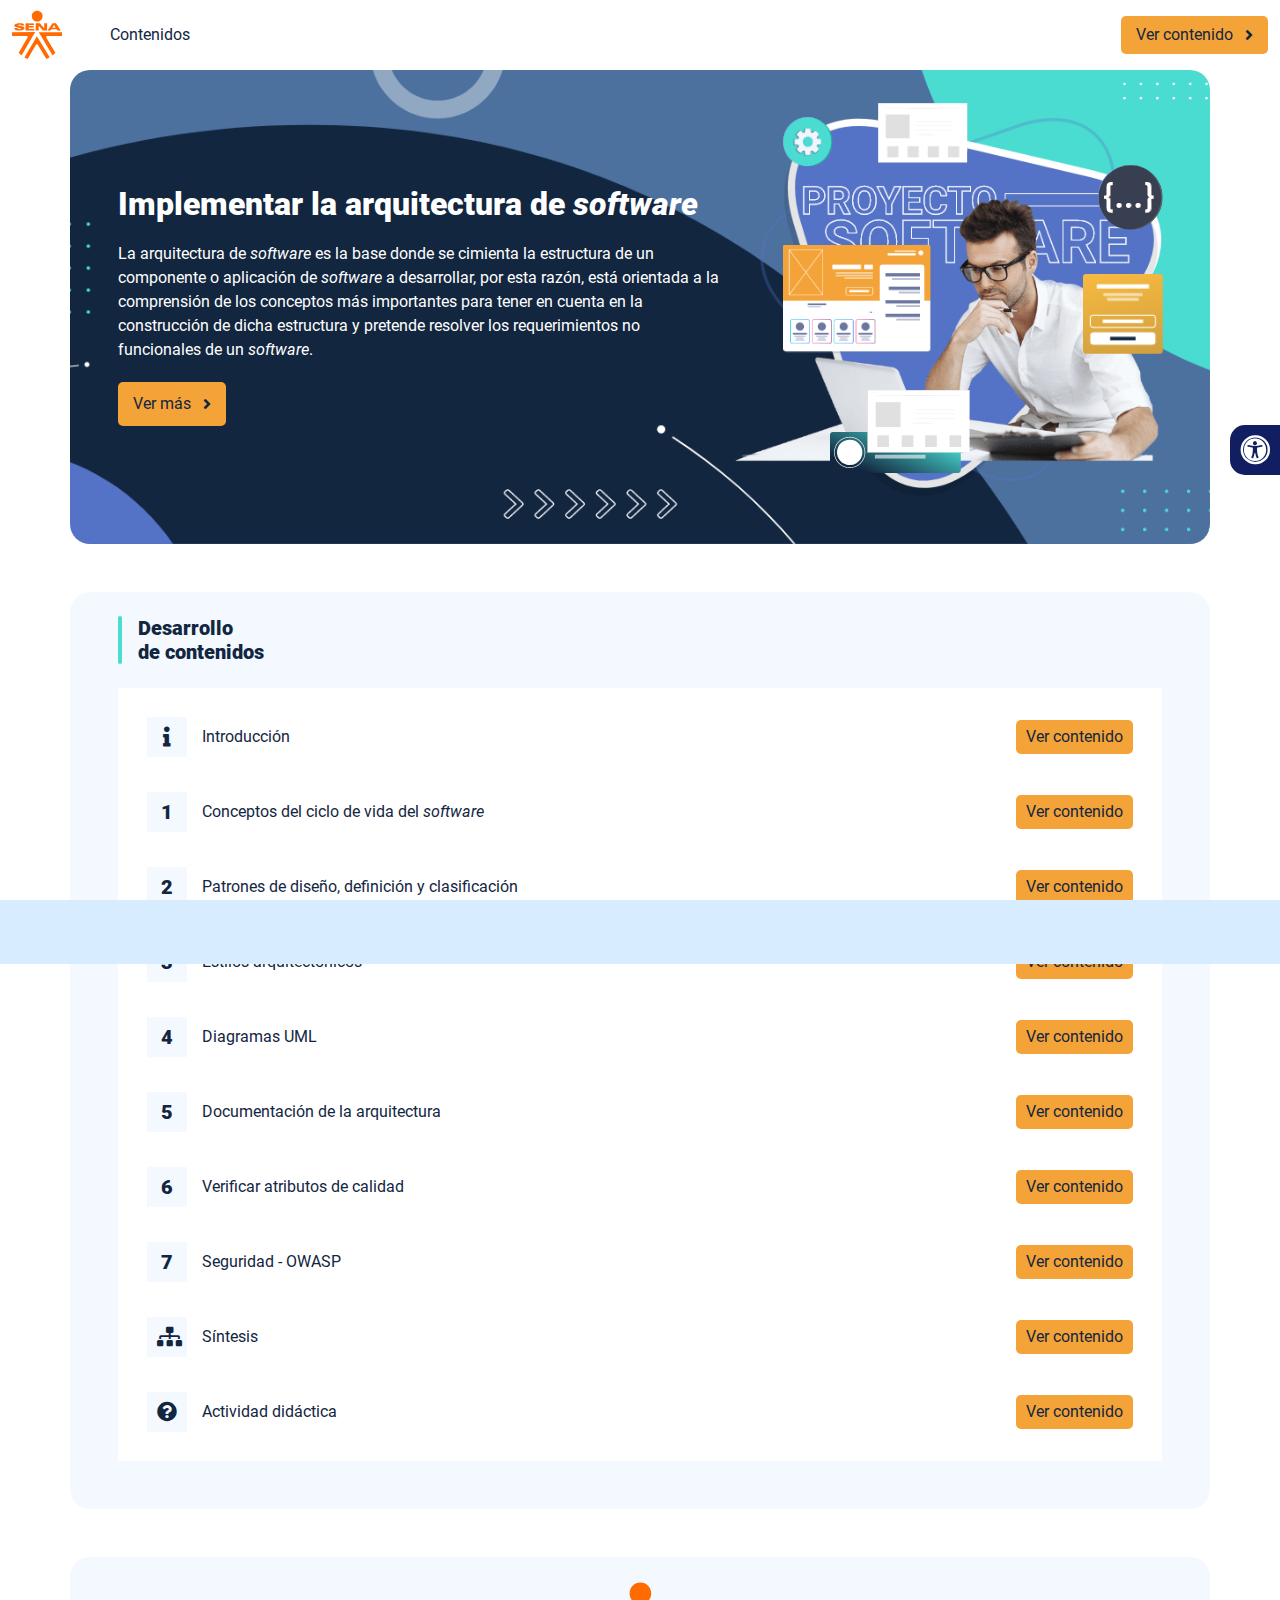
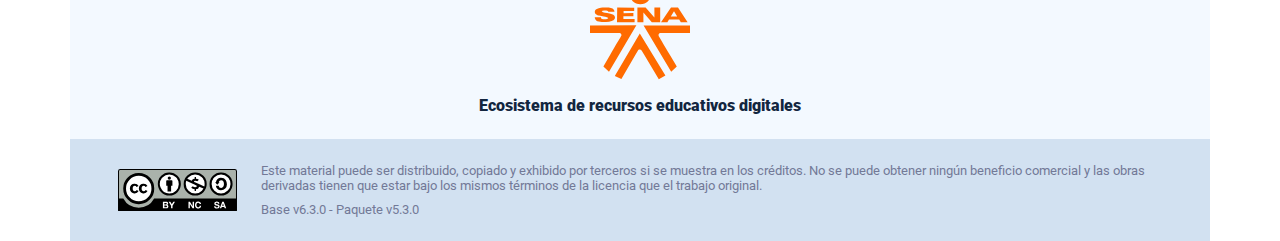
<file: index.html>
<!DOCTYPE html><html lang=""><head><meta charset="utf-8"><meta http-equiv="X-UA-Compatible" content="IE=edge"><meta name="viewport" content="width=device-width,initial-scale=1"><link rel="icon" href="favicon.ico"><title>Implementar la arquitectura de software</title><link href="css/chunk-0c047e41.3babef71.css" rel="prefetch"><link href="css/chunk-25b302c8.3babef71.css" rel="prefetch"><link href="css/chunk-26fc7596.3babef71.css" rel="prefetch"><link href="css/chunk-2d2747e2.3babef71.css" rel="prefetch"><link href="css/chunk-32334cb6.3babef71.css" rel="prefetch"><link href="css/chunk-3c57cd7b.3babef71.css" rel="prefetch"><link href="css/chunk-4f2d402a.3babef71.css" rel="prefetch"><link href="css/chunk-4fde0a08.14d1f3e8.css" rel="prefetch"><link href="css/chunk-515a8379.7991caa0.css" rel="prefetch"><link href="css/chunk-59974754.3c46845e.css" rel="prefetch"><link href="css/chunk-6e1e538a.126808df.css" rel="prefetch"><link href="css/chunk-766a929b.597f6b4a.css" rel="prefetch"><link href="css/chunk-f2df7d2c.3babef71.css" rel="prefetch"><link href="css/comple.eadd66a5.css" rel="prefetch"><link href="css/creditos.a70cd721.css" rel="prefetch"><link href="css/glosario.d616b3fd.css" rel="prefetch"><link href="css/referencias.a1f90198.css" rel="prefetch"><link href="js/actividad.26dcba0f.js" rel="prefetch"><link href="js/chunk-0206bfa0.f6b22203.js" rel="prefetch"><link href="js/chunk-0c047e41.9b1bb559.js" rel="prefetch"><link href="js/chunk-13a6037e.06ae7612.js" rel="prefetch"><link href="js/chunk-18f95272.5bd05219.js" rel="prefetch"><link href="js/chunk-25b302c8.629f4d9c.js" rel="prefetch"><link href="js/chunk-26fc7596.713d4d59.js" rel="prefetch"><link href="js/chunk-2c06842c.e087eb9f.js" rel="prefetch"><link href="js/chunk-2d0e96ec.e68856df.js" rel="prefetch"><link href="js/chunk-2d208d90.e58f6df0.js" rel="prefetch"><link href="js/chunk-2d21d0e2.9ec1a248.js" rel="prefetch"><link href="js/chunk-2d22c123.f1248a7a.js" rel="prefetch"><link href="js/chunk-2d2747e2.40b1ebaa.js" rel="prefetch"><link href="js/chunk-2e80bb9a.2508c8be.js" rel="prefetch"><link href="js/chunk-319206de.20972ce0.js" rel="prefetch"><link href="js/chunk-32334cb6.419c87c5.js" rel="prefetch"><link href="js/chunk-3c57cd7b.702ca2e7.js" rel="prefetch"><link href="js/chunk-3d6834f6.b343146c.js" rel="prefetch"><link href="js/chunk-4cdd78c0.c09fb6b1.js" rel="prefetch"><link href="js/chunk-4f2d402a.69353a2b.js" rel="prefetch"><link href="js/chunk-4fde0a08.8f9eb629.js" rel="prefetch"><link href="js/chunk-515a8379.f653132c.js" rel="prefetch"><link href="js/chunk-53ccb27e.b935e3c7.js" rel="prefetch"><link href="js/chunk-55d286b8.d53c5e8e.js" rel="prefetch"><link href="js/chunk-59974754.9dd2eeb2.js" rel="prefetch"><link href="js/chunk-6e1e538a.5d7a1f2d.js" rel="prefetch"><link href="js/chunk-766a929b.f67dfaec.js" rel="prefetch"><link href="js/chunk-c796899c.a57ae547.js" rel="prefetch"><link href="js/chunk-e8a7823a.dad736a2.js" rel="prefetch"><link href="js/chunk-f2df7d2c.3b80efdb.js" rel="prefetch"><link href="js/chunk-fde47172.2a900ac7.js" rel="prefetch"><link href="js/comple.dbbb84a9.js" rel="prefetch"><link href="js/creditos.046e91c6.js" rel="prefetch"><link href="js/glosario.e7d7afb9.js" rel="prefetch"><link href="js/intro.c6fccace.js" rel="prefetch"><link href="js/referencias.2f60fbe7.js" rel="prefetch"><link href="js/sintesis.2607eb0b.js" rel="prefetch"><link href="js/tema1.011e0ed9.js" rel="prefetch"><link href="js/tema2.5d318204.js" rel="prefetch"><link href="js/tema3.b4090b6c.js" rel="prefetch"><link href="js/tema4.4175189a.js" rel="prefetch"><link href="js/tema5.ce82e421.js" rel="prefetch"><link href="js/tema6.d24c3d0d.js" rel="prefetch"><link href="js/tema7.c6e9cb25.js" rel="prefetch"><link href="css/app.239fcbbd.css" rel="preload" as="style"><link href="css/chunk-vendors.40285fb7.css" rel="preload" as="style"><link href="js/app.965715fe.js" rel="preload" as="script"><link href="js/chunk-vendors.9ed39b5f.js" rel="preload" as="script"><link href="css/chunk-vendors.40285fb7.css" rel="stylesheet"><link href="css/app.239fcbbd.css" rel="stylesheet"></head><body><noscript><strong>We're sorry but Implementar la arquitectura de software doesn't work properly without JavaScript enabled. Please enable it to continue.</strong></noscript><div id="app"></div><script src="js/chunk-vendors.9ed39b5f.js"></script><script src="js/app.965715fe.js"></script></body></html>
</file>
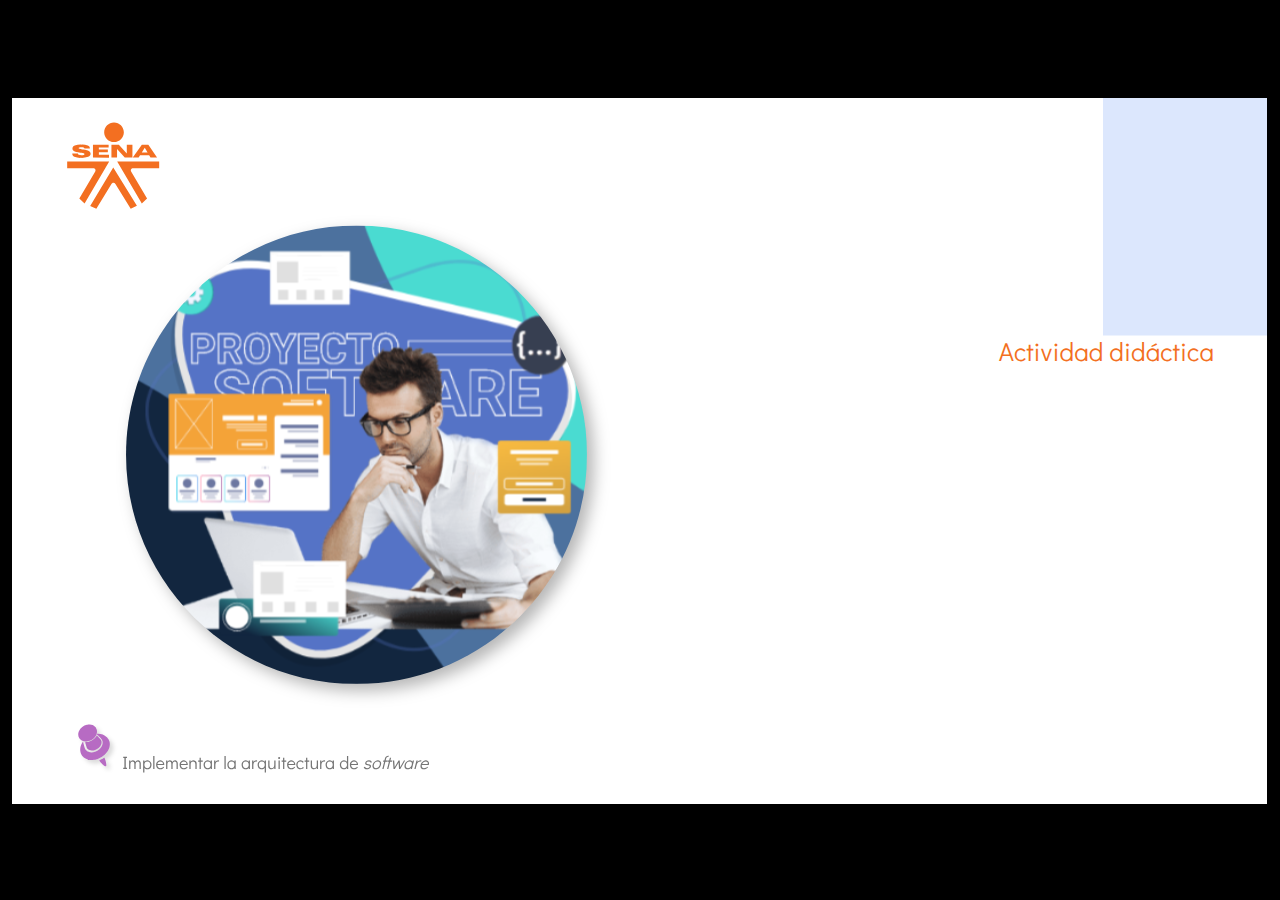
<file: actividades/story.html>
<!doctype html>
<html lang="es">
<head>
  <meta charset="utf-8">
  <!-- Creado con Storyline 360 - http://www.articulate.com  -->
  <!-- version: 3.66.28355.0 -->
  <title>Actividad did&#225;ctica</title>
  <meta http-equiv="x-ua-compatible" content="IE=edge"/>
  <meta name="viewport" content="width=device-width,initial-scale=1,user-scalable=no,shrink-to-fit=no,minimal-ui"/>
  <meta name="apple-mobile-web-app-capable" content="yes"/>
  <style>
    html, body { height: 100%; padding: 0; margin: 0 }
    #app { height: 100%; width: 100%; }
  </style>

  <script>
    window.DS = {};
    window.globals = {
      DATA_PATH_BASE: '',
      HAS_FRAME: true,
      HAS_SLIDE: true,

      lmsPresent: false,
      tinCanPresent: false,
      cmi5Present: false,
      aoSupport: false,
      scale: 'show all',
      captureRc: false,
      browserSize: 'optimal',
      bgColor: '#000000',
      features: 'AccessibleVideo,IE11Warning,InsertSvgPicture,LayerPresentAsDialog,MultipleQuizTracking,QuestionCorrectVariable,UpdatedThemeEditor',
      themeName: 'classic',
      preloaderColor: '#FFFFFF',
      suppressAnalytics: false,
      productChannel: 'stable',
      publishSource: 'storyline',
      aid: 'aid|5304b41d-7af7-4125-b8d1-83eb222823e2',
      cid: '04bfd34e-cd07-4569-9f02-371561cab23e',
      playerVersion: '3.66.28355.0',
      publishTimestamp: '2022-08-23T10:23:23.0979337Z',
      maxIosVideoElements: 10,

      
      parseParams: function(qs) {
        if (window.globals.parsedParams != null) {
          return window.globals.parsedParams;
        }
        qs = (qs || window.location.search.substr(1)).split('+').join(' ');
        var params = {},
            tokens,
            re = /[?&]?([^=]+)=([^&]*)/g;

        while (tokens = re.exec(qs)) {
          params[decodeURIComponent(tokens[1]).trim()] =
            decodeURIComponent(tokens[2]).trim();
        }
        window.globals.parsedParams = params;
        return params;
      }

    };
  </script>
  <script>
    var isIe11 = ('ActiveXObject' in window || window.MSBlobBuilder != null)
      && window.msCrypto != null && !window.ActiveXObject;
    if (isIe11 && window.globals.features.indexOf('IE11Warning') != -1) {
      window.globals.unsupportedBrowser = true;
      document.write(atob('[base64]'));
    }
  </script>
  
  <script>window.THREE = { };</script>
  
</head>
<body style="background: #000000" class="cs-HTML theme-classic">
  <!-- 360 -->
  <script>!function(e){var i=/iPhone/i,o=/iPod/i,n=/iPad/i,t=/(?=.*\bAndroid\b)(?=.*\bMobile\b)/i,d=/Android/i,s=/(?=.*\bAndroid\b)(?=.*\bSD4930UR\b)/i,b=/(?=.*\bAndroid\b)(?=.*\b(?:KFOT|KFTT|KFJWI|KFJWA|KFSOWI|KFTHWI|KFTHWA|KFAPWI|KFAPWA|KFARWI|KFASWI|KFSAWI|KFSAWA)\b)/i,r=/IEMobile/i,h=/(?=.*\bWindows\b)(?=.*\bARM\b)/i,a=/BlackBerry/i,l=/BB10/i,p=/Opera Mini/i,f=/(CriOS|Chrome)(?=.*\bMobile\b)/i,u=/(?=.*\bFirefox\b)(?=.*\bMobile\b)/i,c=new RegExp("(?:Nexus 7|BNTV250|Kindle Fire|Silk|GT-P1000)","i"),w=function(e,i){return e.test(i)},A=function(e){var A=e||navigator.userAgent,v=A.split("[FBAN");if(void 0!==v[1]&&(A=v[0]),this.apple={phone:w(i,A),ipod:w(o,A),tablet:!w(i,A)&&w(n,A),device:w(i,A)||w(o,A)||w(n,A)},this.amazon={phone:w(s,A),tablet:!w(s,A)&&w(b,A),device:w(s,A)||w(b,A)},this.android={phone:w(s,A)||w(t,A),tablet:!w(s,A)&&!w(t,A)&&(w(b,A)||w(d,A)),device:w(s,A)||w(b,A)||w(t,A)||w(d,A)},this.windows={phone:w(r,A),tablet:w(h,A),device:w(r,A)||w(h,A)},this.other={blackberry:w(a,A),blackberry10:w(l,A),opera:w(p,A),firefox:w(u,A),chrome:w(f,A),device:w(a,A)||w(l,A)||w(p,A)||w(u,A)||w(f,A)},this.seven_inch=w(c,A),this.any=this.apple.device||this.android.device||this.windows.device||this.other.device||this.seven_inch,this.phone=this.apple.phone||this.android.phone||this.windows.phone,this.tablet=this.apple.tablet||this.android.tablet||this.windows.tablet,"undefined"==typeof window)return this},v=function(){var e=new A;return e.Class=A,e};"undefined"!=typeof module&&module.exports&&"undefined"==typeof window?module.exports=A:"undefined"!=typeof module&&module.exports&&"undefined"!=typeof window?module.exports=v():"function"==typeof define&&define.amd?define("isMobile",[],e.isMobile=v()):e.isMobile=v()}(this);
    window.isMobile.apple.tablet = window.isMobile.apple.tablet ||
      (navigator.platform === 'MacIntel' && navigator.maxTouchPoints > 1);
    window.isMobile.apple.device = window.isMobile.apple.device || window.isMobile.apple.tablet;
    window.isMobile.tablet = window.isMobile.tablet || window.isMobile.apple.tablet;
    window.isMobile.any = window.isMobile.any || window.isMobile.apple.tablet;
  </script>

  <div id="focus-sink" tabindex="-1"></div>

  <div id="preso"></div>
  <script>
    (function() {

      var classTypes = [ 'desktop', 'mobile', 'phone', 'tablet' ];

      var addDeviceClasses = function(prefix, testObj) {
        var curr, i;
        for (i = 0; i < classTypes.length; i++) {
          curr = classTypes[i];
          if (testObj[curr]) {
            document.body.classList.add(prefix + curr);
          }
        }
      };

      var params = window.globals.parseParams(),
          isDevicePreview = params.devicepreview === '1',
          isPhoneOverride = params.deviceType === 'phone' || (isDevicePreview && params.phone == '1'),
          isTabletOverride = (params.deviceType === 'tablet' || isDevicePreview) && !isPhoneOverride,
          isMobileOverride = isPhoneOverride || isTabletOverride;

      var deviceView = {
        desktop: !window.isMobile.any && !isMobileOverride,
        mobile: window.isMobile.any || isMobileOverride,
        phone: isPhoneOverride || (window.isMobile.phone && !isTabletOverride),
        tablet: isTabletOverride || window.isMobile.tablet
      };

      window.globals.deviceView = deviceView;
      window.isMobile.desktop = !window.isMobile.any;
      window.isMobile.mobile = window.isMobile.any;

      addDeviceClasses('view-', deviceView);

    })();
  </script>
  
  <script src='story_content/user.js' type=text/javascript></script>
  <div class="slide-loader"></div>

  <script>
    if (window.globals.deviceView.isMobile) { var doc = document, loader = doc.body.querySelector('.slide-loader'); [ 1, 2, 3 ].forEach(function(n) { var d = doc.createElement('div'); d.style.backgroundColor = window.globals.preloaderColor; d.classList.add('mobile-loader-dot'); d.classList.add('dot' + n); loader.appendChild(d); }); }
  </script>

  <div class="mobile-load-title-overlay" style="display: none">
    <div class="mobile-load-title">Actividad did&#225;ctica</div>
  </div>

  <div class="mobile-chrome-warning"></div>

  <div class="warn-connection-dialog" style="display:none">
  <div class="warn-connection-content">
    <p>Internet connection lost</p>
    <p class="warn-connection-status"></p>
    <div class="warn-ui"></div>
  </div>
</div>

<style>
  .warn-connection-dialog {
    background: transparent;
    pointer-events: none;
    position: fixed;
    left: 0;
    top: 0;
    width: 100%;
    height: 100%;
    z-index: 999;
  }

  .warn-connection-content {
    position: absolute;
    width: 170px;
    border-radius: 10px;
    background: white;
    border: 1px solid #ccc;
    color: black;
    box-shadow: 0 5px 40px rgba(0, 0, 0, 5%);
    padding: .6em;
    padding-bottom: none;
    right: 1em;
    top: 1em;
    transition: all 150ms ease-out;
  }

  .warn-connection-dialog.highlight .warn-connection-content {
    background: #ff7575;
    transform: scale(1.05);
  }

  .warn-connection-content p {
    margin: 0; padding: 0;
  }

  .warn-ui {
    position: absolute;
    bottom: 1em;
    width: 100%;
  }
  .warn-connection-status {
    color: red;
  }

  .highlight .warn-connection-status {
    color: white;
  }

  .is-offline .cs-panel * {
    pointer-events: none !important;
  }

  .is-offline .cs-panel {
    pointer-events: all !important;
  }

  .is-offline #nav-controls * {
    pointer-events: none !important;
  }

  .is-offline #nav-controls {
    pointer-events: all !important;
  }
</style>

<script>
  (function() {
    window.DS.connection = {
      warningShown: false,
      assets: {},
      loadingAssetGroup: false
    };

    // @TODO this is POC code and can be cleaned up a bit more if we move forward
    // with the feature

    // The `window.globals.features` variable must be set in `webpack.dev.config` when testing locally - it is not enough
    // to have it in the data - but it must be set there as well.
    var useConnectionMessages = window.AbortController != null && window.location.protocol != 'file:' &&
      window.globals.features.indexOf('ConnectionMessages') != -1;

    window.DS.connection.useConnectionMessages = useConnectionMessages

    var noConnection = 'retrying...';
    var warnEl = document.querySelector('.warn-connection-dialog');
    var statusEl = document.querySelector('.warn-connection-status');

    var assetCount = 0;
    var checkLoadedId;

    function checkAssetsReady() {
      for (var i in DS.connection.assets) {
        if (!DS.connection.assets[i].success) {
          return false;
        }
      }
      return true;
    }

    function stopAssetGroup() {
      if (!useConnectionMessages) { return; }

      assetCount = 0;

      DS.connection.oldAssetGroup = DS.connection.assets;
      DS.connection.assets = {};
      DS.connection.loadingAssetGroup = false;
      clearInterval(checkLoadedId);
    }

    function startAssetGroup() {
      if (!useConnectionMessages) { return; }
      var ticks = 0;
      clearInterval(checkLoadedId);
      checkLoadedId = setInterval(function() {
        var loaded = 0;
        if (assetCount === 0 && loaded === 0) {
          clearInterval(checkLoadedId);
          return;
        }

        for (var i in DS.connection.assets) {
          if (DS.connection.assets[i].success) {
            loaded++;
          }
        }

        if (assetCount === loaded && checkAssetsReady()) {
          for (var i in DS.connection.assets) {
            if (DS.connection.assets[i].action) {
              DS.connection.assets[i].action();
            }
          }
          hideWarning();
          stopAssetGroup();
        }
      }, 100)
    }

    function requiredAsset(url, action, retry, type) {
      if (!useConnectionMessages) { return; }
      if (DS.connection.assets[url]) { return; }

      DS.connection.assets[url] = {
        success: false, action: action, retry: retry, type: type
      };
      assetCount = Object.keys(DS.connection.assets).length;
      if (!DS.connection.loadingAssetGroup) {
        startAssetGroup();
      }
      DS.connection.loadingAssetGroup = true;
    }

    function assetLoaded(url) {
      if (!useConnectionMessages) { return; }
      if (DS.connection.assets[url]) {
        DS.connection.assets[url].success = true;
      }
    }

    function assetFailed(url) {
      if (!useConnectionMessages) { return; }
      if (!DS.connection.assets[url]) {
        if (/\.js$/.test(url)) {
          setTimeout(function() {
            if (DS.connection.lastSlideLoaded != null) {
              DS.connection.lastSlideLoaded();
            }
          }, 300);
        }
        return;
      }
      if (!DS.connection.warningShown) { showWarning(); }
      if (DS.connection.assets[url].retry) {
        setTimeout(function() {
          if (!DS.connection.assets[url].success) {
            DS.connection.assets[url].retry()
          }
        }, 200);
      }
    }

    function hideWarning() {
      document.body.classList.remove('is-offline');
      DS.connection.warningShown = false;
      statusEl.innerHTML = 'connected!';
      warnEl.style.display = 'none';
    }
    DS.connection.hideWarning = hideWarning

    function showWarning(btn) {
      document.body.classList.add('is-offline')
      DS.connection.warningShown = true;
      warnEl.style.display = 'block';
      statusEl.innerHTML = noConnection;
    }

    function highlighWarning() {
      warnEl.classList.add('highlight');
      setTimeout(function() {
        warnEl.classList.remove('highlight');
      }, 500);
    }

    statusEl.innerHTML = noConnection;

    // these will all be noops if the feature flag isn't set in
    // the data and `window.globals.features`
    DS.connection.requiredAsset = requiredAsset;
    DS.connection.assetLoaded = assetLoaded;
    DS.connection.assetFailed = assetFailed;
    DS.connection.stopAssetGroup = stopAssetGroup;
    DS.connection.startAssetGroup = startAssetGroup;

    document.addEventListener('pointerup', e => {
      if (e.target.classList.contains('cs-panel') ||
        e.target.classList.contains('bottom-ui-bg')  ||
        e.target.classList.contains('slide-object')  ||
        e.target.id === 'nav-controls') {
        highlighWarning();
      }
    });
  })();
</script>


  <script>
    
    if (window.autoSpider && window.vInterfaceObject) {
      document.querySelector('.mobile-load-title-overlay').style.display = 'none';
    }
  </script>

  

  <link rel="stylesheet" href="html5/data/css/output.min.css" data-noprefix/>
</body>
<script src="html5/lib/scripts/bootstrapper.min.js"></script>
</html>
</file>
<file: css/chunk-0c047e41.3babef71.css>
.actividad[data-v-22adfd6b]{background-color:#f2f2f2}.horizontal-scroll__wrapper[data-v-22adfd6b]{overflow:hidden}.horizontal-scroll[data-v-22adfd6b]{display:flex;transition:transform .5s ease-in-out;align-items:center;flex-wrap:nowrap}.horizontal-scroll[data-v-22adfd6b]:not(.row){width:100%}.horizontal-scroll--item-fw[data-v-22adfd6b]>div{flex-grow:0;flex-shrink:0;width:100%;margin:0!important}
</file>
<file: css/chunk-25b302c8.3babef71.css>
.actividad[data-v-22adfd6b]{background-color:#f2f2f2}.horizontal-scroll__wrapper[data-v-22adfd6b]{overflow:hidden}.horizontal-scroll[data-v-22adfd6b]{display:flex;transition:transform .5s ease-in-out;align-items:center;flex-wrap:nowrap}.horizontal-scroll[data-v-22adfd6b]:not(.row){width:100%}.horizontal-scroll--item-fw[data-v-22adfd6b]>div{flex-grow:0;flex-shrink:0;width:100%;margin:0!important}
</file>
<file: css/chunk-26fc7596.3babef71.css>
.actividad[data-v-22adfd6b]{background-color:#f2f2f2}.horizontal-scroll__wrapper[data-v-22adfd6b]{overflow:hidden}.horizontal-scroll[data-v-22adfd6b]{display:flex;transition:transform .5s ease-in-out;align-items:center;flex-wrap:nowrap}.horizontal-scroll[data-v-22adfd6b]:not(.row){width:100%}.horizontal-scroll--item-fw[data-v-22adfd6b]>div{flex-grow:0;flex-shrink:0;width:100%;margin:0!important}
</file>
<file: css/chunk-2d2747e2.3babef71.css>
.actividad[data-v-22adfd6b]{background-color:#f2f2f2}.horizontal-scroll__wrapper[data-v-22adfd6b]{overflow:hidden}.horizontal-scroll[data-v-22adfd6b]{display:flex;transition:transform .5s ease-in-out;align-items:center;flex-wrap:nowrap}.horizontal-scroll[data-v-22adfd6b]:not(.row){width:100%}.horizontal-scroll--item-fw[data-v-22adfd6b]>div{flex-grow:0;flex-shrink:0;width:100%;margin:0!important}
</file>
<file: css/chunk-32334cb6.3babef71.css>
.actividad[data-v-22adfd6b]{background-color:#f2f2f2}.horizontal-scroll__wrapper[data-v-22adfd6b]{overflow:hidden}.horizontal-scroll[data-v-22adfd6b]{display:flex;transition:transform .5s ease-in-out;align-items:center;flex-wrap:nowrap}.horizontal-scroll[data-v-22adfd6b]:not(.row){width:100%}.horizontal-scroll--item-fw[data-v-22adfd6b]>div{flex-grow:0;flex-shrink:0;width:100%;margin:0!important}
</file>
<file: css/chunk-3c57cd7b.3babef71.css>
.actividad[data-v-22adfd6b]{background-color:#f2f2f2}.horizontal-scroll__wrapper[data-v-22adfd6b]{overflow:hidden}.horizontal-scroll[data-v-22adfd6b]{display:flex;transition:transform .5s ease-in-out;align-items:center;flex-wrap:nowrap}.horizontal-scroll[data-v-22adfd6b]:not(.row){width:100%}.horizontal-scroll--item-fw[data-v-22adfd6b]>div{flex-grow:0;flex-shrink:0;width:100%;margin:0!important}
</file>
<file: css/chunk-4f2d402a.3babef71.css>
.actividad[data-v-22adfd6b]{background-color:#f2f2f2}.horizontal-scroll__wrapper[data-v-22adfd6b]{overflow:hidden}.horizontal-scroll[data-v-22adfd6b]{display:flex;transition:transform .5s ease-in-out;align-items:center;flex-wrap:nowrap}.horizontal-scroll[data-v-22adfd6b]:not(.row){width:100%}.horizontal-scroll--item-fw[data-v-22adfd6b]>div{flex-grow:0;flex-shrink:0;width:100%;margin:0!important}
</file>
<file: css/chunk-4fde0a08.14d1f3e8.css>
.actividad[data-v-a108b06a]{background-color:#f2f2f2}.header[data-v-a108b06a]{position:sticky;top:0;padding-top:10px;padding-bottom:10px;background-color:#fff;z-index:10010;line-height:1.1em}.header__logo[data-v-a108b06a]{width:50px}@media (max-width:576px){.header__componente-formativo[data-v-a108b06a]{font-size:.8em}}.header__menu[data-v-a108b06a]{cursor:pointer}.header__menu span[data-v-a108b06a]{font-size:.7em;display:block;line-height:1em;text-align:center;color:#111e61}.header__menu__btn[data-v-a108b06a]{width:30px;height:30px;position:relative;margin-bottom:4px}.header__menu__btn .line-1[data-v-a108b06a],.header__menu__btn .line-2[data-v-a108b06a],.header__menu__btn .line-3[data-v-a108b06a]{height:4px;width:30px;background-color:#111e61;transform-origin:center center;position:absolute;left:0;border-radius:2px}.header__menu__btn .line-1[data-v-a108b06a]{top:4px;-webkit-animation:line-1-inactive-data-v-a108b06a .5s ease-in-out forwards;animation:line-1-inactive-data-v-a108b06a .5s ease-in-out forwards}.header__menu__btn .line-2[data-v-a108b06a]{top:13px;-webkit-animation:line-2-inactive-data-v-a108b06a .5s ease-in-out forwards;animation:line-2-inactive-data-v-a108b06a .5s ease-in-out forwards}.header__menu__btn .line-3[data-v-a108b06a]{top:22px;-webkit-animation:line-3-inactive-data-v-a108b06a .5s ease-in-out forwards;animation:line-3-inactive-data-v-a108b06a .5s ease-in-out forwards}.header__menu__btn[data-v-a108b06a]:hover{cursor:pointer}.header__menu__btn--open .line-1[data-v-a108b06a]{-webkit-animation:line-1-active-data-v-a108b06a .5s ease-in-out forwards;animation:line-1-active-data-v-a108b06a .5s ease-in-out forwards}.header__menu__btn--open .line-2[data-v-a108b06a]{-webkit-animation:line-2-active-data-v-a108b06a .5s ease-in-out forwards;animation:line-2-active-data-v-a108b06a .5s ease-in-out forwards}.header__menu__btn--open .line-3[data-v-a108b06a]{-webkit-animation:line-3-active-data-v-a108b06a .5s ease-in-out forwards;animation:line-3-active-data-v-a108b06a .5s ease-in-out forwards}@-webkit-keyframes line-1-active-data-v-a108b06a{0%{transform:translate(0) rotate(0)}50%{transform:translateY(9px) rotate(0)}to{transform:translateY(9px) rotate(45deg)}}@keyframes line-1-active-data-v-a108b06a{0%{transform:translate(0) rotate(0)}50%{transform:translateY(9px) rotate(0)}to{transform:translateY(9px) rotate(45deg)}}@-webkit-keyframes line-2-active-data-v-a108b06a{0%{transform:scale(1)}to{transform:scale(0)}}@keyframes line-2-active-data-v-a108b06a{0%{transform:scale(1)}to{transform:scale(0)}}@-webkit-keyframes line-3-active-data-v-a108b06a{0%{transform:translate(0) rotate(0)}50%{transform:translateY(-9px) rotate(0)}to{transform:translateY(-9px) rotate(-45deg)}}@keyframes line-3-active-data-v-a108b06a{0%{transform:translate(0) rotate(0)}50%{transform:translateY(-9px) rotate(0)}to{transform:translateY(-9px) rotate(-45deg)}}@-webkit-keyframes line-1-inactive-data-v-a108b06a{0%{transform:translateY(9px) rotate(45deg)}50%{transform:translateY(9px) rotate(0)}to{transform:translate(0) rotate(0)}}@keyframes line-1-inactive-data-v-a108b06a{0%{transform:translateY(9px) rotate(45deg)}50%{transform:translateY(9px) rotate(0)}to{transform:translate(0) rotate(0)}}@-webkit-keyframes line-2-inactive-data-v-a108b06a{0%{transform:scale(0)}to{transform:scale(1)}}@keyframes line-2-inactive-data-v-a108b06a{0%{transform:scale(0)}to{transform:scale(1)}}@-webkit-keyframes line-3-inactive-data-v-a108b06a{0%{transform:translateY(-9px) rotate(-45deg)}50%{transform:translateY(-9px) rotate(0)}to{transform:translate(0) rotate(0)}}@keyframes line-3-inactive-data-v-a108b06a{0%{transform:translateY(-9px) rotate(-45deg)}50%{transform:translateY(-9px) rotate(0)}to{transform:translate(0) rotate(0)}}
</file>
<file: css/chunk-515a8379.7991caa0.css>
.actividad{background-color:#f2f2f2}.banner-interno{position:relative}.banner-interno__fondo{position:absolute;top:0;bottom:-50px;left:0;right:0;background-color:#5573c6;background-size:cover;background-position:50%}.banner-interno__titulo{display:flex;align-items:center}.banner-interno__titulo__icono{display:block;width:32px;height:32px;border-radius:50%;background-color:#fff;position:relative}.banner-interno__titulo__icono i{color:#5573c6;position:absolute;left:50%;top:50%;transform:translate(-50%,-50%)}.banner-interno__titulo h1,.banner-interno__titulo h2,.banner-interno__titulo h3,.banner-interno__titulo h4,.banner-interno__titulo h5,.banner-interno__titulo h6{color:#fff;line-height:1.1em}
</file>
<file: css/chunk-59974754.3c46845e.css>
.actividad{background-color:#f2f2f2}.aside-menu{position:sticky;top:70px;flex:0 0 0;width:0;min-height:calc(100vh - 70px);max-height:calc(100vh - 70px);background-color:#f3f9ff;transition:flex .5s ease-in-out,width .5s ease-in-out;overflow-x:hidden;z-index:100001}.aside-menu a{color:#111e61}.aside-menu--open{flex:0 0 300px;width:300px}.aside-menu__content{width:300px;display:flex;flex-direction:column;justify-content:space-between;min-height:calc(100vh - 70px);max-height:calc(100vh - 70px);border-right:1px solid #d8ecff}@media (max-height:800px){.aside-menu__content{min-height:800px;max-height:800px;overflow-y:auto}}.aside-menu__header{padding:10px;text-align:center;background-color:#d8ecff}.aside-menu__header h4{margin:0}.aside-menu__menu{overflow-y:auto;flex-grow:1;list-style:none;padding-left:0;margin-bottom:0}.aside-menu__menu__item--active .aside-menu__menu__item__lnk,.aside-menu__menu__item--active .aside-menu__sec-menu__item__lnk{background-color:#d8ecff;font-weight:700}.aside-menu__menu__item--sub-menu:hover,.aside-menu__menu__item:hover,.aside-menu__sec-menu__item:hover{background-color:#d8ecff}.aside-menu__menu__item--sub-menu{padding-left:10px}.aside-menu__menu__item--sub-menu--active .aside-menu__menu__item__lnk,.aside-menu__menu__item--sub-menu--active .aside-menu__sec-menu__item__lnk{background-color:#d8ecff;font-weight:700;position:relative}.aside-menu__menu__item--sub-menu--active .aside-menu__menu__item__lnk:before,.aside-menu__menu__item--sub-menu--active .aside-menu__sec-menu__item__lnk:before{content:"";display:block;position:absolute;left:0;bottom:0;top:0;width:4px;border-radius:2px;background-color:#4adbd1}.aside-menu__menu__item__lnk,.aside-menu__sec-menu__item__lnk{display:flex;align-items:center;padding:10px 15px;line-height:1.1em}.aside-menu__menu__item__lnk i,.aside-menu__menu__item__lnk span,.aside-menu__sec-menu__item__lnk i,.aside-menu__sec-menu__item__lnk span{margin-right:10px}.aside-menu__menu__item__lnk i:last-child,.aside-menu__menu__item__lnk span:last-child,.aside-menu__sec-menu__item__lnk i:last-child,.aside-menu__sec-menu__item__lnk span:last-child{margin-right:0}.aside-menu__sec-menu{background-color:#d8ecff;padding:10px 0;flex-shrink:0;margin-bottom:0}.aside-menu__sec-menu__item{padding:10px 15px}.aside-menu__sec-menu__item__lnk{padding:0;border-radius:1em}.aside-menu__sec-menu__item__lnk i{display:block;width:2em;height:2em;padding:.5em 0;text-align:center;background-color:#fff;border-radius:50%}.aside-menu__sec-menu__item__lnk:hover{background-color:#fff}@media (max-width:992px){.aside-menu{position:fixed;top:70px}}@media (max-width:576px){.aside-menu__sec-menu{padding-bottom:110px}}
</file>
<file: css/chunk-6e1e538a.126808df.css>
.actividad[data-v-4f6b7c58]{background-color:#f2f2f2}.accesibilidad[data-v-4f6b7c58]{position:fixed;right:0;top:50vh;height:50px;background-color:#111e61;border-top-left-radius:15px;border-bottom-left-radius:15px;transform:translateY(-50%) translateX(100%) translateX(-50px);overflow:hidden;transition:transform .3s ease-in-out,height .3s ease-in-out}.accesibilidad[data-v-4f6b7c58]:hover{transform:translateY(-50%) translateX(0);height:12.75rem}.accesibilidad [data-v-4f6b7c58]{color:#fff}.accesibilidad__menu__content .accesibilidad__menu__item[data-v-4f6b7c58]{cursor:pointer}.accesibilidad__menu__content .accesibilidad__menu__item[data-v-4f6b7c58]:hover{background-color:#273685}.accesibilidad__menu__content .accesibilidad__menu__item[data-v-4f6b7c58]:last-child{border:none}.accesibilidad__menu__item[data-v-4f6b7c58]{display:flex;align-items:center;padding:10px;border-bottom:1px solid #273685;line-height:1em;-webkit-user-select:none;-moz-user-select:none;-ms-user-select:none;user-select:none}.accesibilidad__menu i[data-v-4f6b7c58]{font-size:30px;font-style:normal;margin-right:10px;line-height:1em}.accesibilidad__menu img[data-v-4f6b7c58]{width:30px;margin-right:10px}
</file>
<file: css/chunk-766a929b.597f6b4a.css>
.actividad{background-color:#f2f2f2}.barra-avance{display:flex;align-items:center;justify-content:space-between;position:fixed;bottom:0;left:0;width:100%;padding:10px;background-color:#d8ecff;transition:transform .5s ease-in-out;z-index:100000}.barra-avance__barra{margin:0 20px;flex:1;position:relative;max-width:800px}.barra-avance__barra--amarilla,.barra-avance__barra--blanca{height:4px}.barra-avance__barra--amarilla:after,.barra-avance__barra--amarilla:before,.barra-avance__barra--blanca:after,.barra-avance__barra--blanca:before{content:"";display:block;width:10px;height:10px;border-radius:50%;position:absolute;top:50%}.barra-avance__barra--amarilla:before,.barra-avance__barra--blanca:before{left:0;transform:translate(-50%,-50%)}.barra-avance__barra--amarilla:after,.barra-avance__barra--blanca:after{right:0;transform:translate(50%,-50%)}.barra-avance__barra--blanca,.barra-avance__barra--blanca:after,.barra-avance__barra--blanca:before{background-color:#fff}.barra-avance__barra--amarilla{position:absolute;width:100%;top:0;background-color:#f4a338}.barra-avance__barra--amarilla:after,.barra-avance__barra--amarilla:before{background-color:#f4a338}.barra-avance__boton--regresar{background-color:#b0c0d2}.barra-avance__boton--regresar span{color:#111e61!important}.barra-avance__boton--disable{opacity:0;pointer-events:none}.barra-avance--open{transform:translateY(0)}.barra-avance--close{transform:translateY(100%)}
</file>
<file: css/chunk-f2df7d2c.3babef71.css>
.actividad[data-v-22adfd6b]{background-color:#f2f2f2}.horizontal-scroll__wrapper[data-v-22adfd6b]{overflow:hidden}.horizontal-scroll[data-v-22adfd6b]{display:flex;transition:transform .5s ease-in-out;align-items:center;flex-wrap:nowrap}.horizontal-scroll[data-v-22adfd6b]:not(.row){width:100%}.horizontal-scroll--item-fw[data-v-22adfd6b]>div{flex-grow:0;flex-shrink:0;width:100%;margin:0!important}
</file>
<file: css/comple.eadd66a5.css>
.banner-interno{position:relative}.banner-interno__fondo{position:absolute;top:0;bottom:-50px;left:0;right:0;background-color:#5573c6;background-size:cover;background-position:50%}.banner-interno__titulo{display:flex;align-items:center}.banner-interno__titulo__icono{display:block;width:32px;height:32px;border-radius:50%;background-color:#fff;position:relative}.banner-interno__titulo__icono i{color:#5573c6;position:absolute;left:50%;top:50%;transform:translate(-50%,-50%)}.banner-interno__titulo h1,.banner-interno__titulo h2,.banner-interno__titulo h3,.banner-interno__titulo h4,.banner-interno__titulo h5,.banner-interno__titulo h6{color:#fff;line-height:1.1em}.actividad{background-color:#f2f2f2}.complementario__enlaces{display:flex;justify-content:center;flex-wrap:wrap}.complementario__enlaces a{margin:0 5px}.complementario__btn{font-size:1.5em;line-height:1em}table{width:calc(100% - 1px);min-width:800px}table thead{background-color:#d8ecff}table thead th{border-color:#d8ecff}table td,table th{padding:25px 20px;text-align:center}
</file>
<file: css/creditos.a70cd721.css>
.banner-interno{position:relative}.banner-interno__fondo{position:absolute;top:0;bottom:-50px;left:0;right:0;background-color:#5573c6;background-size:cover;background-position:50%}.banner-interno__titulo{display:flex;align-items:center}.banner-interno__titulo__icono{display:block;width:32px;height:32px;border-radius:50%;background-color:#fff;position:relative}.banner-interno__titulo__icono i{color:#5573c6;position:absolute;left:50%;top:50%;transform:translate(-50%,-50%)}.banner-interno__titulo h1,.banner-interno__titulo h2,.banner-interno__titulo h3,.banner-interno__titulo h4,.banner-interno__titulo h5,.banner-interno__titulo h6{color:#fff;line-height:1.1em}.actividad{background-color:#f2f2f2}.creditos-vista .tarjeta.credito{background-color:#d2e1f1}.creditos{color:#727997;overflow-x:auto}.creditos__item{min-width:490px}.creditos p{line-height:1.3em;margin-bottom:0;color:#727997}.creditos__titulo{font-weight:700;background-color:#d2e1f1;padding:5px 10px;border-top-radius:5px;border-top-left-radius:5px;border-top-right-radius:5px}.creditos table td,.creditos table th{border-color:#d2e1f1}
</file>
<file: css/glosario.d616b3fd.css>
.banner-interno{position:relative}.banner-interno__fondo{position:absolute;top:0;bottom:-50px;left:0;right:0;background-color:#5573c6;background-size:cover;background-position:50%}.banner-interno__titulo{display:flex;align-items:center}.banner-interno__titulo__icono{display:block;width:32px;height:32px;border-radius:50%;background-color:#fff;position:relative}.banner-interno__titulo__icono i{color:#5573c6;position:absolute;left:50%;top:50%;transform:translate(-50%,-50%)}.banner-interno__titulo h1,.banner-interno__titulo h2,.banner-interno__titulo h3,.banner-interno__titulo h4,.banner-interno__titulo h5,.banner-interno__titulo h6{color:#fff;line-height:1.1em}.actividad{background-color:#f2f2f2}.glosario__letra-item{display:flex}.glosario__letra-item__texto{padding-top:5px}.glosario__letra-item__letra__icono{width:32px;height:32px;position:relative;line-height:1em;border-radius:50%;background-color:#d2e1f1}.glosario__letra-item__letra__icono span{position:absolute;left:50%;top:50%;transform:translate(-50%,-50%);font-size:1.1em;font-weight:900}
</file>
<file: css/referencias.a1f90198.css>
.banner-interno{position:relative}.banner-interno__fondo{position:absolute;top:0;bottom:-50px;left:0;right:0;background-color:#5573c6;background-size:cover;background-position:50%}.banner-interno__titulo{display:flex;align-items:center}.banner-interno__titulo__icono{display:block;width:32px;height:32px;border-radius:50%;background-color:#fff;position:relative}.banner-interno__titulo__icono i{color:#5573c6;position:absolute;left:50%;top:50%;transform:translate(-50%,-50%)}.banner-interno__titulo h1,.banner-interno__titulo h2,.banner-interno__titulo h3,.banner-interno__titulo h4,.banner-interno__titulo h5,.banner-interno__titulo h6{color:#fff;line-height:1.1em}.actividad{background-color:#f2f2f2}.referencias__item:last-child hr{display:none}.referencias__item a{color:#2196f3;text-decoration:underline;overflow-wrap:break-word}
</file>
<file: css/app.239fcbbd.css>
*,:after,:before{box-sizing:inherit}html{height:100%;line-height:1.15;box-sizing:border-box;-webkit-font-smoothing:antialiased;-moz-osx-font-smoothing:grayscale;-webkit-text-size-adjust:100%;-ms-text-size-adjust:100%;text-rendering:optimizeLegibility}a,abbr,acronym,address,applet,article,aside,audio,b,big,blockquote,body,canvas,caption,center,cite,code,dd,del,details,dfn,div,dl,dt,em,embed,fieldset,figcaption,figure,footer,form,h1,h2,h3,h4,h5,h6,header,hgroup,html,i,iframe,img,ins,kbd,label,legend,li,mark,menu,nav,object,ol,output,p,pre,q,ruby,s,samp,section,small,span,strike,strong,sub,summary,sup,table,tbody,td,tfoot,th,thead,time,tr,tt,u,ul,var,video{margin:0;padding:0;border:0;outline:0;background:transparent;vertical-align:baseline}article,aside,details,figcaption,figure,footer,header,main,menu,nav,section,summary{display:block}[hidden],template{display:none}hr{box-sizing:content-box;height:0;border-bottom:1px solid #e8e8e8;border-left:0;border-right:0;border-top:0;margin:1.5em 0;overflow:visible}[hidden]{display:none}a{font-family:Roboto,sans-serif;font-size:1em;font-weight:400;text-decoration:none;color:#12263f;background-color:transparent;transition:all .15s ease-in-out;-webkit-text-decoration-skip:objects}a:active,a:hover{outline-width:0}a:active,a:focus,a:hover{color:#000}[type=button],[type=reset],[type=submit],button{-webkit-appearance:none;-moz-appearance:none;appearance:none;cursor:pointer;display:inline-block;vertical-align:middle;border:0;border-radius:5px;color:#12263f;background-color:#f4a338;font-family:Roboto,sans-serif;font-weight:400;font-size:1em;-webkit-font-smoothing:antialiased;line-height:1em;white-space:nowrap;text-decoration:none;text-transform:none;padding:.75em 1.5em;margin:0;-webkit-user-select:none;-moz-user-select:none;-ms-user-select:none;user-select:none;overflow:visible;transition:background-color .15s ease-in-out}[type=button]:focus,[type=button]:hover,[type=reset]:focus,[type=reset]:hover,[type=submit]:focus,[type=submit]:hover,button:focus,button:hover{background-color:#f4a338;color:#12263f}[type=button]:disabled,[type=reset]:disabled,[type=submit]:disabled,button:disabled{cursor:not-allowed;opacity:.5}[type=button]:disabled:hover,[type=reset]:disabled:hover,[type=submit]:disabled:hover,button:disabled:hover{background-color:#f4a338}input,select,textarea{margin:0;display:block;font-family:Roboto,sans-serif;font-size:16px}input{overflow:visible}[type=color],[type=date],[type=datetime-local],[type=datetime],[type=email],[type=month],[type=number],[type=password],[type=search],[type=tel],[type=text],[type=time],[type=url],[type=week],input:not([type]),select,select[multiple],textarea{background-color:#fff;border:1px solid #e8e8e8;border-radius:5px;box-shadow:inset 0 1px 3px rgba(0,0,0,.06);box-sizing:inherit;margin-bottom:.75em;padding:.5em;transition:border-color .15s ease-in-out;width:100%}[type=color]:hover,[type=date]:hover,[type=datetime-local]:hover,[type=datetime]:hover,[type=email]:hover,[type=month]:hover,[type=number]:hover,[type=password]:hover,[type=search]:hover,[type=tel]:hover,[type=text]:hover,[type=time]:hover,[type=url]:hover,[type=week]:hover,input:not([type]):hover,select:hover,select[multiple]:hover,textarea:hover{border-color:shade(#e8e8e8,20%)}[type=color]:focus,[type=date]:focus,[type=datetime-local]:focus,[type=datetime]:focus,[type=email]:focus,[type=month]:focus,[type=number]:focus,[type=password]:focus,[type=search]:focus,[type=tel]:focus,[type=text]:focus,[type=time]:focus,[type=url]:focus,[type=week]:focus,input:not([type]):focus,select:focus,select[multiple]:focus,textarea:focus{border-color:#4adbd1;box-shadow:inset 0 1px 3px rgba(0,0,0,.06),0 0 5px rgba(66,99,192,.7);outline:none}[type=color]:disabled,[type=date]:disabled,[type=datetime-local]:disabled,[type=datetime]:disabled,[type=email]:disabled,[type=month]:disabled,[type=number]:disabled,[type=password]:disabled,[type=search]:disabled,[type=tel]:disabled,[type=text]:disabled,[type=time]:disabled,[type=url]:disabled,[type=week]:disabled,input:not([type]):disabled,select:disabled,select[multiple]:disabled,textarea:disabled{background-color:shade(#fff,5%);cursor:not-allowed}[type=color]:disabled:hover,[type=date]:disabled:hover,[type=datetime-local]:disabled:hover,[type=datetime]:disabled:hover,[type=email]:disabled:hover,[type=month]:disabled:hover,[type=number]:disabled:hover,[type=password]:disabled:hover,[type=search]:disabled:hover,[type=tel]:disabled:hover,[type=text]:disabled:hover,[type=time]:disabled:hover,[type=url]:disabled:hover,[type=week]:disabled:hover,input:not([type]):disabled:hover,select:disabled:hover,select[multiple]:disabled:hover,textarea:disabled:hover{border:1px solid #e8e8e8}select{text-transform:none;max-width:100%;border-radius:5px}::-webkit-file-upload-button{background-color:#f4a338;border:none;cursor:pointer;color:#12263f;border-radius:5px;padding:.75em 1.5em}::-webkit-file-upload-button:hover{background-color:#f4a338}optgroup{font-weight:700}fieldset{border:1px solid #e8e8e8;background-color:transparent;padding:1.5em;-webkit-margin-start:0;-webkit-margin-end:0;-webkit-padding-before:1.5em;-webkit-padding-start:1.5em;-webkit-padding-end:1.5em;-webkit-padding-after:1.5em}legend{box-sizing:border-box;color:inherit;display:table;max-width:100%;padding:0;white-space:normal;font-weight:600;-webkit-padding-start:0;-webkit-padding-end:0}label,legend{margin-bottom:.375em}label{display:block;font-size:1em;font-family:Roboto,sans-serif;font-weight:900}textarea{overflow:auto;resize:vertical}[type=checkbox],[type=radio]{box-sizing:border-box;padding:0;display:inline;margin-right:.375em}[type=number]::-webkit-inner-spin-button,[type=number]::-webkit-outer-spin-button{height:auto}[type=search]{-webkit-appearance:textfield;outline-offset:-2px}[type=search]::-webkit-search-cancel-button,[type=search]::-webkit-search-decoration{-webkit-appearance:none;-moz-appearance:none}::-moz-placeholder{color:#999}:-ms-input-placeholder{color:#999}::placeholder{color:#999}::-webkit-file-upload-button{-webkit-appearance:button;-moz-appearance:button;font:inherit}[type=file]{margin-bottom:.75em;width:100%}[type=button],[type=reset],[type=submit],button{-webkit-appearance:button}[type=button]::-moz-focus-inner,[type=reset]::-moz-focus-inner,[type=submit]::-moz-focus-inner,button::-moz-focus-inner{border-style:none;padding:0}[type=button]:-moz-focusring,[type=reset]:-moz-focusring,[type=submit]:-moz-focusring,button:-moz-focusring{outline:1px dotted ButtonText}progress{vertical-align:baseline}ol,ul{list-style:none;margin-bottom:1em}dt{font-weight:700}figure,img,picture,svg{margin:0;width:100%;max-width:100%}figcaption{display:block;background-color:#e8e8e8;padding:.75em 1.5em;font-size:.8em;font-weight:700}img,svg{display:block;border-style:none}svg:not(:root){overflow:hidden}audio,canvas,progress,video{display:inline-block}audio:not([controls]){display:none;height:0}template{display:none}table{border-collapse:collapse;border-spacing:0;table-layout:fixed;width:100%}td,th,tr{vertical-align:middle}td,th{border:1px solid #e8e8e8;padding:.75em}th{font-size:.875em;line-height:1.2}td{line-height:1.5}body{font-size:16px;font-weight:400;line-height:1.5}body,h1,h2,h3,h4,h5,h6{color:#12263f;font-family:Roboto,sans-serif}h1,h2,h3,h4,h5,h6{font-weight:900;line-height:1.2;margin:0 0 .75em}h1{font-size:2em}h2{font-size:1.5em}h3{font-size:1.25em}h4{font-size:1.125em}h5{font-size:1em}h6{font-size:.875em}p{font-family:Roboto,sans-serif;font-size:1em;font-weight:400;line-height:1.5;color:#12263f;margin-bottom:1em}b,strong{font-weight:700}dfn,em,i{font-style:italic}br{line-height:2em}u{text-decoration:underline}code,kbd,pre,samp{color:#727997;font-family:Lucida Console,Courier New,monospace;font-size:1em}sub,sup{font-size:75%;line-height:0;position:relative;vertical-align:baseline}sub{bottom:-.25em}sup{top:-.5em}small{font-size:80%}mark{background-color:#ffeb3b;color:#000}abbr[title]{border-bottom:none;text-decoration:underline;-webkit-text-decoration:underline dotted;text-decoration:underline dotted}blockquote,q{quotes:none}::selection{background:#2196f3!important;color:#fff!important;text-shadow:none}::-moz-selection{background:#2196f3!important;color:#fff!important;text-shadow:none}img::selection{background:transparent}img::-moz-selection{background:transparent}body{-webkit-tap-highlight-color:#2196F3!important}details,menu{display:block}summary{display:list-item}@media print{*,:after,:before,:first-letter,:first-line{background:transparent!important;color:#000!important;box-shadow:none!important;text-shadow:none!important}a,a:visited{text-decoration:underline}a[href]:after{content:" (" attr(href) ")"}a abbr[title]:after{content:" (" attr(title) ")"}a[href^="#"]:after,a[href^="javascript:"]:after{content:""}blockquote,pre{border:1px solid #999;page-break-inside:avoid}thead{display:table-header-group}img,tr{page-break-inside:avoid}img{max-width:100%!important}h2,h3,p{orphans:3;widows:3}h2,h3{page-break-after:avoid}}[data-aos][data-aos][data-aos-duration="50"],body[data-aos-duration="50"] [data-aos]{transition-duration:50ms}[data-aos][data-aos][data-aos-delay="50"],body[data-aos-delay="50"] [data-aos]{transition-delay:0s}[data-aos][data-aos][data-aos-delay="50"].aos-animate,body[data-aos-delay="50"] [data-aos].aos-animate{transition-delay:50ms}[data-aos][data-aos][data-aos-duration="100"],body[data-aos-duration="100"] [data-aos]{transition-duration:.1s}[data-aos][data-aos][data-aos-delay="100"],body[data-aos-delay="100"] [data-aos]{transition-delay:0s}[data-aos][data-aos][data-aos-delay="100"].aos-animate,body[data-aos-delay="100"] [data-aos].aos-animate{transition-delay:.1s}[data-aos][data-aos][data-aos-duration="150"],body[data-aos-duration="150"] [data-aos]{transition-duration:.15s}[data-aos][data-aos][data-aos-delay="150"],body[data-aos-delay="150"] [data-aos]{transition-delay:0s}[data-aos][data-aos][data-aos-delay="150"].aos-animate,body[data-aos-delay="150"] [data-aos].aos-animate{transition-delay:.15s}[data-aos][data-aos][data-aos-duration="200"],body[data-aos-duration="200"] [data-aos]{transition-duration:.2s}[data-aos][data-aos][data-aos-delay="200"],body[data-aos-delay="200"] [data-aos]{transition-delay:0s}[data-aos][data-aos][data-aos-delay="200"].aos-animate,body[data-aos-delay="200"] [data-aos].aos-animate{transition-delay:.2s}[data-aos][data-aos][data-aos-duration="250"],body[data-aos-duration="250"] [data-aos]{transition-duration:.25s}[data-aos][data-aos][data-aos-delay="250"],body[data-aos-delay="250"] [data-aos]{transition-delay:0s}[data-aos][data-aos][data-aos-delay="250"].aos-animate,body[data-aos-delay="250"] [data-aos].aos-animate{transition-delay:.25s}[data-aos][data-aos][data-aos-duration="300"],body[data-aos-duration="300"] [data-aos]{transition-duration:.3s}[data-aos][data-aos][data-aos-delay="300"],body[data-aos-delay="300"] [data-aos]{transition-delay:0s}[data-aos][data-aos][data-aos-delay="300"].aos-animate,body[data-aos-delay="300"] [data-aos].aos-animate{transition-delay:.3s}[data-aos][data-aos][data-aos-duration="350"],body[data-aos-duration="350"] [data-aos]{transition-duration:.35s}[data-aos][data-aos][data-aos-delay="350"],body[data-aos-delay="350"] [data-aos]{transition-delay:0s}[data-aos][data-aos][data-aos-delay="350"].aos-animate,body[data-aos-delay="350"] [data-aos].aos-animate{transition-delay:.35s}[data-aos][data-aos][data-aos-duration="400"],body[data-aos-duration="400"] [data-aos]{transition-duration:.4s}[data-aos][data-aos][data-aos-delay="400"],body[data-aos-delay="400"] [data-aos]{transition-delay:0s}[data-aos][data-aos][data-aos-delay="400"].aos-animate,body[data-aos-delay="400"] [data-aos].aos-animate{transition-delay:.4s}[data-aos][data-aos][data-aos-duration="450"],body[data-aos-duration="450"] [data-aos]{transition-duration:.45s}[data-aos][data-aos][data-aos-delay="450"],body[data-aos-delay="450"] [data-aos]{transition-delay:0s}[data-aos][data-aos][data-aos-delay="450"].aos-animate,body[data-aos-delay="450"] [data-aos].aos-animate{transition-delay:.45s}[data-aos][data-aos][data-aos-duration="500"],body[data-aos-duration="500"] [data-aos]{transition-duration:.5s}[data-aos][data-aos][data-aos-delay="500"],body[data-aos-delay="500"] [data-aos]{transition-delay:0s}[data-aos][data-aos][data-aos-delay="500"].aos-animate,body[data-aos-delay="500"] [data-aos].aos-animate{transition-delay:.5s}[data-aos][data-aos][data-aos-duration="550"],body[data-aos-duration="550"] [data-aos]{transition-duration:.55s}[data-aos][data-aos][data-aos-delay="550"],body[data-aos-delay="550"] [data-aos]{transition-delay:0s}[data-aos][data-aos][data-aos-delay="550"].aos-animate,body[data-aos-delay="550"] [data-aos].aos-animate{transition-delay:.55s}[data-aos][data-aos][data-aos-duration="600"],body[data-aos-duration="600"] [data-aos]{transition-duration:.6s}[data-aos][data-aos][data-aos-delay="600"],body[data-aos-delay="600"] [data-aos]{transition-delay:0s}[data-aos][data-aos][data-aos-delay="600"].aos-animate,body[data-aos-delay="600"] [data-aos].aos-animate{transition-delay:.6s}[data-aos][data-aos][data-aos-duration="650"],body[data-aos-duration="650"] [data-aos]{transition-duration:.65s}[data-aos][data-aos][data-aos-delay="650"],body[data-aos-delay="650"] [data-aos]{transition-delay:0s}[data-aos][data-aos][data-aos-delay="650"].aos-animate,body[data-aos-delay="650"] [data-aos].aos-animate{transition-delay:.65s}[data-aos][data-aos][data-aos-duration="700"],body[data-aos-duration="700"] [data-aos]{transition-duration:.7s}[data-aos][data-aos][data-aos-delay="700"],body[data-aos-delay="700"] [data-aos]{transition-delay:0s}[data-aos][data-aos][data-aos-delay="700"].aos-animate,body[data-aos-delay="700"] [data-aos].aos-animate{transition-delay:.7s}[data-aos][data-aos][data-aos-duration="750"],body[data-aos-duration="750"] [data-aos]{transition-duration:.75s}[data-aos][data-aos][data-aos-delay="750"],body[data-aos-delay="750"] [data-aos]{transition-delay:0s}[data-aos][data-aos][data-aos-delay="750"].aos-animate,body[data-aos-delay="750"] [data-aos].aos-animate{transition-delay:.75s}[data-aos][data-aos][data-aos-duration="800"],body[data-aos-duration="800"] [data-aos]{transition-duration:.8s}[data-aos][data-aos][data-aos-delay="800"],body[data-aos-delay="800"] [data-aos]{transition-delay:0s}[data-aos][data-aos][data-aos-delay="800"].aos-animate,body[data-aos-delay="800"] [data-aos].aos-animate{transition-delay:.8s}[data-aos][data-aos][data-aos-duration="850"],body[data-aos-duration="850"] [data-aos]{transition-duration:.85s}[data-aos][data-aos][data-aos-delay="850"],body[data-aos-delay="850"] [data-aos]{transition-delay:0s}[data-aos][data-aos][data-aos-delay="850"].aos-animate,body[data-aos-delay="850"] [data-aos].aos-animate{transition-delay:.85s}[data-aos][data-aos][data-aos-duration="900"],body[data-aos-duration="900"] [data-aos]{transition-duration:.9s}[data-aos][data-aos][data-aos-delay="900"],body[data-aos-delay="900"] [data-aos]{transition-delay:0s}[data-aos][data-aos][data-aos-delay="900"].aos-animate,body[data-aos-delay="900"] [data-aos].aos-animate{transition-delay:.9s}[data-aos][data-aos][data-aos-duration="950"],body[data-aos-duration="950"] [data-aos]{transition-duration:.95s}[data-aos][data-aos][data-aos-delay="950"],body[data-aos-delay="950"] [data-aos]{transition-delay:0s}[data-aos][data-aos][data-aos-delay="950"].aos-animate,body[data-aos-delay="950"] [data-aos].aos-animate{transition-delay:.95s}[data-aos][data-aos][data-aos-duration="1000"],body[data-aos-duration="1000"] [data-aos]{transition-duration:1s}[data-aos][data-aos][data-aos-delay="1000"],body[data-aos-delay="1000"] [data-aos]{transition-delay:0s}[data-aos][data-aos][data-aos-delay="1000"].aos-animate,body[data-aos-delay="1000"] [data-aos].aos-animate{transition-delay:1s}[data-aos][data-aos][data-aos-duration="1050"],body[data-aos-duration="1050"] [data-aos]{transition-duration:1.05s}[data-aos][data-aos][data-aos-delay="1050"],body[data-aos-delay="1050"] [data-aos]{transition-delay:0s}[data-aos][data-aos][data-aos-delay="1050"].aos-animate,body[data-aos-delay="1050"] [data-aos].aos-animate{transition-delay:1.05s}[data-aos][data-aos][data-aos-duration="1100"],body[data-aos-duration="1100"] [data-aos]{transition-duration:1.1s}[data-aos][data-aos][data-aos-delay="1100"],body[data-aos-delay="1100"] [data-aos]{transition-delay:0s}[data-aos][data-aos][data-aos-delay="1100"].aos-animate,body[data-aos-delay="1100"] [data-aos].aos-animate{transition-delay:1.1s}[data-aos][data-aos][data-aos-duration="1150"],body[data-aos-duration="1150"] [data-aos]{transition-duration:1.15s}[data-aos][data-aos][data-aos-delay="1150"],body[data-aos-delay="1150"] [data-aos]{transition-delay:0s}[data-aos][data-aos][data-aos-delay="1150"].aos-animate,body[data-aos-delay="1150"] [data-aos].aos-animate{transition-delay:1.15s}[data-aos][data-aos][data-aos-duration="1200"],body[data-aos-duration="1200"] [data-aos]{transition-duration:1.2s}[data-aos][data-aos][data-aos-delay="1200"],body[data-aos-delay="1200"] [data-aos]{transition-delay:0s}[data-aos][data-aos][data-aos-delay="1200"].aos-animate,body[data-aos-delay="1200"] [data-aos].aos-animate{transition-delay:1.2s}[data-aos][data-aos][data-aos-duration="1250"],body[data-aos-duration="1250"] [data-aos]{transition-duration:1.25s}[data-aos][data-aos][data-aos-delay="1250"],body[data-aos-delay="1250"] [data-aos]{transition-delay:0s}[data-aos][data-aos][data-aos-delay="1250"].aos-animate,body[data-aos-delay="1250"] [data-aos].aos-animate{transition-delay:1.25s}[data-aos][data-aos][data-aos-duration="1300"],body[data-aos-duration="1300"] [data-aos]{transition-duration:1.3s}[data-aos][data-aos][data-aos-delay="1300"],body[data-aos-delay="1300"] [data-aos]{transition-delay:0s}[data-aos][data-aos][data-aos-delay="1300"].aos-animate,body[data-aos-delay="1300"] [data-aos].aos-animate{transition-delay:1.3s}[data-aos][data-aos][data-aos-duration="1350"],body[data-aos-duration="1350"] [data-aos]{transition-duration:1.35s}[data-aos][data-aos][data-aos-delay="1350"],body[data-aos-delay="1350"] [data-aos]{transition-delay:0s}[data-aos][data-aos][data-aos-delay="1350"].aos-animate,body[data-aos-delay="1350"] [data-aos].aos-animate{transition-delay:1.35s}[data-aos][data-aos][data-aos-duration="1400"],body[data-aos-duration="1400"] [data-aos]{transition-duration:1.4s}[data-aos][data-aos][data-aos-delay="1400"],body[data-aos-delay="1400"] [data-aos]{transition-delay:0s}[data-aos][data-aos][data-aos-delay="1400"].aos-animate,body[data-aos-delay="1400"] [data-aos].aos-animate{transition-delay:1.4s}[data-aos][data-aos][data-aos-duration="1450"],body[data-aos-duration="1450"] [data-aos]{transition-duration:1.45s}[data-aos][data-aos][data-aos-delay="1450"],body[data-aos-delay="1450"] [data-aos]{transition-delay:0s}[data-aos][data-aos][data-aos-delay="1450"].aos-animate,body[data-aos-delay="1450"] [data-aos].aos-animate{transition-delay:1.45s}[data-aos][data-aos][data-aos-duration="1500"],body[data-aos-duration="1500"] [data-aos]{transition-duration:1.5s}[data-aos][data-aos][data-aos-delay="1500"],body[data-aos-delay="1500"] [data-aos]{transition-delay:0s}[data-aos][data-aos][data-aos-delay="1500"].aos-animate,body[data-aos-delay="1500"] [data-aos].aos-animate{transition-delay:1.5s}[data-aos][data-aos][data-aos-duration="1550"],body[data-aos-duration="1550"] [data-aos]{transition-duration:1.55s}[data-aos][data-aos][data-aos-delay="1550"],body[data-aos-delay="1550"] [data-aos]{transition-delay:0s}[data-aos][data-aos][data-aos-delay="1550"].aos-animate,body[data-aos-delay="1550"] [data-aos].aos-animate{transition-delay:1.55s}[data-aos][data-aos][data-aos-duration="1600"],body[data-aos-duration="1600"] [data-aos]{transition-duration:1.6s}[data-aos][data-aos][data-aos-delay="1600"],body[data-aos-delay="1600"] [data-aos]{transition-delay:0s}[data-aos][data-aos][data-aos-delay="1600"].aos-animate,body[data-aos-delay="1600"] [data-aos].aos-animate{transition-delay:1.6s}[data-aos][data-aos][data-aos-duration="1650"],body[data-aos-duration="1650"] [data-aos]{transition-duration:1.65s}[data-aos][data-aos][data-aos-delay="1650"],body[data-aos-delay="1650"] [data-aos]{transition-delay:0s}[data-aos][data-aos][data-aos-delay="1650"].aos-animate,body[data-aos-delay="1650"] [data-aos].aos-animate{transition-delay:1.65s}[data-aos][data-aos][data-aos-duration="1700"],body[data-aos-duration="1700"] [data-aos]{transition-duration:1.7s}[data-aos][data-aos][data-aos-delay="1700"],body[data-aos-delay="1700"] [data-aos]{transition-delay:0s}[data-aos][data-aos][data-aos-delay="1700"].aos-animate,body[data-aos-delay="1700"] [data-aos].aos-animate{transition-delay:1.7s}[data-aos][data-aos][data-aos-duration="1750"],body[data-aos-duration="1750"] [data-aos]{transition-duration:1.75s}[data-aos][data-aos][data-aos-delay="1750"],body[data-aos-delay="1750"] [data-aos]{transition-delay:0s}[data-aos][data-aos][data-aos-delay="1750"].aos-animate,body[data-aos-delay="1750"] [data-aos].aos-animate{transition-delay:1.75s}[data-aos][data-aos][data-aos-duration="1800"],body[data-aos-duration="1800"] [data-aos]{transition-duration:1.8s}[data-aos][data-aos][data-aos-delay="1800"],body[data-aos-delay="1800"] [data-aos]{transition-delay:0s}[data-aos][data-aos][data-aos-delay="1800"].aos-animate,body[data-aos-delay="1800"] [data-aos].aos-animate{transition-delay:1.8s}[data-aos][data-aos][data-aos-duration="1850"],body[data-aos-duration="1850"] [data-aos]{transition-duration:1.85s}[data-aos][data-aos][data-aos-delay="1850"],body[data-aos-delay="1850"] [data-aos]{transition-delay:0s}[data-aos][data-aos][data-aos-delay="1850"].aos-animate,body[data-aos-delay="1850"] [data-aos].aos-animate{transition-delay:1.85s}[data-aos][data-aos][data-aos-duration="1900"],body[data-aos-duration="1900"] [data-aos]{transition-duration:1.9s}[data-aos][data-aos][data-aos-delay="1900"],body[data-aos-delay="1900"] [data-aos]{transition-delay:0s}[data-aos][data-aos][data-aos-delay="1900"].aos-animate,body[data-aos-delay="1900"] [data-aos].aos-animate{transition-delay:1.9s}[data-aos][data-aos][data-aos-duration="1950"],body[data-aos-duration="1950"] [data-aos]{transition-duration:1.95s}[data-aos][data-aos][data-aos-delay="1950"],body[data-aos-delay="1950"] [data-aos]{transition-delay:0s}[data-aos][data-aos][data-aos-delay="1950"].aos-animate,body[data-aos-delay="1950"] [data-aos].aos-animate{transition-delay:1.95s}[data-aos][data-aos][data-aos-duration="2000"],body[data-aos-duration="2000"] [data-aos]{transition-duration:2s}[data-aos][data-aos][data-aos-delay="2000"],body[data-aos-delay="2000"] [data-aos]{transition-delay:0s}[data-aos][data-aos][data-aos-delay="2000"].aos-animate,body[data-aos-delay="2000"] [data-aos].aos-animate{transition-delay:2s}[data-aos][data-aos][data-aos-duration="2050"],body[data-aos-duration="2050"] [data-aos]{transition-duration:2.05s}[data-aos][data-aos][data-aos-delay="2050"],body[data-aos-delay="2050"] [data-aos]{transition-delay:0s}[data-aos][data-aos][data-aos-delay="2050"].aos-animate,body[data-aos-delay="2050"] [data-aos].aos-animate{transition-delay:2.05s}[data-aos][data-aos][data-aos-duration="2100"],body[data-aos-duration="2100"] [data-aos]{transition-duration:2.1s}[data-aos][data-aos][data-aos-delay="2100"],body[data-aos-delay="2100"] [data-aos]{transition-delay:0s}[data-aos][data-aos][data-aos-delay="2100"].aos-animate,body[data-aos-delay="2100"] [data-aos].aos-animate{transition-delay:2.1s}[data-aos][data-aos][data-aos-duration="2150"],body[data-aos-duration="2150"] [data-aos]{transition-duration:2.15s}[data-aos][data-aos][data-aos-delay="2150"],body[data-aos-delay="2150"] [data-aos]{transition-delay:0s}[data-aos][data-aos][data-aos-delay="2150"].aos-animate,body[data-aos-delay="2150"] [data-aos].aos-animate{transition-delay:2.15s}[data-aos][data-aos][data-aos-duration="2200"],body[data-aos-duration="2200"] [data-aos]{transition-duration:2.2s}[data-aos][data-aos][data-aos-delay="2200"],body[data-aos-delay="2200"] [data-aos]{transition-delay:0s}[data-aos][data-aos][data-aos-delay="2200"].aos-animate,body[data-aos-delay="2200"] [data-aos].aos-animate{transition-delay:2.2s}[data-aos][data-aos][data-aos-duration="2250"],body[data-aos-duration="2250"] [data-aos]{transition-duration:2.25s}[data-aos][data-aos][data-aos-delay="2250"],body[data-aos-delay="2250"] [data-aos]{transition-delay:0s}[data-aos][data-aos][data-aos-delay="2250"].aos-animate,body[data-aos-delay="2250"] [data-aos].aos-animate{transition-delay:2.25s}[data-aos][data-aos][data-aos-duration="2300"],body[data-aos-duration="2300"] [data-aos]{transition-duration:2.3s}[data-aos][data-aos][data-aos-delay="2300"],body[data-aos-delay="2300"] [data-aos]{transition-delay:0s}[data-aos][data-aos][data-aos-delay="2300"].aos-animate,body[data-aos-delay="2300"] [data-aos].aos-animate{transition-delay:2.3s}[data-aos][data-aos][data-aos-duration="2350"],body[data-aos-duration="2350"] [data-aos]{transition-duration:2.35s}[data-aos][data-aos][data-aos-delay="2350"],body[data-aos-delay="2350"] [data-aos]{transition-delay:0s}[data-aos][data-aos][data-aos-delay="2350"].aos-animate,body[data-aos-delay="2350"] [data-aos].aos-animate{transition-delay:2.35s}[data-aos][data-aos][data-aos-duration="2400"],body[data-aos-duration="2400"] [data-aos]{transition-duration:2.4s}[data-aos][data-aos][data-aos-delay="2400"],body[data-aos-delay="2400"] [data-aos]{transition-delay:0s}[data-aos][data-aos][data-aos-delay="2400"].aos-animate,body[data-aos-delay="2400"] [data-aos].aos-animate{transition-delay:2.4s}[data-aos][data-aos][data-aos-duration="2450"],body[data-aos-duration="2450"] [data-aos]{transition-duration:2.45s}[data-aos][data-aos][data-aos-delay="2450"],body[data-aos-delay="2450"] [data-aos]{transition-delay:0s}[data-aos][data-aos][data-aos-delay="2450"].aos-animate,body[data-aos-delay="2450"] [data-aos].aos-animate{transition-delay:2.45s}[data-aos][data-aos][data-aos-duration="2500"],body[data-aos-duration="2500"] [data-aos]{transition-duration:2.5s}[data-aos][data-aos][data-aos-delay="2500"],body[data-aos-delay="2500"] [data-aos]{transition-delay:0s}[data-aos][data-aos][data-aos-delay="2500"].aos-animate,body[data-aos-delay="2500"] [data-aos].aos-animate{transition-delay:2.5s}[data-aos][data-aos][data-aos-duration="2550"],body[data-aos-duration="2550"] [data-aos]{transition-duration:2.55s}[data-aos][data-aos][data-aos-delay="2550"],body[data-aos-delay="2550"] [data-aos]{transition-delay:0s}[data-aos][data-aos][data-aos-delay="2550"].aos-animate,body[data-aos-delay="2550"] [data-aos].aos-animate{transition-delay:2.55s}[data-aos][data-aos][data-aos-duration="2600"],body[data-aos-duration="2600"] [data-aos]{transition-duration:2.6s}[data-aos][data-aos][data-aos-delay="2600"],body[data-aos-delay="2600"] [data-aos]{transition-delay:0s}[data-aos][data-aos][data-aos-delay="2600"].aos-animate,body[data-aos-delay="2600"] [data-aos].aos-animate{transition-delay:2.6s}[data-aos][data-aos][data-aos-duration="2650"],body[data-aos-duration="2650"] [data-aos]{transition-duration:2.65s}[data-aos][data-aos][data-aos-delay="2650"],body[data-aos-delay="2650"] [data-aos]{transition-delay:0s}[data-aos][data-aos][data-aos-delay="2650"].aos-animate,body[data-aos-delay="2650"] [data-aos].aos-animate{transition-delay:2.65s}[data-aos][data-aos][data-aos-duration="2700"],body[data-aos-duration="2700"] [data-aos]{transition-duration:2.7s}[data-aos][data-aos][data-aos-delay="2700"],body[data-aos-delay="2700"] [data-aos]{transition-delay:0s}[data-aos][data-aos][data-aos-delay="2700"].aos-animate,body[data-aos-delay="2700"] [data-aos].aos-animate{transition-delay:2.7s}[data-aos][data-aos][data-aos-duration="2750"],body[data-aos-duration="2750"] [data-aos]{transition-duration:2.75s}[data-aos][data-aos][data-aos-delay="2750"],body[data-aos-delay="2750"] [data-aos]{transition-delay:0s}[data-aos][data-aos][data-aos-delay="2750"].aos-animate,body[data-aos-delay="2750"] [data-aos].aos-animate{transition-delay:2.75s}[data-aos][data-aos][data-aos-duration="2800"],body[data-aos-duration="2800"] [data-aos]{transition-duration:2.8s}[data-aos][data-aos][data-aos-delay="2800"],body[data-aos-delay="2800"] [data-aos]{transition-delay:0s}[data-aos][data-aos][data-aos-delay="2800"].aos-animate,body[data-aos-delay="2800"] [data-aos].aos-animate{transition-delay:2.8s}[data-aos][data-aos][data-aos-duration="2850"],body[data-aos-duration="2850"] [data-aos]{transition-duration:2.85s}[data-aos][data-aos][data-aos-delay="2850"],body[data-aos-delay="2850"] [data-aos]{transition-delay:0s}[data-aos][data-aos][data-aos-delay="2850"].aos-animate,body[data-aos-delay="2850"] [data-aos].aos-animate{transition-delay:2.85s}[data-aos][data-aos][data-aos-duration="2900"],body[data-aos-duration="2900"] [data-aos]{transition-duration:2.9s}[data-aos][data-aos][data-aos-delay="2900"],body[data-aos-delay="2900"] [data-aos]{transition-delay:0s}[data-aos][data-aos][data-aos-delay="2900"].aos-animate,body[data-aos-delay="2900"] [data-aos].aos-animate{transition-delay:2.9s}[data-aos][data-aos][data-aos-duration="2950"],body[data-aos-duration="2950"] [data-aos]{transition-duration:2.95s}[data-aos][data-aos][data-aos-delay="2950"],body[data-aos-delay="2950"] [data-aos]{transition-delay:0s}[data-aos][data-aos][data-aos-delay="2950"].aos-animate,body[data-aos-delay="2950"] [data-aos].aos-animate{transition-delay:2.95s}[data-aos][data-aos][data-aos-duration="3000"],body[data-aos-duration="3000"] [data-aos]{transition-duration:3s}[data-aos][data-aos][data-aos-delay="3000"],body[data-aos-delay="3000"] [data-aos]{transition-delay:0s}[data-aos][data-aos][data-aos-delay="3000"].aos-animate,body[data-aos-delay="3000"] [data-aos].aos-animate{transition-delay:3s}[data-aos]{pointer-events:none}[data-aos].aos-animate{pointer-events:auto}[data-aos][data-aos][data-aos-easing=linear],body[data-aos-easing=linear] [data-aos]{transition-timing-function:cubic-bezier(.25,.25,.75,.75)}[data-aos][data-aos][data-aos-easing=ease],body[data-aos-easing=ease] [data-aos]{transition-timing-function:ease}[data-aos][data-aos][data-aos-easing=ease-in],body[data-aos-easing=ease-in] [data-aos]{transition-timing-function:ease-in}[data-aos][data-aos][data-aos-easing=ease-out],body[data-aos-easing=ease-out] [data-aos]{transition-timing-function:ease-out}[data-aos][data-aos][data-aos-easing=ease-in-out],body[data-aos-easing=ease-in-out] [data-aos]{transition-timing-function:ease-in-out}[data-aos][data-aos][data-aos-easing=ease-in-back],body[data-aos-easing=ease-in-back] [data-aos]{transition-timing-function:cubic-bezier(.6,-.28,.735,.045)}[data-aos][data-aos][data-aos-easing=ease-out-back],body[data-aos-easing=ease-out-back] [data-aos]{transition-timing-function:cubic-bezier(.175,.885,.32,1.275)}[data-aos][data-aos][data-aos-easing=ease-in-out-back],body[data-aos-easing=ease-in-out-back] [data-aos]{transition-timing-function:cubic-bezier(.68,-.55,.265,1.55)}[data-aos][data-aos][data-aos-easing=ease-in-sine],body[data-aos-easing=ease-in-sine] [data-aos]{transition-timing-function:cubic-bezier(.47,0,.745,.715)}[data-aos][data-aos][data-aos-easing=ease-out-sine],body[data-aos-easing=ease-out-sine] [data-aos]{transition-timing-function:cubic-bezier(.39,.575,.565,1)}[data-aos][data-aos][data-aos-easing=ease-in-out-sine],body[data-aos-easing=ease-in-out-sine] [data-aos]{transition-timing-function:cubic-bezier(.445,.05,.55,.95)}[data-aos][data-aos][data-aos-easing=ease-in-quad],body[data-aos-easing=ease-in-quad] [data-aos]{transition-timing-function:cubic-bezier(.55,.085,.68,.53)}[data-aos][data-aos][data-aos-easing=ease-out-quad],body[data-aos-easing=ease-out-quad] [data-aos]{transition-timing-function:cubic-bezier(.25,.46,.45,.94)}[data-aos][data-aos][data-aos-easing=ease-in-out-quad],body[data-aos-easing=ease-in-out-quad] [data-aos]{transition-timing-function:cubic-bezier(.455,.03,.515,.955)}[data-aos][data-aos][data-aos-easing=ease-in-cubic],body[data-aos-easing=ease-in-cubic] [data-aos]{transition-timing-function:cubic-bezier(.55,.085,.68,.53)}[data-aos][data-aos][data-aos-easing=ease-out-cubic],body[data-aos-easing=ease-out-cubic] [data-aos]{transition-timing-function:cubic-bezier(.25,.46,.45,.94)}[data-aos][data-aos][data-aos-easing=ease-in-out-cubic],body[data-aos-easing=ease-in-out-cubic] [data-aos]{transition-timing-function:cubic-bezier(.455,.03,.515,.955)}[data-aos][data-aos][data-aos-easing=ease-in-quart],body[data-aos-easing=ease-in-quart] [data-aos]{transition-timing-function:cubic-bezier(.55,.085,.68,.53)}[data-aos][data-aos][data-aos-easing=ease-out-quart],body[data-aos-easing=ease-out-quart] [data-aos]{transition-timing-function:cubic-bezier(.25,.46,.45,.94)}[data-aos][data-aos][data-aos-easing=ease-in-out-quart],body[data-aos-easing=ease-in-out-quart] [data-aos]{transition-timing-function:cubic-bezier(.455,.03,.515,.955)}@media screen{html:not(.no-js) [data-aos^=fade][data-aos^=fade]{opacity:0;transition-property:opacity,transform}html:not(.no-js) [data-aos^=fade][data-aos^=fade].aos-animate{opacity:1;transform:none}html:not(.no-js) [data-aos=fade-up]{transform:translate3d(0,100px,0)}html:not(.no-js) [data-aos=fade-down]{transform:translate3d(0,-100px,0)}html:not(.no-js) [data-aos=fade-right]{transform:translate3d(-100px,0,0)}html:not(.no-js) [data-aos=fade-left]{transform:translate3d(100px,0,0)}html:not(.no-js) [data-aos=fade-up-right]{transform:translate3d(-100px,100px,0)}html:not(.no-js) [data-aos=fade-up-left]{transform:translate3d(100px,100px,0)}html:not(.no-js) [data-aos=fade-down-right]{transform:translate3d(-100px,-100px,0)}html:not(.no-js) [data-aos=fade-down-left]{transform:translate3d(100px,-100px,0)}html:not(.no-js) [data-aos^=zoom][data-aos^=zoom]{opacity:0;transition-property:opacity,transform}html:not(.no-js) [data-aos^=zoom][data-aos^=zoom].aos-animate{opacity:1;transform:translateZ(0) scale(1)}html:not(.no-js) [data-aos=zoom-in]{transform:scale(.6)}html:not(.no-js) [data-aos=zoom-in-up]{transform:translate3d(0,100px,0) scale(.6)}html:not(.no-js) [data-aos=zoom-in-down]{transform:translate3d(0,-100px,0) scale(.6)}html:not(.no-js) [data-aos=zoom-in-right]{transform:translate3d(-100px,0,0) scale(.6)}html:not(.no-js) [data-aos=zoom-in-left]{transform:translate3d(100px,0,0) scale(.6)}html:not(.no-js) [data-aos=zoom-out]{transform:scale(1.2)}html:not(.no-js) [data-aos=zoom-out-up]{transform:translate3d(0,100px,0) scale(1.2)}html:not(.no-js) [data-aos=zoom-out-down]{transform:translate3d(0,-100px,0) scale(1.2)}html:not(.no-js) [data-aos=zoom-out-right]{transform:translate3d(-100px,0,0) scale(1.2)}html:not(.no-js) [data-aos=zoom-out-left]{transform:translate3d(100px,0,0) scale(1.2)}html:not(.no-js) [data-aos^=flip][data-aos^=flip]{-webkit-backface-visibility:hidden;backface-visibility:hidden;transition-property:transform}html:not(.no-js) [data-aos=flip-left]{transform:perspective(2500px) rotateY(-100deg)}html:not(.no-js) [data-aos=flip-left].aos-animate{transform:perspective(2500px) rotateY(0)}html:not(.no-js) [data-aos=flip-right]{transform:perspective(2500px) rotateY(100deg)}html:not(.no-js) [data-aos=flip-right].aos-animate{transform:perspective(2500px) rotateY(0)}html:not(.no-js) [data-aos=flip-up]{transform:perspective(2500px) rotateX(-100deg)}html:not(.no-js) [data-aos=flip-up].aos-animate{transform:perspective(2500px) rotateX(0)}html:not(.no-js) [data-aos=flip-down]{transform:perspective(2500px) rotateX(100deg)}html:not(.no-js) [data-aos=flip-down].aos-animate{transform:perspective(2500px) rotateX(0)}}.actividad{background-color:#f2f2f2}.acordion{position:relative}.acordion__header{display:flex;align-items:center;margin-bottom:25px;cursor:pointer;justify-content:space-between}.acordion__accion__btn--a,.acordion__accion__btn--b{width:40px;height:40px;border-radius:50%;position:relative}.acordion__accion__btn--a i,.acordion__accion__btn--b i{position:absolute;top:50%;left:50%;transform:translate(-50%,-50%)}.acordion__accion__btn--a{background-color:#fff;box-shadow:0 3px 5px 0 rgba(17,30,97,.3)}.acordion__accion__btn--b{border:1px solid #111e61}.acordion__contenido{overflow:hidden;transition:height .5s ease-in-out}.acordion .indicador__container{transform:translateY(15px)}.bloque-texto-a{position:relative}.bloque-texto-a:before{content:"";display:block;position:absolute;top:0;bottom:0;left:50%;right:0}.bloque-texto-a>div{position:relative}.bloque-texto-a.color-primario,.bloque-texto-a__texto{background-color:#fff}.bloque-texto-a.color-primario:before{background-color:#5573c6}.bloque-texto-a.color-secundario{background-color:#606e8e}.bloque-texto-a.color-secundario:before{background-color:#373f51}.bloque-texto-a.color-acento-contenido{background-color:#b4f0ec}.bloque-texto-a.color-acento-contenido:before{background-color:#4adbd1}.bloque-texto-a.color-acento-botones{background-color:#fce6c9}.bloque-texto-a.color-acento-botones:before{background-color:#f4a338}.bloque-texto-b{position:relative}.bloque-texto-b:before{content:"";display:block;position:absolute;top:40%;bottom:0;left:35%;right:0}.bloque-texto-b__texto{position:relative}.bloque-texto-b__texto *{display:inline}.bloque-texto-b i{font-size:2.5em;color:#4adbd1}.bloque-texto-b i:first-of-type{margin-right:15px}.bloque-texto-b i:last-of-type{margin-left:15px;vertical-align:text-top}.bloque-texto-b.color-primario:before{background-color:#5573c6}.bloque-texto-b.color-secundario:before{background-color:#373f51}.bloque-texto-b.color-acento-contenido:before{background-color:#4adbd1}.bloque-texto-b.color-acento-botones:before{background-color:#f4a338}.bloque-texto-c i{font-size:2.5em;color:#4adbd1}.bloque-texto-c:after{content:"";display:block;width:30px;height:30px;background-color:#4adbd1;position:relative;left:calc(100% - 30px)}.bloque-texto-c.color-primario{background-color:#5573c6}.bloque-texto-c.color-secundario{background-color:#373f51}.bloque-texto-c.color-acento-contenido{background-color:#4adbd1}.bloque-texto-c.color-acento-botones{background-color:#f4a338}.bloque-texto-d{border-top:1px solid #4adbd1;position:relative}.bloque-texto-d:before{content:"";display:block;position:absolute;top:40%;bottom:0;left:35%;right:0}.bloque-texto-d__texto{position:relative}.bloque-texto-d__texto *{display:inline}.bloque-texto-d i{font-size:2.5em;color:#4adbd1}.bloque-texto-d i:first-of-type{margin-right:15px}.bloque-texto-d i:last-of-type{margin-left:15px;vertical-align:text-top}.bloque-texto-d__autor,.bloque-texto-e__autor{text-align:right;position:relative}.bloque-texto-d.color-primario:before{background-color:#5573c6}.bloque-texto-d.color-secundario:before{background-color:#373f51}.bloque-texto-d.color-acento-contenido:before{background-color:#4adbd1}.bloque-texto-d.color-acento-botones:before{background-color:#f4a338}.bloque-texto-e__texto *{display:inline}.bloque-texto-e i{font-size:2.5em;color:#4adbd1}.bloque-texto-e i:first-of-type{margin-right:15px}.bloque-texto-e i:last-of-type{margin-left:15px;vertical-align:text-top}.bloque-texto-e.color-primario{background-color:#5573c6}.bloque-texto-e.color-secundario{background-color:#373f51}.bloque-texto-e.color-acento-contenido{background-color:#4adbd1}.bloque-texto-e.color-acento-botones{background-color:#f4a338}.bloque-texto-f{display:flex;flex-direction:column;position:relative;padding-bottom:50px}.bloque-texto-f:before{content:"";display:block;position:absolute;top:0;left:0;right:0;bottom:50px}.bloque-texto-f__comillas{position:static}.bloque-texto-f__comillas i{position:absolute;font-size:2.5em;color:#4adbd1}.bloque-texto-f__comillas i:first-of-type{margin-right:15px;top:0;left:40px;transform:translate(-50%,-50%)}.bloque-texto-f__comillas i:last-of-type{margin-left:15px;vertical-align:text-top;top:calc(100% - 50px);right:10px;margin:0;transform:translate(-50%,-50%)}.bloque-texto-f__texto{position:relative}.bloque-texto-f__texto *{display:inline}.bloque-texto-f__autor{text-align:center;position:relative}.bloque-texto-f__avatar{position:relative;height:50px}.bloque-texto-f__avatar__img{background-color:#fff;position:absolute;top:0;left:50%;transform:translateX(-50%);width:100px;border-radius:50%;overflow:hidden;border:5px solid #fff;box-shadow:0 0 10px 0 rgba(0,0,0,.3)}.bloque-texto-f.color-primario:before{background-color:#5573c6}.bloque-texto-f.color-secundario:before{background-color:#373f51}.bloque-texto-f.color-acento-contenido:before{background-color:#4adbd1}.bloque-texto-f.color-acento-botones:before{background-color:#f4a338}.bloque-texto-g{position:relative;display:flex;justify-content:flex-end}.bloque-texto-g__img{width:50%;position:absolute;top:0;left:0;bottom:0;background-position:50%;background-size:cover}.bloque-texto-g__texto{position:relative;width:60%;background-color:hsla(0,0%,100%,.95)}.bloque-texto-g__texto *{display:inline}@media (max-width:992px){.bloque-texto-g{padding-top:40%!important}.bloque-texto-g__img{width:100%;height:50%}.bloque-texto-g__texto{width:100%}}@media (max-width:576px){.bloque-texto-g{padding-top:200px!important}.bloque-texto-g__img{height:250px}}.bloque-texto-g.color-primario{background-color:#5573c6}.bloque-texto-g.color-secundario{background-color:#373f51}.bloque-texto-g.color-acento-contenido{background-color:#4adbd1}.bloque-texto-g.color-acento-botones{background-color:#f4a338}.tabs-a__tab{display:block;width:100%;text-align:left;background-color:#d8ecff;padding:15px 20px;border-radius:5px;color:#111e61;line-height:1.2em}.tabs-a__tab__text{overflow:hidden;text-overflow:ellipsis}.tabs-a__tab:last-child{margin-bottom:0!important}.tabs-a__tab:active,.tabs-a__tab:focus,.tabs-a__tab:hover{color:#111e61}.tabs-a__tab__selected{font-weight:700}@media (min-width:992px){.tabs-a__tab__selected{position:relative}.tabs-a__tab__selected:before{content:"";display:block;position:absolute;right:0;top:50%;width:15px;height:15px;transform:translate(5px,-50%) rotate(45deg);background-color:#f4a338}}.tabs-a__content-item{opacity:0}.tabs-a__content-item--active{-webkit-animation:tab-content-active .5s ease-in-out forwards;animation:tab-content-active .5s ease-in-out forwards}.tabs-a.color-primario .tabs-a__tab:active,.tabs-a.color-primario .tabs-a__tab:focus,.tabs-a.color-primario .tabs-a__tab:hover,.tabs-a.color-primario .tabs-a__tab__selected{background-color:#5573c6;color:#12263f}.tabs-a.color-primario .tabs-a__tab__selected:before{background-color:#5573c6}.tabs-a.color-secundario .tabs-a__tab:active,.tabs-a.color-secundario .tabs-a__tab:focus,.tabs-a.color-secundario .tabs-a__tab:hover,.tabs-a.color-secundario .tabs-a__tab__selected{background-color:#373f51;color:#fff}.tabs-a.color-secundario .tabs-a__tab__selected:before{background-color:#373f51}.tabs-a.color-acento-contenido .tabs-a__tab:active,.tabs-a.color-acento-contenido .tabs-a__tab:focus,.tabs-a.color-acento-contenido .tabs-a__tab:hover,.tabs-a.color-acento-contenido .tabs-a__tab__selected{background-color:#4adbd1;color:#12263f}.tabs-a.color-acento-contenido .tabs-a__tab__selected:before{background-color:#4adbd1}.tabs-a.color-acento-botones .tabs-a__tab:active,.tabs-a.color-acento-botones .tabs-a__tab:focus,.tabs-a.color-acento-botones .tabs-a__tab:hover,.tabs-a.color-acento-botones .tabs-a__tab__selected{background-color:#f4a338;color:#12263f}.tabs-a.color-acento-botones .tabs-a__tab__selected:before{background-color:#f4a338}@-webkit-keyframes tab-content-active{0%{opacity:0}to{opacity:1}}@keyframes tab-content-active{0%{opacity:0}to{opacity:1}}.tabs-b{border-bottom:1px solid #afafaf}.tabs-b__tab{display:flex;flex-direction:column;align-items:center;padding:20px;background-color:#f6f6f6;border-right:2px solid #afafaf;border-bottom:2px solid #afafaf;cursor:pointer}.tabs-b__tab:active,.tabs-b__tab:focus,.tabs-b__tab:hover{background-color:#e8e8e8}.tabs-b__tab:last-child{border-right:none}.tabs-b__tab__icon{width:50px;margin-bottom:20px}.tabs-b__tab__title{text-align:center;font-size:.875em;line-height:1.1em;display:flex;height:100%;align-items:center}.tabs-b__tab--active{border-top:5px solid!important;border-bottom:none}.tabs-b__tab--active,.tabs-b__tab--active:active,.tabs-b__tab--active:focus,.tabs-b__tab--active:hover{background-color:transparent}.tabs-b__tab--active .tabs-b__tab__title{font-weight:700}@media (min-width:576px) and (max-width:992px){.tabs-b__tab{border-top:2px solid #afafaf}.tabs-b__tab:first-child{border-left:2px solid #afafaf}.tabs-b__tab:last-child{border-right:2px solid #afafaf}.tabs-b__tab:nth-child(4){border-left:2px solid #afafaf}.tabs-b__tab:nth-child(n+4){border-top:none}.tabs-b__tab--active:nth-child(-n+3){border-bottom:2px solid #afafaf}}@media (max-width:576px){.tabs-b__tab:last-child{border-right:2px solid #afafaf}.tabs-b__tab:nth-child(-n+2){border-top:2px solid #afafaf}.tabs-b__tab:nth-child(odd){border-left:2px solid #afafaf}}.tabs-b.color-primario .tabs-b__tab--active{border-top-color:#5573c6!important}.tabs-b.color-secundario .tabs-b__tab--active{border-top-color:#373f51!important}.tabs-b.color-acento-contenido .tabs-b__tab--active{border-top-color:#4adbd1!important}.tabs-b.color-acento-botones .tabs-b__tab--active{border-top-color:#f4a338!important}.tabs-c{border-bottom:1px solid #afafaf}.tabs-c__header{margin-bottom:15px}.tabs-c__tab{border-bottom:4px solid #e8e8e8;line-height:1.2;text-align:center;display:flex;align-items:center;justify-content:center;position:relative}.tabs-c__tab:after,.tabs-c__tab:before{content:"";display:block;position:absolute;transform:translate(-50%,-50%)}.tabs-c__tab:after{width:2px;height:20px;top:50%;right:-2px;background-color:#e8e8e8}.tabs-c__tab:last-child:after{display:none}@media (min-width:992px) and (max-width:1200px){.tabs-c__tab:nth-child(3n):after{display:none}}@media (min-width:576px) and (max-width:992px){.tabs-c__tab:nth-child(2n):after{display:none}}@media (max-width:576px){.tabs-c__tab:after{display:none}}.tabs-c__tab--active{border-bottom:4px solid!important}.tabs-c__tab--active:before{width:0;height:0;border-left:10px solid transparent;border-right:10px solid transparent;border-top:10px solid;left:50%;top:calc(100% + 6px)}.tabs-c__tab--active:active,.tabs-c__tab--active:focus,.tabs-c__tab--active:hover{background-color:transparent}.tabs-c__tab--active .tabs-b__tab__title{font-weight:700}.tabs-c.color-primario .tabs-c__tab--active{border-bottom-color:#5573c6!important}.tabs-c.color-primario .tabs-c__tab--active:before{border-top-color:#5573c6}.tabs-c.color-secundario .tabs-c__tab--active{border-bottom-color:#373f51!important}.tabs-c.color-secundario .tabs-c__tab--active:before{border-top-color:#373f51}.tabs-c.color-acento-contenido .tabs-c__tab--active{border-bottom-color:#4adbd1!important}.tabs-c.color-acento-contenido .tabs-c__tab--active:before{border-top-color:#4adbd1}.tabs-c.color-acento-botones .tabs-c__tab--active{border-bottom-color:#f4a338!important}.tabs-c.color-acento-botones .tabs-c__tab--active:before{border-top-color:#f4a338}.fade-enter-active,.fade-leave-active{transition:opacity .5s}.fade-enter,.fade-leave-to{opacity:0}table *{line-height:1.2}table caption{margin-top:5px;color:#12263f;font-size:.8em;background-color:#e8e8e8;padding:.75em 1.5em;font-weight:700}.tabla-a{overflow-x:auto}.tabla-a table{min-width:700px}.tabla-a thead{border-top:5px solid;color:#111e61;background-color:#e8e8e8}.tabla-a th{border-color:#e8e8e8;font-weight:700;text-align:center;font-size:1.125em}.tabla-a.color-primario thead{border-color:#5573c6}.tabla-a.color-secundario thead{border-color:#373f51}.tabla-a.color-acento-contenido thead{border-color:#4adbd1}.tabla-a.color-acento-botones thead{border-color:#f4a338}.tabla-b,.tabla-c{overflow-x:auto}.tabla-b__header{background-color:#4adbd1;padding:15px;text-align:center;position:sticky;left:0}.tabla-b__header *{color:#fff}.tabla-b table,.tabla-c table{table-layout:auto;min-width:700px}.tabla-b tr:nth-child(2n),.tabla-c tr:nth-child(2n){background-color:hsla(0,0%,91%,.4)}.tabla-b td,.tabla-b th,.tabla-c td,.tabla-c th{border:none;padding:20px 40px}.tabla-b th,.tabla-c th{width:200px;border-right:1px solid #e8e8e8}.color-primario.tabla-c .tabla-b__header,.tabla-b.color-primario .tabla-b__header{background-color:#5573c6}.color-primario.tabla-c .tabla-b__header *,.tabla-b.color-primario .tabla-b__header *{color:#12263f}.color-secundario.tabla-c .tabla-b__header,.tabla-b.color-secundario .tabla-b__header{background-color:#373f51}.color-secundario.tabla-c .tabla-b__header *,.tabla-b.color-secundario .tabla-b__header *{color:#fff}.color-acento-contenido.tabla-c .tabla-b__header,.tabla-b.color-acento-contenido .tabla-b__header{background-color:#4adbd1}.color-acento-contenido.tabla-c .tabla-b__header *,.tabla-b.color-acento-contenido .tabla-b__header *{color:#12263f}.color-acento-botones.tabla-c .tabla-b__header,.tabla-b.color-acento-botones .tabla-b__header{background-color:#f4a338}.color-acento-botones.tabla-c .tabla-b__header *,.tabla-b.color-acento-botones .tabla-b__header *{color:#12263f}.tabla-c{box-shadow:0 0 10px 0 rgba(0,0,0,.25)}.tabla-c table{border-radius:10px;border-collapse:collapse}.tabla-c caption{border-radius:0}.tabla-c td,.tabla-c th{border:none;padding:20px}.tabla-c th{width:16%}.tabla-c th+td{width:36%}.tabla-c td{width:16%}.tabla-c td:first-child{width:36%}.linea-tiempo-a{position:relative;padding:30px 0}.linea-tiempo-a__row{display:flex;align-items:center;margin-bottom:90px;position:relative;cursor:pointer}.linea-tiempo-a__row:after,.linea-tiempo-a__row:before{content:"";display:block;top:50%;left:50%;width:40px;height:40px;border-radius:50%;position:absolute;transform:translate(-50%,-50%)}.linea-tiempo-a__row:after{width:20px;height:20px;background:#d2e1f1}.linea-tiempo-a__row:nth-child(2n){flex-direction:row-reverse}.linea-tiempo-a__row:nth-child(2n) .linea-tiempo-a__content{text-align:left}.linea-tiempo-a__row:nth-child(2n) .linea-tiempo-a__text{align-items:flex-start;margin-right:0;margin-left:80px}.linea-tiempo-a__row:nth-child(2n) .linea-tiempo-a__icon{justify-content:flex-end}.linea-tiempo-a__row:nth-child(2n) .linea-tiempo-a__icon__container{margin-left:0;margin-right:50px}.linea-tiempo-a__row:nth-child(2n) .linea-tiempo-a__icon__container:before{left:auto;right:0;transform:translate(35%,-50%) rotate(45deg)}.linea-tiempo-a__row:nth-child(2n):hover .linea-tiempo-a__icon__container{transform:scale(1.3) translateX(-15px)}.linea-tiempo-a__row:nth-child(2n):hover .linea-tiempo-a__text{transform:translateX(-30px)}.linea-tiempo-a__row:hover .linea-tiempo-a__icon__container{transform:scale(1.3) translateX(15px)}.linea-tiempo-a__row:hover .linea-tiempo-a__text{transform:translateX(30px)}.linea-tiempo-a__row:last-child{margin-bottom:0}.linea-tiempo-a__content{width:50%;text-align:right}.linea-tiempo-a__content span{display:block;margin:0;max-width:250px;line-height:1.1em}.linea-tiempo-a__text{display:flex;flex-direction:column;align-items:flex-end;margin-right:80px;transition:transform .3s ease-in-out}.linea-tiempo-a__icon{display:flex}.linea-tiempo-a__icon__container{position:relative;width:130px;height:130px;background:#4adbd1;border-radius:50%;margin-left:50px;transition:transform .3s ease-in-out;display:flex;justify-content:center;align-items:center}.linea-tiempo-a__icon__container:before{content:"";display:block;top:50%;left:0;width:30px;height:30px;position:absolute;background:#4adbd1;transform:translate(-35%,-50%) rotate(45deg)}.linea-tiempo-a__icon__container span{position:relative;text-align:center;font-weight:900}.linea-tiempo-a__icon img{width:60px;position:absolute;top:50%;left:50%;transform:translate(-50%,-50%)}.linea-tiempo-a:before{content:"";display:block;top:0;left:50%;width:10px;height:100%;border-radius:5px;position:absolute;background:#d2e1f1;transform:translate(-50%)}@media screen and (max-width:768px){.linea-tiempo-a__row:nth-child(2n) .linea-tiempo-a__text{margin-left:40px}.linea-tiempo-a__row:nth-child(2n):hover .linea-tiempo-a__icon__container{transform:scale(1.3) translateX(-5px)}.linea-tiempo-a__row:nth-child(2n):hover .linea-tiempo-a__text{transform:translateX(-10px)}.linea-tiempo-a__row:hover .linea-tiempo-a__icon__container{transform:scale(1.3) translateX(5px)}.linea-tiempo-a__row:hover .linea-tiempo-a__text{transform:translateX(10px)}.linea-tiempo-a__text{margin-right:40px}}@media screen and (max-width:450px){.linea-tiempo-a__content span{font-size:16px}.linea-tiempo-a__icon__container{width:100px;height:100px}.linea-tiempo-a__icon__container span{font-size:16px}.linea-tiempo-a__icon__inner{width:100%;height:100%}.linea-tiempo-a__icon__inner:after{width:70px;height:70px}.linea-tiempo-a__icon img{width:40px}}.linea-tiempo-a.color-primario .linea-tiempo-a__row:before{background-color:#5573c6}.linea-tiempo-a.color-primario .linea-tiempo-a__icon__container{background-color:#5573c6;color:#12263f}.linea-tiempo-a.color-primario .linea-tiempo-a__icon__container:before{background-color:#5573c6}.linea-tiempo-a.color-secundario .linea-tiempo-a__row:before{background-color:#373f51}.linea-tiempo-a.color-secundario .linea-tiempo-a__icon__container{background-color:#373f51;color:#fff}.linea-tiempo-a.color-secundario .linea-tiempo-a__icon__container:before{background-color:#373f51}.linea-tiempo-a.color-acento-contenido .linea-tiempo-a__row:before{background-color:#4adbd1}.linea-tiempo-a.color-acento-contenido .linea-tiempo-a__icon__container{background-color:#4adbd1;color:#12263f}.linea-tiempo-a.color-acento-contenido .linea-tiempo-a__icon__container:before{background-color:#4adbd1}.linea-tiempo-a.color-acento-botones .linea-tiempo-a__row:before{background-color:#f4a338}.linea-tiempo-a.color-acento-botones .linea-tiempo-a__icon__container{background-color:#f4a338;color:#12263f}.linea-tiempo-a.color-acento-botones .linea-tiempo-a__icon__container:before{background-color:#f4a338}.linea-tiempo-b{position:relative}.linea-tiempo-b__icon{padding-top:100%;border-radius:50%;position:relative}.linea-tiempo-b__icon:after{content:"";display:block;width:15px;height:4px;position:absolute;left:100%;top:50%;transform:translateY(-50%)}.linea-tiempo-b__icon img{position:absolute;width:80%;top:50%;left:50%;transform:translate(-50%,-50%)}.linea-tiempo-b__row{margin-bottom:50px}.linea-tiempo-b__row:last-child{margin-bottom:0}@media (min-width:768px){.linea-tiempo-b__row:nth-child(odd){flex-direction:row-reverse}.linea-tiempo-b__row:nth-child(odd) .linea-tiempo-b__content{text-align:right}.linea-tiempo-b__row:nth-child(odd) .linea-tiempo-b__icon:after{right:100%;left:auto}}.linea-tiempo-b__line{margin-left:calc(50% - 2px)}.linea-tiempo-b__line:after{content:"";display:block;position:absolute;border-left:4px dotted #727997;top:0;bottom:0}.linea-tiempo-b.color-primario .linea-tiempo-b__icon,.linea-tiempo-b.color-primario .linea-tiempo-b__icon:after{background-color:#5573c6}.linea-tiempo-b.color-secundario .linea-tiempo-b__icon,.linea-tiempo-b.color-secundario .linea-tiempo-b__icon:after{background-color:#373f51}.linea-tiempo-b.color-acento-contenido .linea-tiempo-b__icon,.linea-tiempo-b.color-acento-contenido .linea-tiempo-b__icon:after{background-color:#4adbd1}.linea-tiempo-b.color-acento-botones .linea-tiempo-b__icon,.linea-tiempo-b.color-acento-botones .linea-tiempo-b__icon:after{background-color:#f4a338}.linea-tiempo-c{display:flex;flex-direction:column}.linea-tiempo-c__header{display:flex;align-items:center}.linea-tiempo-c__header__items{display:flex;flex:auto}.linea-tiempo-c__header__items .horizontal-scroll{align-items:flex-end!important}.linea-tiempo-c__header__item{display:flex;flex-direction:column;align-items:center;cursor:pointer}.linea-tiempo-c__header__item__year{line-height:1.1em;text-align:center;margin-bottom:10px}.linea-tiempo-c__header__item__line-container{width:100%;display:flex;align-items:center}.linea-tiempo-c__header__item__line-container:after,.linea-tiempo-c__header__item__line-container:before{content:"";display:block;width:50%;height:3px;background-color:#ccc}.linea-tiempo-c__header__item__dot{min-width:20px;max-width:20px;min-height:20px;max-height:20px;border:3px solid #ccc;border-radius:50%}.linea-tiempo-c__header__item--active .linea-tiempo-c__header__item__year{font-weight:900}.linea-tiempo-c__header__item--active .linea-tiempo-c__header__item__line-container:before{background-color:#4adbd1}.linea-tiempo-c__header__item--active .linea-tiempo-c__header__item__dot{border-color:#4adbd1;position:relative}.linea-tiempo-c__header__item--active .linea-tiempo-c__header__item__dot:after{content:"";display:block;width:9px;height:9px;background-color:#4adbd1;border-radius:50%;position:absolute;left:50%;top:50%;transform:translate(-50%,-50%)}.linea-tiempo-c__header__item--before .linea-tiempo-c__header__item__line-container:after,.linea-tiempo-c__header__item--before .linea-tiempo-c__header__item__line-container:before{background-color:#4adbd1}.linea-tiempo-c__header__item--before .linea-tiempo-c__header__item__dot{border-color:#4adbd1}.linea-tiempo-c__header__item:first-child .linea-tiempo-c__header__item__line-container:before,.linea-tiempo-c__header__item:last-child .linea-tiempo-c__header__item__line-container:after{background-color:transparent!important}.linea-tiempo-c__header__btn,.linea-tiempo-c__header__btn--left,.linea-tiempo-c__header__btn--right,.pasos-b__header__btn--left,.pasos-b__header__btn--right{min-width:50px;max-width:50px;min-height:50px;max-height:50px;flex:auto;border-radius:50%;border:2px solid #ccc;background-color:#fff;position:relative;cursor:pointer;transition:border-color .2s ease-in-out}.linea-tiempo-c__header__btn--left i,.linea-tiempo-c__header__btn--right i,.linea-tiempo-c__header__btn i,.pasos-b__header__btn--left i,.pasos-b__header__btn--right i{position:absolute;left:50%;top:50%;transform:translate(-45%,-45%);font-size:1.3em;display:block;line-height:1em}.linea-tiempo-c__header__btn--left:hover,.linea-tiempo-c__header__btn--right:hover,.linea-tiempo-c__header__btn:hover,.pasos-b__header__btn--left:hover,.pasos-b__header__btn--right:hover{border-color:#4adbd1}@media (max-width:768px){.linea-tiempo-c__header__items{flex-wrap:wrap;justify-content:center}.linea-tiempo-c__header__item{flex:none;min-width:25%;margin-bottom:10px}}@media (max-width:576px){.linea-tiempo-c__header__btn,.linea-tiempo-c__header__btn--left,.linea-tiempo-c__header__btn--right,.pasos-b__header__btn--left,.pasos-b__header__btn--right{min-width:30px;max-width:30px;min-height:30px;max-height:30px}}.linea-tiempo-c.color-primario .linea-tiempo-c__header__item--active .linea-tiempo-c__header__item__line-container:before{background-color:#5573c6}.linea-tiempo-c.color-primario .linea-tiempo-c__header__item--active .linea-tiempo-c__header__item__dot{border-color:#5573c6}.linea-tiempo-c.color-primario .linea-tiempo-c__header__item--active .linea-tiempo-c__header__item__dot:after,.linea-tiempo-c.color-primario .linea-tiempo-c__header__item--before .linea-tiempo-c__header__item__line-container:after,.linea-tiempo-c.color-primario .linea-tiempo-c__header__item--before .linea-tiempo-c__header__item__line-container:before{background-color:#5573c6}.linea-tiempo-c.color-primario .linea-tiempo-c__header__item--before .linea-tiempo-c__header__item__dot{border-color:#5573c6}.linea-tiempo-c.color-secundario .linea-tiempo-c__header__item--active .linea-tiempo-c__header__item__line-container:before{background-color:#373f51}.linea-tiempo-c.color-secundario .linea-tiempo-c__header__item--active .linea-tiempo-c__header__item__dot{border-color:#373f51}.linea-tiempo-c.color-secundario .linea-tiempo-c__header__item--active .linea-tiempo-c__header__item__dot:after,.linea-tiempo-c.color-secundario .linea-tiempo-c__header__item--before .linea-tiempo-c__header__item__line-container:after,.linea-tiempo-c.color-secundario .linea-tiempo-c__header__item--before .linea-tiempo-c__header__item__line-container:before{background-color:#373f51}.linea-tiempo-c.color-secundario .linea-tiempo-c__header__item--before .linea-tiempo-c__header__item__dot{border-color:#373f51}.linea-tiempo-c.color-acento-contenido .linea-tiempo-c__header__item--active .linea-tiempo-c__header__item__line-container:before{background-color:#4adbd1}.linea-tiempo-c.color-acento-contenido .linea-tiempo-c__header__item--active .linea-tiempo-c__header__item__dot{border-color:#4adbd1}.linea-tiempo-c.color-acento-contenido .linea-tiempo-c__header__item--active .linea-tiempo-c__header__item__dot:after,.linea-tiempo-c.color-acento-contenido .linea-tiempo-c__header__item--before .linea-tiempo-c__header__item__line-container:after,.linea-tiempo-c.color-acento-contenido .linea-tiempo-c__header__item--before .linea-tiempo-c__header__item__line-container:before{background-color:#4adbd1}.linea-tiempo-c.color-acento-contenido .linea-tiempo-c__header__item--before .linea-tiempo-c__header__item__dot{border-color:#4adbd1}.linea-tiempo-c.color-acento-botones .linea-tiempo-c__header__item--active .linea-tiempo-c__header__item__line-container:before{background-color:#f4a338}.linea-tiempo-c.color-acento-botones .linea-tiempo-c__header__item--active .linea-tiempo-c__header__item__dot{border-color:#f4a338}.linea-tiempo-c.color-acento-botones .linea-tiempo-c__header__item--active .linea-tiempo-c__header__item__dot:after,.linea-tiempo-c.color-acento-botones .linea-tiempo-c__header__item--before .linea-tiempo-c__header__item__line-container:after,.linea-tiempo-c.color-acento-botones .linea-tiempo-c__header__item--before .linea-tiempo-c__header__item__line-container:before{background-color:#f4a338}.linea-tiempo-c.color-acento-botones .linea-tiempo-c__header__item--before .linea-tiempo-c__header__item__dot{border-color:#f4a338}.linea-tiempo-c .indicador__container{transform:translateY(10px)}.linea-tiempo-d__item--selected .linea-tiempo-d__item__content__title,.linea-tiempo-d__item--selected .linea-tiempo-d__item__number{font-weight:700}.linea-tiempo-d__item__col-number{display:flex;flex-direction:column}.linea-tiempo-d__item__dots{flex:1;display:flex;justify-content:center;padding:5px 0}.linea-tiempo-d__item__dots:after{content:"";display:block;width:0;height:100%;border-left:5px dotted #d8ecff}.linea-tiempo-d__item__number{justify-content:center;min-width:40px;transition:background-color .3s ease-in-out,color .3s ease-in-out}.linea-tiempo-d__item__content__title,.linea-tiempo-d__item__number{display:flex;align-items:center;height:40px;cursor:pointer}.linea-tiempo-d__item__content__title:hover{font-weight:700}.linea-tiempo-d__item__content__slot{overflow:hidden;transition:height .5s ease-in-out}.linea-tiempo-d .tarjeta{border-radius:5px}.linea-tiempo-d.color-primario .linea-tiempo-d__item--selected .linea-tiempo-d__item__number{background-color:#5573c6;color:#12263f}.linea-tiempo-d.color-secundario .linea-tiempo-d__item--selected .linea-tiempo-d__item__number{background-color:#373f51;color:#fff}.linea-tiempo-d.color-acento-contenido .linea-tiempo-d__item--selected .linea-tiempo-d__item__number{background-color:#4adbd1;color:#12263f}.linea-tiempo-d.color-acento-botones .linea-tiempo-d__item--selected .linea-tiempo-d__item__number{background-color:#f4a338;color:#12263f}.linea-tiempo-e{width:100%;position:relative}.linea-tiempo-e:before{content:"";position:absolute;top:0;bottom:0;left:25%;width:5px;background:#ddd;transform:translateX(-50%)}.linea-tiempo-e__item{display:flex;position:relative;padding:25px 0}.linea-tiempo-e__item__header{margin-bottom:.5em;width:25%;padding-right:30px;text-align:right;position:relative}.linea-tiempo-e__item__header:before{content:"";position:absolute;width:20px;height:20px;border-radius:50%;border:5px solid;background-color:#fff;top:20px;right:-20px;z-index:99;transform:translateX(-50%)}.linea-tiempo-e__item__body{width:75%;padding-left:30px}@media (max-width:576px){.linea-tiempo-e:before{display:none}.linea-tiempo-e .linea-tiempo-e__item{flex-direction:column}.linea-tiempo-e .linea-tiempo-e__item__header{width:100%;text-align:left;padding:0;margin-bottom:15px}.linea-tiempo-e .linea-tiempo-e__item__header:before{display:none}.linea-tiempo-e .linea-tiempo-e__item__body{width:100%;padding:0}}.linea-tiempo-e.color-primario .linea-tiempo-e__item__header:before{border-color:#5573c6}.linea-tiempo-e.color-secundario .linea-tiempo-e__item__header:before{border-color:#373f51}.linea-tiempo-e.color-acento-contenido .linea-tiempo-e__item__header:before{border-color:#4adbd1}.linea-tiempo-e.color-acento-botones .linea-tiempo-e__item__header:before{border-color:#f4a338}.anexo{display:block;background-color:#f3f9ff;position:relative;margin-left:30px;padding:20px;padding-left:50px;white-space:normal;text-align:left;border-radius:10px}.anexo *{line-height:1.2;color:#2196f3}.anexo p{margin-bottom:0}.anexo__icono{width:45px;position:absolute;left:-15px;top:0}.anexo:active,.anexo:focus,.anexo:hover{background-color:#daecff}.pasos-a,.pasos-a__numero{position:relative}.pasos-a__numero{align-self:stretch}.pasos-a__numero:after{content:"";position:absolute;border-left:3px solid;z-index:1}.pasos-a .bottom:after{height:50%;left:50%;top:50%}.pasos-a .full:after{height:100%;left:50%}.pasos-a .top:after{height:50%;left:50%;top:0}.pasos-a__linea div{padding:0;height:40px}.pasos-a__linea .hor-line{border-top:3px solid;margin:0;top:17px;position:relative}.pasos-a__linea__esquina{display:flex;overflow:hidden}.pasos-a__linea__esquina__linea{border:3px solid;width:100%;position:relative;border-radius:15px}.pasos-a__linea .top-right{left:50%;top:-50%}.pasos-a__linea .left-bottom{left:calc(-50% + 3px);top:calc(50% - 3px)}.pasos-a__linea .top-left{left:calc(-50% + 3px);top:-50%}.pasos-a__linea .right-bottom{left:50%;top:calc(50% - 3px)}.pasos-a__circle{width:50px;height:50px;min-width:50px;border-radius:50%;z-index:2;position:relative}.pasos-a__circle div{position:absolute;top:50%;left:50%;transform:translate(-50%,-50%)}.pasos-a.color-primario .pasos-a__numero:after{border-left-color:#5573c6}.pasos-a.color-primario .pasos-a__linea .hor-line{border-top-color:#5573c6}.pasos-a.color-primario .pasos-a__linea__esquina__linea{border-color:#5573c6}.pasos-a.color-primario .pasos-a__circle{background-color:#5573c6}.pasos-a.color-primario .pasos-a__circle div{color:#12263f}.pasos-a.color-secundario .pasos-a__numero:after{border-left-color:#373f51}.pasos-a.color-secundario .pasos-a__linea .hor-line{border-top-color:#373f51}.pasos-a.color-secundario .pasos-a__linea__esquina__linea{border-color:#373f51}.pasos-a.color-secundario .pasos-a__circle{background-color:#373f51}.pasos-a.color-secundario .pasos-a__circle div{color:#fff}.pasos-a.color-acento-contenido .pasos-a__numero:after{border-left-color:#4adbd1}.pasos-a.color-acento-contenido .pasos-a__linea .hor-line{border-top-color:#4adbd1}.pasos-a.color-acento-contenido .pasos-a__linea__esquina__linea{border-color:#4adbd1}.pasos-a.color-acento-contenido .pasos-a__circle{background-color:#4adbd1}.pasos-a.color-acento-contenido .pasos-a__circle div{color:#12263f}.pasos-a.color-acento-botones .pasos-a__numero:after{border-left-color:#f4a338}.pasos-a.color-acento-botones .pasos-a__linea .hor-line{border-top-color:#f4a338}.pasos-a.color-acento-botones .pasos-a__linea__esquina__linea{border-color:#f4a338}.pasos-a.color-acento-botones .pasos-a__circle{background-color:#f4a338}.pasos-a.color-acento-botones .pasos-a__circle div{color:#12263f}.pasos-b{flex-direction:column}.pasos-b,.pasos-b__header{display:flex}.pasos-b__header__items{display:flex;flex:auto}.pasos-b__header__item{display:flex;flex-direction:column;align-items:center}.pasos-b__header__item__tittle{text-align:center;line-height:1.1em}.pasos-b__header__item__line-container{width:100%;display:flex;align-items:center;margin-bottom:10px}.pasos-b__header__item__line-container:after,.pasos-b__header__item__line-container:before{content:"";display:block;width:50%;height:3px;background-color:#ccc}.pasos-b__header__item__dot{min-width:40px;max-width:40px;min-height:40px;max-height:40px;border:3px solid #ccc;border-radius:50%;position:relative}.pasos-b__header__item__dot i,.pasos-b__header__item__dot span{display:block;position:absolute;left:50%;top:50%;transform:translate(-50%,-50%);line-height:1em}.pasos-b__header__item__dot i{color:#fff;display:none}.pasos-b__header__item--active .pasos-b__header__item__tittle{font-weight:900}.pasos-b__header__item--active .pasos-b__header__item__line-container:before{background-color:#6ec071}.pasos-b__header__item--active .pasos-b__header__item__dot{position:relative}.pasos-b__header__item--active .pasos-b__header__item__dot span{color:#fff}.pasos-b__header__item--before .pasos-b__header__item__line-container:after,.pasos-b__header__item--before .pasos-b__header__item__line-container:before{background-color:#6ec071}.pasos-b__header__item--before .pasos-b__header__item__dot{border-color:#6ec071;background-color:#6ec071}.pasos-b__header__item--before .pasos-b__header__item__dot span{display:none}.pasos-b__header__item--before .pasos-b__header__item__dot i{display:block}.pasos-b__header__item:first-child .pasos-b__header__item__line-container:before,.pasos-b__header__item:last-child .pasos-b__header__item__line-container:after{background-color:transparent}.pasos-b__header__btn{min-width:50px;max-width:50px;min-height:50px;max-height:50px;flex:auto;border-radius:50%;border:2px solid #ccc;background-color:#fff;position:relative;cursor:pointer;transition:border-color .2s ease-in-out}.pasos-b__header__btn i{position:absolute;left:50%;top:50%;transform:translate(-45%,-45%);font-size:1.3em;display:block;line-height:1em}.pasos-b__header__btn:hover{border-color:#4adbd1}.pasos-b__header .horizontal-scroll{align-items:baseline!important}@media (max-width:768px){.pasos-b__header__items{flex-wrap:wrap;justify-content:center}.pasos-b__header__item{flex:none;min-width:25%;margin-bottom:10px}}@media (max-width:576px){.pasos-b__header__btn{min-width:30px;max-width:30px;min-height:30px;max-height:30px}}.pasos-b.color-primario .pasos-b__header__item--active .pasos-b__header__item__dot{border-color:#5573c6;background-color:#5573c6}.pasos-b.color-primario .pasos-b__header__item--active .pasos-b__header__item__dot span{color:#12263f}.pasos-b.color-secundario .pasos-b__header__item--active .pasos-b__header__item__dot{border-color:#373f51;background-color:#373f51}.pasos-b.color-secundario .pasos-b__header__item--active .pasos-b__header__item__dot span{color:#fff}.pasos-b.color-acento-contenido .pasos-b__header__item--active .pasos-b__header__item__dot{border-color:#4adbd1;background-color:#4adbd1}.pasos-b.color-acento-contenido .pasos-b__header__item--active .pasos-b__header__item__dot span{color:#12263f}.pasos-b.color-acento-botones .pasos-b__header__item--active .pasos-b__header__item__dot{border-color:#f4a338;background-color:#f4a338}.pasos-b.color-acento-botones .pasos-b__header__item--active .pasos-b__header__item__dot span{color:#12263f}.pasos-b .indicador__container{transform:translateY(15px)}.video{position:relative;padding-top:56.25%}.video iframe{position:absolute;top:0;left:0;width:100%;height:100%}.imagen-titulo,.imagen-titulo--der,.imagen-titulo--izq{position:relative}.imagen-titulo--der:before,.imagen-titulo--izq:before,.imagen-titulo:before{content:"";display:block;position:absolute;width:50%;height:70%;bottom:-10px;border-radius:10px}.imagen-titulo--der figure,.imagen-titulo--izq figure,.imagen-titulo figure{position:relative}.imagen-titulo__titulo{position:absolute;bottom:10%;background-color:#373f51;padding:10px}.imagen-titulo--der{margin-right:10px}.imagen-titulo--der:before{right:-10px}.imagen-titulo--der .imagen-titulo__titulo{right:0}.imagen-titulo--izq{margin-left:10px}.imagen-titulo--izq:before{left:-10px}.imagen-titulo--izq .imagen-titulo__titulo{left:0}.color-primario.imagen-titulo--der .imagen-titulo__titulo,.color-primario.imagen-titulo--der:before,.color-primario.imagen-titulo--izq .imagen-titulo__titulo,.color-primario.imagen-titulo--izq:before,.imagen-titulo.color-primario .imagen-titulo__titulo,.imagen-titulo.color-primario:before{background-color:#5573c6}.color-primario.imagen-titulo--der .imagen-titulo__titulo *,.color-primario.imagen-titulo--izq .imagen-titulo__titulo *,.imagen-titulo.color-primario .imagen-titulo__titulo *{color:#12263f}.color-secundario.imagen-titulo--der .imagen-titulo__titulo,.color-secundario.imagen-titulo--der:before,.color-secundario.imagen-titulo--izq .imagen-titulo__titulo,.color-secundario.imagen-titulo--izq:before,.imagen-titulo.color-secundario .imagen-titulo__titulo,.imagen-titulo.color-secundario:before{background-color:#373f51}.color-secundario.imagen-titulo--der .imagen-titulo__titulo *,.color-secundario.imagen-titulo--izq .imagen-titulo__titulo *,.imagen-titulo.color-secundario .imagen-titulo__titulo *{color:#fff}.color-acento-contenido.imagen-titulo--der .imagen-titulo__titulo,.color-acento-contenido.imagen-titulo--der:before,.color-acento-contenido.imagen-titulo--izq .imagen-titulo__titulo,.color-acento-contenido.imagen-titulo--izq:before,.imagen-titulo.color-acento-contenido .imagen-titulo__titulo,.imagen-titulo.color-acento-contenido:before{background-color:#4adbd1}.color-acento-contenido.imagen-titulo--der .imagen-titulo__titulo *,.color-acento-contenido.imagen-titulo--izq .imagen-titulo__titulo *,.imagen-titulo.color-acento-contenido .imagen-titulo__titulo *{color:#12263f}.color-acento-botones.imagen-titulo--der .imagen-titulo__titulo,.color-acento-botones.imagen-titulo--der:before,.color-acento-botones.imagen-titulo--izq .imagen-titulo__titulo,.color-acento-botones.imagen-titulo--izq:before,.imagen-titulo.color-acento-botones .imagen-titulo__titulo,.imagen-titulo.color-acento-botones:before{background-color:#f4a338}.color-acento-botones.imagen-titulo--der .imagen-titulo__titulo *,.color-acento-botones.imagen-titulo--izq .imagen-titulo__titulo *,.imagen-titulo.color-acento-botones .imagen-titulo__titulo *{color:#12263f}.tarjeta{border-radius:20px}.tarjeta--container>.tarjeta{border-radius:0}.tarjeta--container>.tarjeta:first-child{border-top-left-radius:20px;border-bottom-left-radius:20px}.tarjeta--container>.tarjeta:last-child{border-top-right-radius:20px;border-bottom-right-radius:20px}.tarjeta--blanca{background-color:#fff}.tarjeta--gris{background-color:#f6f6f6}.tarjeta--azul{background-color:#d8ecff}.tarjeta--boton{border-radius:20px;background-color:#f6f6f6;cursor:pointer;transition:background-color .3s ease-in-out}.tarjeta--boton.color-primario:active,.tarjeta--boton.color-primario:focus,.tarjeta--boton.color-primario:hover{background-color:#5573c6}.tarjeta--boton.color-primario:active *,.tarjeta--boton.color-primario:focus *,.tarjeta--boton.color-primario:hover *{color:#12263f}.tarjeta--boton.color-secundario:active,.tarjeta--boton.color-secundario:focus,.tarjeta--boton.color-secundario:hover{background-color:#373f51}.tarjeta--boton.color-secundario:active *,.tarjeta--boton.color-secundario:focus *,.tarjeta--boton.color-secundario:hover *{color:#fff}.tarjeta--boton.color-acento-contenido:active,.tarjeta--boton.color-acento-contenido:focus,.tarjeta--boton.color-acento-contenido:hover{background-color:#4adbd1}.tarjeta--boton.color-acento-contenido:active *,.tarjeta--boton.color-acento-contenido:focus *,.tarjeta--boton.color-acento-contenido:hover *{color:#12263f}.tarjeta--boton.color-acento-botones:active,.tarjeta--boton.color-acento-botones:focus,.tarjeta--boton.color-acento-botones:hover{background-color:#f4a338}.tarjeta--boton.color-acento-botones:active *,.tarjeta--boton.color-acento-botones:focus *,.tarjeta--boton.color-acento-botones:hover *{color:#12263f}.tarjeta--tabla{background-color:#d8ecff}.tarjeta--tabla:nth-child(2n){background-color:#f3f9ff}.tarjeta.color-primario{background-color:#5573c6}.tarjeta.color-primario *{color:#12263f}.tarjeta.color-primario--borde{background-color:#fff;color:#12263f;border:4px solid #5573c6}.tarjeta.color-secundario{background-color:#373f51}.tarjeta.color-secundario *{color:#fff}.tarjeta.color-secundario--borde{background-color:#b8bfcf;color:#12263f;border:4px solid #373f51}.tarjeta.color-acento-contenido{background-color:#4adbd1}.tarjeta.color-acento-contenido *{color:#12263f}.tarjeta.color-acento-contenido--borde{background-color:#fff;color:#12263f;border:4px solid #4adbd1}.tarjeta.color-acento-botones{background-color:#f4a338}.tarjeta.color-acento-botones *{color:#12263f}.tarjeta.color-acento-botones--borde{background-color:#fff;color:#12263f;border:4px solid #f4a338}.tarjeta-avatar{height:100%;position:relative;padding-top:75px}.tarjeta-avatar>img{position:absolute;left:50%;top:0;transform:translateX(-50%);display:block;width:150px;margin:0 auto}.tarjeta-avatar .tarjeta{display:inline-block;padding-top:60px!important;height:100%}.tarjeta-avatar-b{display:flex}.tarjeta-avatar-b__img{min-width:20%;max-width:20%;position:relative;display:flex;align-items:center}.tarjeta-avatar-b .tarjeta{width:100%;margin-left:-10%;padding-left:10%}.tarjeta-numerada{border:2px solid;border-radius:20px;position:relative;margin-left:30px}.tarjeta-numerada__numero{border-radius:60px;width:60px;height:60px;display:inline-block;position:absolute;left:0;top:25px;transform:translateX(-50%)}.tarjeta-numerada__numero div{position:absolute;left:50%;top:50%;transform:translate(-50%,-50%)}.tarjeta-numerada.color-primario{border-color:#5573c6}.tarjeta-numerada.color-primario .tarjeta-numerada__numero{background-color:#5573c6}.tarjeta-numerada.color-primario .tarjeta-numerada__numero div{color:#12263f}.tarjeta-numerada.color-secundario{border-color:#373f51}.tarjeta-numerada.color-secundario .tarjeta-numerada__numero{background-color:#373f51}.tarjeta-numerada.color-secundario .tarjeta-numerada__numero div{color:#fff}.tarjeta-numerada.color-acento-contenido{border-color:#4adbd1}.tarjeta-numerada.color-acento-contenido .tarjeta-numerada__numero{background-color:#4adbd1}.tarjeta-numerada.color-acento-contenido .tarjeta-numerada__numero div{color:#12263f}.tarjeta-numerada.color-acento-botones{border-color:#f4a338}.tarjeta-numerada.color-acento-botones .tarjeta-numerada__numero{background-color:#f4a338}.tarjeta-numerada.color-acento-botones .tarjeta-numerada__numero div{color:#12263f}.tarjeta-flip{background-color:transparent!important;perspective:1000px;height:100%}.tarjeta-flip.tarjeta .tarjeta-flip__contenido,.tarjeta-flip.tarjeta .tarjeta-flip__img{border-radius:20px;overflow:hidden}.tarjeta-flip__contenedor{position:relative;width:100%;height:100%;transition:transform .5s ease-in-out;transform-style:preserve-3d}.tarjeta-flip:hover .tarjeta-flip__contenedor{transform:rotateY(180deg)}.tarjeta-flip__contenido,.tarjeta-flip__img{-webkit-backface-visibility:hidden;backface-visibility:hidden}.tarjeta-flip__img{position:absolute;inset:0;background-size:cover;background-position:50%}.tarjeta-flip__contenido{transform:rotateY(180deg);height:100%}.tarjeta-flip.color-primario .tarjeta-flip__img{background-color:#5573c6}.tarjeta-flip.color-primario .tarjeta-flip__contenido{background-color:#5573c6;color:#12263f}.tarjeta-flip.color-secundario .tarjeta-flip__img{background-color:#373f51}.tarjeta-flip.color-secundario .tarjeta-flip__contenido{background-color:#373f51;color:#fff}.tarjeta-flip.color-acento-contenido .tarjeta-flip__img{background-color:#4adbd1}.tarjeta-flip.color-acento-contenido .tarjeta-flip__contenido{background-color:#4adbd1;color:#12263f}.tarjeta-flip.color-acento-botones .tarjeta-flip__img{background-color:#f4a338}.tarjeta-flip.color-acento-botones .tarjeta-flip__contenido{background-color:#f4a338;color:#12263f}.tarjeta-slide{height:100%;position:relative;overflow:hidden}.tarjeta-slide__img{position:absolute;inset:0;background-size:cover;background-position:50%;transform:translate(0);transition:transform .3s ease-in-out}.tarjeta-slide.arriba:hover .tarjeta-slide__img{transform:translateY(-100%)}.tarjeta-slide.abajo:hover .tarjeta-slide__img{transform:translateY(100%)}.tarjeta-slide.izquierda:hover .tarjeta-slide__img{transform:translate(-100%)}.tarjeta-slide.derecha:hover .tarjeta-slide__img{transform:translate(100%)}.tarjeta-slide.color-primario .tarjeta-slide__img{background-color:#5573c6}.tarjeta-slide.color-secundario .tarjeta-slide__img{background-color:#373f51}.tarjeta-slide.color-acento-contenido .tarjeta-slide__img{background-color:#4adbd1}.tarjeta-slide.color-acento-botones .tarjeta-slide__img{background-color:#f4a338}.tarjeta-avatar-slide{overflow-x:hidden}.tarjeta-avatar-slide:hover .tarjeta-avatar-slide__img{transform:translateX(-50%)}.tarjeta-avatar-slide__img{display:flex;width:200%;position:relative;transition:transform .3s ease-in-out}.tarjeta-avatar-slide__img__item{flex:1;display:flex;justify-content:center}.slyder-a{position:relative}.slyder-a__btn--atrs,.slyder-a__btn--sigt{width:50px;height:50px;background-color:#fff;border-radius:50%;background-image:url(../img/arrow.813beb4d.svg);background-repeat:no-repeat;background-size:16px 24px;background-position:50%;border:1px solid #d8ecff;top:50%;z-index:10000;opacity:.7;box-shadow:0 0 0 0 rgba(0,0,0,.3);transition:opacity .3s ease-in-out,box-shadow .3s ease-in-out;cursor:pointer}.slyder-a__btn--atrs:hover,.slyder-a__btn--sigt:hover{opacity:1;box-shadow:0 0 5px 0 rgba(0,0,0,.3);border-color:#fff}.slyder-a__bullets{display:flex;z-index:10000}.slyder-a__bullets__item{width:15px;height:15px;background-color:#fff;border-radius:50%;box-shadow:0 0 5px 0 transparent;margin:0 10px;cursor:pointer;opacity:.7;transition:opacity .3s ease-in-out,box-shadow .3s ease-in-out;border:1px solid #d8ecff}.slyder-a__bullets__item--active{background-color:#727997;border-color:#727997;opacity:1}.slyder-a__bullets__item:hover{opacity:1;box-shadow:0 0 5px 0 rgba(0,0,0,.3);border-color:#727997}.slyder-a__tipo-a{position:absolute;inset:0}.slyder-a__tipo-a .slyder-a__btn--atrs,.slyder-a__tipo-a .slyder-a__btn--sigt{position:absolute}.slyder-a__tipo-a .slyder-a__btn--sigt{transform:translateY(-50%) rotate(-90deg);right:15px}.slyder-a__tipo-a .slyder-a__btn--sigt .indicador__container{transform:translateY(15px) rotate(90deg)}.slyder-a__tipo-a .slyder-a__btn--atrs{transform:translateY(-50%) rotate(90deg);left:15px}.slyder-a__tipo-a .slyder-a__bullets{position:absolute;bottom:50px;left:50%;transform:translateX(-50%)}.slyder-a__tipo-b{position:relative;display:flex;justify-content:space-between;align-items:center}.slyder-a__tipo-b .slyder-a__btn--sigt{transform:rotate(-90deg);right:15px}.slyder-a__tipo-b .slyder-a__btn--sigt .indicador__container{transform:rotate(90deg)}.slyder-a__tipo-b .slyder-a__btn--atrs{transform:rotate(90deg);left:15px}.slyder-a__tipo-b .slyder-a__bullets{position:relative}.slyder-a__tipo-b .hide{opacity:0;pointer-events:none}.slyder-b__img,.slyder-c__img{border-radius:10px;overflow:hidden}.slyder-c__content__header{align-items:center;justify-content:space-between}.slyder-c .indicador__container{transform:translateX(-15px)}.slyder-d__imagen{position:relative}.slyder-d__content{position:absolute;bottom:0}.slyder-d__content__card{background-color:#fff}@media (max-width:768px){.slyder-d__content{position:relative}}.slyder-d .indicador__container{transform:translateY(5px)}.slyder__action{display:flex;align-items:center;justify-content:flex-end}.slyder__btn{display:block;width:30px;height:30px;position:relative;background-color:#e8e8e8;margin-left:15px}.slyder__btn i{position:absolute;top:50%;left:50%;transform:translate(-50%,-50%)}.slyder__btn:hover{background-color:#b0c0d2}.slyder-f{display:flex}.slyder-f__main{width:84%}.slyder-f__btn{width:8%;display:flex;align-items:center;justify-content:center;cursor:pointer}.slyder-f__btn i{font-size:4rem}.modal-a{pointer-events:none}.modal-a__content{position:fixed;top:50%;left:50%;background-color:#fff;width:90%;max-width:1300px;max-height:100vh;overflow-y:auto;z-index:110001;border-radius:20px;transform:translate(-50%,-50%) scale(0);transition:transform .3s ease-in-out}.modal-a__fondo{position:fixed;background-color:rgba(0,0,0,.9);top:0;left:0;bottom:0;right:0;opacity:0;z-index:110000;transition:opacity .3s ease-in-out;cursor:pointer}.modal-a__close-btn{position:absolute;width:30px;height:30px;top:10px;right:10px;border-radius:50%;cursor:pointer}.modal-a__close-btn i{font-size:1.5em;position:absolute;top:50%;left:50%;transform:translate(-50%,-50%)}.modal-a--abierto{pointer-events:auto}.modal-a--abierto .modal-a__content{transform:translate(-50%,-50%) scale(1)}.modal-a--abierto .modal-a__fondo{opacity:1}.img-infografica,.img-infografica-b{position:relative}.img-infografica-b__item,.img-infografica__item{position:absolute;cursor:pointer;transform:translate(-50%,-50%);width:2.5%}.img-infografica-b__item:hover .img-infografica-b__item__tooltip,.img-infografica-b__item:hover .img-infografica__item__tooltip,.img-infografica__item:hover .img-infografica-b__item__tooltip,.img-infografica__item:hover .img-infografica__item__tooltip{opacity:1}.img-infografica-b__item__tooltip,.img-infografica__item__tooltip{position:absolute;bottom:calc(100% + 5px);left:50%;transform:translateX(-50%);background-color:#ccc;padding:10px;width:150px;opacity:0;transition:opacity .3s ease-in-out;pointer-events:none}.img-infografica-b__item__tooltip span,.img-infografica__item__tooltip span{display:block;text-align:center;line-height:1em}.img-infografica-b__item__dot,.img-infografica__item__dot{position:relative;width:100%;padding-top:100%}.img-infografica-b__item__dot i,.img-infografica__item__dot i{position:absolute;top:50%;left:50%;transform:translate(-50%,-50%)}.img-infografica-b__item__dot:after,.img-infografica-b__item__dot:before,.img-infografica__item__dot:after,.img-infografica__item__dot:before{content:"";display:block;width:100%;height:100%;border-radius:50%;position:absolute;top:0;left:0;transition:transform .3s ease-in-out,opacity .3s ease-in-out;opacity:.7}.img-infografica-b__item__dot:after,.img-infografica__item__dot:after{-webkit-animation:pulse 2s infinite;animation:pulse 2s infinite;pointer-events:none}.img-infografica-b__item__numero,.img-infografica__item__numero{position:absolute;left:50%;top:50%;transform:translate(-50%,-50%);font-weight:700;line-height:1em}.img-infografica-b__card,.img-infografica__card{position:absolute;width:300px;opacity:0;pointer-events:none;transition:opacity .3s ease-in-out,transform .3s ease-in-out;transform:translateY(-10px);cursor:pointer}.img-infografica-b__card--selected,.img-infografica__card--selected{opacity:1;transform:translateY(0);pointer-events:auto}.img-infografica-b__indicador,.img-infografica__indicador{position:absolute}.img-infografica-b.color-primario .img-infografica-b__item__dot i,.img-infografica-b.color-primario .img-infografica__item__dot i,.img-infografica.color-primario .img-infografica-b__item__dot i,.img-infografica.color-primario .img-infografica__item__dot i{color:#12263f}.img-infografica-b.color-primario .img-infografica-b__item__dot:after,.img-infografica-b.color-primario .img-infografica-b__item__dot:before,.img-infografica-b.color-primario .img-infografica__item__dot:after,.img-infografica-b.color-primario .img-infografica__item__dot:before,.img-infografica.color-primario .img-infografica-b__item__dot:after,.img-infografica.color-primario .img-infografica-b__item__dot:before,.img-infografica.color-primario .img-infografica__item__dot:after,.img-infografica.color-primario .img-infografica__item__dot:before{background-color:#5573c6}.img-infografica-b.color-primario .img-infografica__item__numero,.img-infografica.color-primario .img-infografica__item__numero{color:#12263f}.img-infografica-b.color-secundario .img-infografica-b__item__dot i,.img-infografica-b.color-secundario .img-infografica__item__dot i,.img-infografica.color-secundario .img-infografica-b__item__dot i,.img-infografica.color-secundario .img-infografica__item__dot i{color:#fff}.img-infografica-b.color-secundario .img-infografica-b__item__dot:after,.img-infografica-b.color-secundario .img-infografica-b__item__dot:before,.img-infografica-b.color-secundario .img-infografica__item__dot:after,.img-infografica-b.color-secundario .img-infografica__item__dot:before,.img-infografica.color-secundario .img-infografica-b__item__dot:after,.img-infografica.color-secundario .img-infografica-b__item__dot:before,.img-infografica.color-secundario .img-infografica__item__dot:after,.img-infografica.color-secundario .img-infografica__item__dot:before{background-color:#373f51}.img-infografica-b.color-secundario .img-infografica__item__numero,.img-infografica.color-secundario .img-infografica__item__numero{color:#fff}.img-infografica-b.color-acento-contenido .img-infografica-b__item__dot i,.img-infografica-b.color-acento-contenido .img-infografica__item__dot i,.img-infografica.color-acento-contenido .img-infografica-b__item__dot i,.img-infografica.color-acento-contenido .img-infografica__item__dot i{color:#12263f}.img-infografica-b.color-acento-contenido .img-infografica-b__item__dot:after,.img-infografica-b.color-acento-contenido .img-infografica-b__item__dot:before,.img-infografica-b.color-acento-contenido .img-infografica__item__dot:after,.img-infografica-b.color-acento-contenido .img-infografica__item__dot:before,.img-infografica.color-acento-contenido .img-infografica-b__item__dot:after,.img-infografica.color-acento-contenido .img-infografica-b__item__dot:before,.img-infografica.color-acento-contenido .img-infografica__item__dot:after,.img-infografica.color-acento-contenido .img-infografica__item__dot:before{background-color:#4adbd1}.img-infografica-b.color-acento-botones .img-infografica-b__item__dot i,.img-infografica-b.color-acento-botones .img-infografica__item__dot i,.img-infografica-b.color-acento-contenido .img-infografica__item__numero,.img-infografica.color-acento-botones .img-infografica-b__item__dot i,.img-infografica.color-acento-botones .img-infografica__item__dot i,.img-infografica.color-acento-contenido .img-infografica__item__numero{color:#12263f}.img-infografica-b.color-acento-botones .img-infografica-b__item__dot:after,.img-infografica-b.color-acento-botones .img-infografica-b__item__dot:before,.img-infografica-b.color-acento-botones .img-infografica__item__dot:after,.img-infografica-b.color-acento-botones .img-infografica__item__dot:before,.img-infografica.color-acento-botones .img-infografica-b__item__dot:after,.img-infografica.color-acento-botones .img-infografica-b__item__dot:before,.img-infografica.color-acento-botones .img-infografica__item__dot:after,.img-infografica.color-acento-botones .img-infografica__item__dot:before{background-color:#f4a338}.img-infografica-b.color-acento-botones .img-infografica__item__numero,.img-infografica.color-acento-botones .img-infografica__item__numero{color:#12263f}@media (max-width:768px){.img-infografica-b__item,.img-infografica__item{width:5%}}.img-infografica-b--open .img-infografica-b__img{position:absolute;width:100%}.img-infografica-b__modal{background-color:rgba(0,0,0,.9);-webkit-animation:entrada-modal .2s ease-in-out forwards;animation:entrada-modal .2s ease-in-out forwards}.img-infografica-b__modal__contenido div>*{color:#fff!important}.img-infografica-b__modal__btn-cerrar{position:absolute;right:10px;top:10px;padding:5px;cursor:pointer}.img-infografica-b__modal__btn-cerrar i{display:block;line-height:.8em;font-size:1.5rem;color:#fff}@media (max-width:1200px){.img-infografica-b__modal__btn-cerrar{right:0;top:0}.img-infografica-b__modal__btn-cerrar i{font-size:1rem}}.img-infografica-b.color-primario .img-infografica-b__item__numero,.img-infografica-b.color-primario .img-infografica-b__item__numero i{color:#12263f}.img-infografica-b.color-secundario .img-infografica-b__item__numero,.img-infografica-b.color-secundario .img-infografica-b__item__numero i{color:#fff}.img-infografica-b.color-acento-botones .img-infografica-b__item__numero,.img-infografica-b.color-acento-botones .img-infografica-b__item__numero i,.img-infografica-b.color-acento-contenido .img-infografica-b__item__numero,.img-infografica-b.color-acento-contenido .img-infografica-b__item__numero i{color:#12263f}@-webkit-keyframes pulse{0%{transform:scale(1);opacity:0}10%{opacity:.7}to{transform:scale(2);opacity:0}}@keyframes pulse{0%{transform:scale(1);opacity:0}10%{opacity:.7}to{transform:scale(2);opacity:0}}@-webkit-keyframes entrada-modal{0%{transform:scale(.9);opacity:0}to{transform:scale(1);opacity:1}}@keyframes entrada-modal{0%{transform:scale(.9);opacity:0}to{transform:scale(1);opacity:1}}.indicador__container{position:relative;z-index:1001}.indicador--click,.indicador--hover{position:absolute;top:50%;left:50%;pointer-events:none;z-index:1001}.indicador--click:after,.indicador--hover:after{content:"";display:block;position:absolute;width:50px;height:50px;z-index:1001;background-image:url(../img/puntero.0121b65a.svg)}.indicador--sm{transform:scale(.6)}.indicador--hover:after{-webkit-animation:indicador-hover 5s infinite;animation:indicador-hover 5s infinite}.indicador--click:after{-webkit-animation:indicador-click 5s infinite;animation:indicador-click 5s infinite}.indicador--click:before{content:"";display:block;position:absolute;width:10px;height:10px;top:0;left:0;border:1px solid #000;border-radius:50%;-webkit-animation:indicador-onda 5s infinite;animation:indicador-onda 5s infinite}.indicador--left .indicador--hover:after{-webkit-animation:indicador-hover-left 5s infinite;animation:indicador-hover-left 5s infinite}.indicador--left .indicador--click:after{-webkit-animation:indicador-click-left 5s infinite;animation:indicador-click-left 5s infinite}@-webkit-keyframes indicador-hover{0%{transform:translatex(150px);opacity:0}30%{transform:translatex(0);opacity:1}55%{transform:translatex(0);opacity:1}65%{transform:translatex(0);opacity:0}to{transform:translatex(0);opacity:0}}@keyframes indicador-hover{0%{transform:translatex(150px);opacity:0}30%{transform:translatex(0);opacity:1}55%{transform:translatex(0);opacity:1}65%{transform:translatex(0);opacity:0}to{transform:translatex(0);opacity:0}}@-webkit-keyframes indicador-hover-left{0%{transform:translatex(-150px);opacity:0}30%{transform:translatex(0);opacity:1}55%{transform:translatex(0);opacity:1}65%{transform:translatex(0);opacity:0}to{transform:translatex(0);opacity:0}}@keyframes indicador-hover-left{0%{transform:translatex(-150px);opacity:0}30%{transform:translatex(0);opacity:1}55%{transform:translatex(0);opacity:1}65%{transform:translatex(0);opacity:0}to{transform:translatex(0);opacity:0}}@-webkit-keyframes indicador-click{0%{transform:translatex(150px);opacity:0}20%{transform:translatex(0);opacity:1}23%{transform:scale(.9)}27%{transform:scale(1)}30%{transform:translatex(0);opacity:1}40%{transform:translatex(0);opacity:1}50%{transform:translatex(0);opacity:0}to{transform:translatex(0);opacity:0}}@keyframes indicador-click{0%{transform:translatex(150px);opacity:0}20%{transform:translatex(0);opacity:1}23%{transform:scale(.9)}27%{transform:scale(1)}30%{transform:translatex(0);opacity:1}40%{transform:translatex(0);opacity:1}50%{transform:translatex(0);opacity:0}to{transform:translatex(0);opacity:0}}@-webkit-keyframes indicador-click-left{0%{transform:translatex(-150px);opacity:0}20%{transform:translatex(0);opacity:1}23%{transform:scale(.9)}27%{transform:scale(1)}30%{transform:translatex(0);opacity:1}40%{transform:translatex(0);opacity:1}50%{transform:translatex(0);opacity:0}to{transform:translatex(0);opacity:0}}@keyframes indicador-click-left{0%{transform:translatex(-150px);opacity:0}20%{transform:translatex(0);opacity:1}23%{transform:scale(.9)}27%{transform:scale(1)}30%{transform:translatex(0);opacity:1}40%{transform:translatex(0);opacity:1}50%{transform:translatex(0);opacity:0}to{transform:translatex(0);opacity:0}}@-webkit-keyframes indicador-onda{0%{opacity:0}20%{transform:scale(.5);opacity:0}23%{transform:scale(.5);opacity:1}30%{transform:scale(5);opacity:0}to{opacity:0}}@keyframes indicador-onda{0%{opacity:0}20%{transform:scale(.5);opacity:0}23%{transform:scale(.5);opacity:1}30%{transform:scale(5);opacity:0}to{opacity:0}}.zoom,.zoom__img{position:relative}.zoom__img{cursor:crosshair}.zoom__lens{background:#fff;border-radius:50%;position:absolute;border:2px solid #fff;pointer-events:none;transition:transform .25s ease-in-out,opacity .2s ease;opacity:0;transform-origin:50% 50%;overflow:hidden;z-index:100}.zoom__lens:before{content:"";position:absolute;margin:auto;left:0;top:0;right:0;bottom:0;width:100%;height:100%;border-radius:50%;display:none}.zoom__lens img{position:absolute;left:0;top:0;transition:opacity .25s ease;display:initial;width:auto;max-width:none}.zoom__lens.show{opacity:1}.audio{width:34px;height:34px;display:flex;align-items:center;justify-content:center}.audio__btn{border-radius:50%;width:100%;display:block;padding:0;transition-property:background-color,transform;transition-duration:.2s}.audio__btn:hover{transform:scale(1.1)}.audio .spinner-border{border-right-color:transparent!important}.audio.color-primario .audio__btn,.tarjeta-audio.color-primario .audio__btn,.tarjeta-dialogo.color-primario .audio__btn{background-color:#5573c6}.audio.color-primario .audio__btn:hover,.tarjeta-audio.color-primario .audio__btn:hover,.tarjeta-dialogo.color-primario .audio__btn:hover{background-color:#3a59ae}.audio.color-primario .spinner-border,.tarjeta-audio.color-primario .spinner-border,.tarjeta-dialogo.color-primario .spinner-border{border-color:#5573c6}.audio.color-secundario .audio__btn,.tarjeta-audio.color-secundario .audio__btn,.tarjeta-dialogo.color-secundario .audio__btn{background-color:#373f51}.audio.color-secundario .audio__btn:hover,.tarjeta-audio.color-secundario .audio__btn:hover,.tarjeta-dialogo.color-secundario .audio__btn:hover{background-color:#222733}.audio.color-secundario .spinner-border,.tarjeta-audio.color-secundario .spinner-border,.tarjeta-dialogo.color-secundario .spinner-border{border-color:#373f51}.audio.color-acento-contenido .audio__btn,.tarjeta-audio.color-acento-contenido .audio__btn,.tarjeta-dialogo.color-acento-contenido .audio__btn{background-color:#4adbd1}.audio.color-acento-contenido .audio__btn:hover,.tarjeta-audio.color-acento-contenido .audio__btn:hover,.tarjeta-dialogo.color-acento-contenido .audio__btn:hover{background-color:#28cabf}.audio.color-acento-contenido .spinner-border,.tarjeta-audio.color-acento-contenido .spinner-border,.tarjeta-dialogo.color-acento-contenido .spinner-border{border-color:#4adbd1}.audio.color-acento-botones .audio__btn,.tarjeta-audio.color-acento-botones .audio__btn,.tarjeta-dialogo.color-acento-botones .audio__btn{background-color:#f4a338}.audio.color-acento-botones .audio__btn:hover,.tarjeta-audio.color-acento-botones .audio__btn:hover,.tarjeta-dialogo.color-acento-botones .audio__btn:hover{background-color:#ec8c0d}.audio.color-acento-botones .spinner-border,.tarjeta-audio.color-acento-botones .spinner-border,.tarjeta-dialogo.color-acento-botones .spinner-border{border-color:#f4a338}.audio.color-adicional-1 .audio__btn,.tarjeta-audio.color-adicional-1 .audio__btn,.tarjeta-dialogo.color-adicional-1 .audio__btn{background-color:#cddc39}.audio.color-adicional-1 .audio__btn:hover,.tarjeta-audio.color-adicional-1 .audio__btn:hover,.tarjeta-dialogo.color-adicional-1 .audio__btn:hover{background-color:#b2c022}.audio.color-adicional-1 .spinner-border,.tarjeta-audio.color-adicional-1 .spinner-border,.tarjeta-dialogo.color-adicional-1 .spinner-border{border-color:#cddc39}.audio.color-adicional-2 .audio__btn,.tarjeta-audio.color-adicional-2 .audio__btn,.tarjeta-dialogo.color-adicional-2 .audio__btn{background-color:#00bcd4}.audio.color-adicional-2 .audio__btn:hover,.tarjeta-audio.color-adicional-2 .audio__btn:hover,.tarjeta-dialogo.color-adicional-2 .audio__btn:hover{background-color:#008fa1}.audio.color-adicional-2 .spinner-border,.tarjeta-audio.color-adicional-2 .spinner-border,.tarjeta-dialogo.color-adicional-2 .spinner-border{border-color:#00bcd4}.tarjeta-audio{border:2px solid;padding:.65em .7em .7em 1.5em;border-radius:30px;min-height:60px}.tarjeta-audio__input input[type=range]{-webkit-appearance:none;cursor:ew-resize;border:none;width:100%;border-radius:5px;background-repeat:no-repeat!important;height:4px}.tarjeta-audio__input input[type=range]::-webkit-slider-runnable-track{-webkit-appearance:none;height:4px}.tarjeta-audio__input input[type=range]::-webkit-slider-thumb{-webkit-appearance:none;width:10px;height:10px;margin-top:-3px;border-radius:50%}.tarjeta-audio__input input[type=range]::-moz-range-thumb{-webkit-appearance:none;width:10px;height:10px;border:none}.tarjeta-audio.color-primario{border-color:#5573c6}.tarjeta-audio.color-primario .tarjeta-audio__texto{color:#5573c6}.tarjeta-audio.color-primario .tarjeta-audio__input input[type=range]{background:rgba(85,115,198,.2);background-image:linear-gradient(#5573c6,#5573c6)}.tarjeta-audio.color-primario .tarjeta-audio__input input[type=range]::-webkit-slider-runnable-track{background:rgba(85,115,198,.2)}.tarjeta-audio.color-primario .tarjeta-audio__input input[type=range]::-webkit-slider-thumb{background-color:#5573c6}.tarjeta-audio.color-primario .tarjeta-audio__input input[type=range]::-moz-range-thumb{background-color:#5573c6}.tarjeta-audio.color-secundario{border-color:#373f51}.tarjeta-audio.color-secundario .tarjeta-audio__texto{color:#373f51}.tarjeta-audio.color-secundario .tarjeta-audio__input input[type=range]{background:rgba(55,63,81,.2);background-image:linear-gradient(#373f51,#373f51)}.tarjeta-audio.color-secundario .tarjeta-audio__input input[type=range]::-webkit-slider-runnable-track{background:rgba(55,63,81,.2)}.tarjeta-audio.color-secundario .tarjeta-audio__input input[type=range]::-webkit-slider-thumb{background-color:#373f51}.tarjeta-audio.color-secundario .tarjeta-audio__input input[type=range]::-moz-range-thumb{background-color:#373f51}.tarjeta-audio.color-acento-contenido{border-color:#4adbd1}.tarjeta-audio.color-acento-contenido .tarjeta-audio__texto{color:#4adbd1}.tarjeta-audio.color-acento-contenido .tarjeta-audio__input input[type=range]{background:rgba(74,219,209,.2);background-image:linear-gradient(#4adbd1,#4adbd1)}.tarjeta-audio.color-acento-contenido .tarjeta-audio__input input[type=range]::-webkit-slider-runnable-track{background:rgba(74,219,209,.2)}.tarjeta-audio.color-acento-contenido .tarjeta-audio__input input[type=range]::-webkit-slider-thumb{background-color:#4adbd1}.tarjeta-audio.color-acento-contenido .tarjeta-audio__input input[type=range]::-moz-range-thumb{background-color:#4adbd1}.tarjeta-audio.color-acento-botones{border-color:#f4a338}.tarjeta-audio.color-acento-botones .tarjeta-audio__texto{color:#f4a338}.tarjeta-audio.color-acento-botones .tarjeta-audio__input input[type=range]{background:rgba(244,163,56,.2);background-image:linear-gradient(#f4a338,#f4a338)}.tarjeta-audio.color-acento-botones .tarjeta-audio__input input[type=range]::-webkit-slider-runnable-track{background:rgba(244,163,56,.2)}.tarjeta-audio.color-acento-botones .tarjeta-audio__input input[type=range]::-webkit-slider-thumb{background-color:#f4a338}.tarjeta-audio.color-acento-botones .tarjeta-audio__input input[type=range]::-moz-range-thumb{background-color:#f4a338}.dialogo{border:2px solid;border-radius:10px;overflow:hidden;background-color:#f8f9ff}.dialogo__chat{overflow-y:scroll;overflow-x:hidden;height:450px;margin-right:1.5rem;padding-top:.5rem;padding-right:1.5rem}.dialogo__chat::-webkit-scrollbar{width:10px}.dialogo__chat::-webkit-scrollbar-track{border-radius:10px;background-color:#e5e5e5}.dialogo__chat::-webkit-scrollbar-thumb{background-color:#b4bfd8;height:20px;border-radius:10px}.dialogo__chat::-webkit-scrollbar-thumb:active,.dialogo__chat::-webkit-scrollbar-thumb:hover{background-color:#4adbd1}@media only screen and (max-width:768px){.dialogo__chat{height:300px;margin-right:0;padding-right:.5rem}.dialogo__chat .dialogo__chat__item{margin-right:0}}@media only screen and (max-width:450px){.dialogo__chat{height:250px}}.dialogo__chat__item{display:flex;align-items:flex-start}.dialogo__chat__item__person{text-align:center;margin-right:1em}.dialogo__chat__item__person img{width:50px;height:50px;border-radius:50%}.dialogo__chat__item__message{display:inline-block}.dialogo__chat__item__message__bubble{text-align:left;padding:1em;border-radius:10px;background-color:#fff;box-shadow:0 2px 10px 0 rgba(0,0,0,.2);position:relative}.dialogo__chat__item__message__bubble:before{content:"";position:absolute;top:0;left:0;width:15px;height:15px;transform:translate(-5px,20px) rotate(45deg);background-color:#fff}@media (max-width:768px){.dialogo__chat__item__message__bubble{padding:.5em}}.dialogo__chat__item__message__text span{line-height:1.4em}.dialogo__chat__item__message__text__drop{border-bottom:2px solid #5573c6;background-color:#e1e8ff;border-radius:3px 3px 0 0;min-height:1.8em;vertical-align:baseline;text-align:center}.dialogo__chat__item__message__text__drop.is-active{border-color:#4caf50}.dialogo__chat__item__message__text__drop__response{padding:0 .2em}.dialogo__chat__item__message__text__drop__default{display:inline-block;min-width:50px}.dialogo__chat__item__message__text__esp .dialogo__chat__item__message__text__drop{border-bottom-color:transparent;background-color:#e6e6e6}.dialogo__chat__item__message__text__esp *{color:#666}.dialogo__chat__item__message__translate-btn{padding:.3rem .6rem .4rem .6rem;border-radius:0 0 7px 7px;color:#fff;line-height:1em}.dialogo__chat__item:nth-child(2n){flex-direction:row-reverse}.dialogo__chat__item:nth-child(2n) .dialogo__chat__item__person{margin-right:0;margin-left:1em}.dialogo__chat__item:nth-child(2n) .dialogo__chat__item__message__container{text-align:right}.dialogo__chat__item:nth-child(2n) .dialogo__chat__item__message__bubble:before{left:auto;right:0;transform:translate(5px,20px) rotate(45deg)}.dialogo__words{display:flex;flex-direction:column}.dialogo__words__content{flex:1 0 0%;display:flex;flex-direction:column}@media only screen and (max-width:768px){.dialogo__words__content{flex-direction:column-reverse}}.dialogo__words__word{display:inline-block;padding:.2em .4em;margin:.2em;cursor:-webkit-grab;cursor:grab}.dialogo__words__word.grabbing{cursor:grabbing;cursor:-webkit-grabbing}.dialogo__words__word.touch-drag{position:fixed;opacity:.7}.dialogo__score{border-radius:10px}.dialogo__score .approved{background-color:#e2f3d5}.dialogo__score .disapproved{background-color:#fbb9be}.dialogo.color-primario{border-color:#5573c6}.dialogo.color-primario button{background-color:#5573c6;color:#12263f}.dialogo.color-primario button:hover{background-color:#a1b2e0}.dialogo.color-primario .dialogo__header{background-color:#5573c6}.dialogo.color-primario .dialogo__header *{color:#12263f}.dialogo.color-primario .dialogo__words__word{background-color:#fff;color:#5573c6}.dialogo.color-secundario{border-color:#373f51}.dialogo.color-secundario button{background-color:#373f51;color:#fff}.dialogo.color-secundario button:hover{background-color:#606e8e}.dialogo.color-secundario .dialogo__header{background-color:#373f51}.dialogo.color-secundario .dialogo__header *{color:#fff}.dialogo.color-secundario .dialogo__words__word{background-color:#b8bfcf;color:#373f51}.dialogo.color-acento-contenido{border-color:#4adbd1}.dialogo.color-acento-contenido button{background-color:#4adbd1;color:#12263f}.dialogo.color-acento-contenido button:hover{background-color:#9fece7}.dialogo.color-acento-contenido .dialogo__header{background-color:#4adbd1}.dialogo.color-acento-contenido .dialogo__header *{color:#12263f}.dialogo.color-acento-contenido .dialogo__words__word{background-color:#fff;color:#4adbd1}.dialogo.color-acento-botones{border-color:#f4a338}.dialogo.color-acento-botones button{background-color:#f4a338;color:#12263f}.dialogo.color-acento-botones button:hover{background-color:#f9d099}.dialogo.color-acento-botones .dialogo__header{background-color:#f4a338}.dialogo.color-acento-botones .dialogo__header *{color:#12263f}.dialogo.color-acento-botones .dialogo__words__word{background-color:#fff;color:#f4a338}.dialogo.color-adicional-1{border-color:#cddc39}.dialogo.color-adicional-1 button{background-color:#cddc39;color:#12263f}.dialogo.color-adicional-1 button:hover{background-color:#e3eb90}.dialogo.color-adicional-1 .dialogo__header{background-color:#cddc39}.dialogo.color-adicional-1 .dialogo__header *{color:#12263f}.dialogo.color-adicional-1 .dialogo__words__word{background-color:#fff;color:#cddc39}.dialogo.color-adicional-2{border-color:#00bcd4}.dialogo.color-adicional-2 button{background-color:#00bcd4;color:#fff}.dialogo.color-adicional-2 button:hover{background-color:#3be9ff}.dialogo.color-adicional-2 .dialogo__header{background-color:#00bcd4}.dialogo.color-adicional-2 .dialogo__header *{color:#fff}.dialogo.color-adicional-2 .dialogo__words__word{background-color:#d4faff;color:#00bcd4}.contenedor-principal{display:flex;align-items:flex-start}.seccion-principal{width:100%}.seccion-principal--barra-avance-open .curso-main-container{padding-bottom:80px!important}.insignia{display:inline-block;color:#fff;background-color:#4adbd1;border-radius:.5em;padding:5px;line-height:1em}.tarjeta__template--azul-claro{background-color:#f3f9ff}.titulo__template--a{position:relative;padding-left:20px}.titulo__template--a span{line-height:1.1em}.titulo__template--a:before{content:"";display:block;width:4px;background-color:#4adbd1;position:absolute;top:0;bottom:0;left:0;border-radius:2px}.container,.container-fluid{position:relative}.curso-main-container{min-height:100vh;background-color:#f3f9ff}.curso-main-container>.container{overflow-x:hidden}.curso-main-container:after{content:"";display:block;height:1px}hr{border-color:#b0c0d2}.video{width:100%;border-radius:10px}.carousel-control-next,.carousel-control-prev{background-color:transparent;border-radius:0}.separador-container{padding:45px 0}.separador{height:20px;overflow:hidden;position:relative}.separador:after{content:"";position:absolute;top:0;left:50%;display:block;background-color:#ccc;width:40%;height:15px;filter:blur(5px);transform:translate(-50%,-50%);border-radius:50%}@font-face{font-family:Roboto;font-style:normal;font-weight:100;font-display:swap;src:local("Roboto Thin"),local("Roboto-Thin"),url(/fonts/roboto-100.woff2) format("woff2");unicode-range:U+00??,U+0131,U+0152-0153,U+02bb-02bc,U+02c6,U+02da,U+02dc,U+2000-206f,U+2074,U+20ac,U+2122,U+2191,U+2193,U+2212,U+2215,U+feff,U+fffd}@font-face{font-family:Roboto;font-style:italic;font-weight:100;font-display:swap;src:local("Roboto Thin Italic"),local("Roboto-Thin-Italic"),url(/fonts/roboto-100-italic.woff2) format("woff2");unicode-range:U+00??,U+0131,U+0152-0153,U+02bb-02bc,U+02c6,U+02da,U+02dc,U+2000-206f,U+2074,U+20ac,U+2122,U+2191,U+2193,U+2212,U+2215,U+feff,U+fffd}@font-face{font-family:Roboto;font-style:normal;font-weight:400;font-display:swap;src:local("Roboto Regular"),local("Roboto-Regular"),url(/fonts/roboto-400.woff2) format("woff2");unicode-range:U+00??,U+0131,U+0152-0153,U+02bb-02bc,U+02c6,U+02da,U+02dc,U+2000-206f,U+2074,U+20ac,U+2122,U+2191,U+2193,U+2212,U+2215,U+feff,U+fffd}@font-face{font-family:Roboto;font-style:italic;font-weight:400;font-display:swap;src:local("Roboto Regular Italic"),local("Roboto-Regular-Italic"),url(/fonts/roboto-400-italic.woff2) format("woff2");unicode-range:U+00??,U+0131,U+0152-0153,U+02bb-02bc,U+02c6,U+02da,U+02dc,U+2000-206f,U+2074,U+20ac,U+2122,U+2191,U+2193,U+2212,U+2215,U+feff,U+fffd}@font-face{font-family:Roboto;font-style:normal;font-weight:700;font-display:swap;src:local("Roboto Bold"),local("Roboto-Bold"),url(/fonts/roboto-700.woff2) format("woff2");unicode-range:U+00??,U+0131,U+0152-0153,U+02bb-02bc,U+02c6,U+02da,U+02dc,U+2000-206f,U+2074,U+20ac,U+2122,U+2191,U+2193,U+2212,U+2215,U+feff,U+fffd}@font-face{font-family:Roboto;font-style:italic;font-weight:700;font-display:swap;src:local("Roboto Bold Italic"),local("Roboto-Bold-Italic"),url(/fonts/roboto-700-italic.woff2) format("woff2");unicode-range:U+00??,U+0131,U+0152-0153,U+02bb-02bc,U+02c6,U+02da,U+02dc,U+2000-206f,U+2074,U+20ac,U+2122,U+2191,U+2193,U+2212,U+2215,U+feff,U+fffd}@font-face{font-family:Roboto;font-style:normal;font-weight:900;font-display:swap;src:local("Roboto Black"),local("Roboto-Black"),url(/fonts/roboto-900.woff2) format("woff2");unicode-range:U+00??,U+0131,U+0152-0153,U+02bb-02bc,U+02c6,U+02da,U+02dc,U+2000-206f,U+2074,U+20ac,U+2122,U+2191,U+2193,U+2212,U+2215,U+feff,U+fffd}@font-face{font-family:Roboto;font-style:italic;font-weight:900;font-display:swap;src:local("Roboto Black Italic"),local("Roboto-Black-Italic"),url(/fonts/roboto-900-italic.woff2) format("woff2");unicode-range:U+00??,U+0131,U+0152-0153,U+02bb-02bc,U+02c6,U+02da,U+02dc,U+2000-206f,U+2074,U+20ac,U+2122,U+2191,U+2193,U+2212,U+2215,U+feff,U+fffd}.h1,.h2,.h3,.h4,.h5,.h6,.titulo-principal__numero span{font-family:Roboto,sans-serif;font-weight:900;line-height:1.2;margin:0 0 .75em;color:#12263f}.h1,.titulo-principal__numero span{font-size:2em}.h2{font-size:1.5em}.h3{font-size:1.25em}.h4{font-size:1.125em}.h5{font-size:1em}.h6{font-size:.875em}.text-small{font-size:.8em}.text-thin,.texto-thin{font-weight:100}.text-regular,.texto-regular{font-weight:400}.text-bold,.texto-bold{font-weight:700}.text-black,.texto-black{font-weight:900}.text-center,.texto-centro{text-align:center}.text-white,.text-white *,.text-white--hover:active,.text-white--hover:active *,.text-white--hover:focus,.text-white--hover:focus *,.text-white--hover:hover,.text-white--hover:hover *,.text-white i,.text-white span,.texto-blanco,.texto-blanco *,.texto-blanco--hover:active,.texto-blanco--hover:active *,.texto-blanco--hover:focus,.texto-blanco--hover:focus *,.texto-blanco--hover:hover,.texto-blanco--hover:hover *,.texto-blanco i,.texto-blanco span{color:#fff!important}.titulo-principal{border-bottom:3px solid #e8e8e8;margin-bottom:48px;padding-bottom:20px;display:flex;align-items:center}.titulo-principal__numero{min-width:45px;height:45px;margin-right:15px;position:relative}.titulo-principal__numero span{margin-bottom:0;position:absolute;top:50%;left:50%;transform:translate(-50%,-50%)}.titulo-principal h1{margin-bottom:0}.titulo-principal.color-primario .titulo-principal__numero{background-color:#5573c6}.titulo-principal.color-primario .titulo-principal__numero span{color:#12263f}.titulo-principal.color-secundario .titulo-principal__numero{background-color:#373f51}.titulo-principal.color-secundario .titulo-principal__numero span{color:#fff}.titulo-principal.color-acento-contenido .titulo-principal__numero{background-color:#4adbd1}.titulo-principal.color-acento-contenido .titulo-principal__numero span{color:#12263f}.titulo-principal.color-acento-botones .titulo-principal__numero{background-color:#f4a338}.titulo-principal.color-acento-botones .titulo-principal__numero span{color:#12263f}.titulo-segundo{margin-bottom:48px}.titulo-segundo:after{content:"";display:block;height:3px;width:140px;border-left:50px solid;border-left-color:#e8e8e8;background-color:#e8e8e8}.titulo-segundo.color-primario:after{border-left-color:#5573c6}.titulo-segundo.color-secundario:after{border-left-color:#373f51}.titulo-segundo.color-acento-contenido:after{border-left-color:#4adbd1}.titulo-segundo.color-acento-botones:after{border-left-color:#f4a338}.titulo-tercero{margin-bottom:36px}.titulo-cuarto,.titulo-quinto{margin-bottom:24px}.titulo-quinto{text-align:center}.titulo-quinto>*{display:inline-block;border-bottom:4px solid #5573c6;padding:0 15px 5px;position:relative}.titulo-quinto>:before{content:"";display:block;position:absolute;transform:translate(-50%,-50%);width:0;height:0;border-left:10px solid transparent;border-right:10px solid transparent;border-top:10px solid;left:50%;top:calc(100% + 6px);border-top-color:#5573c6}.titulo-quinto.color-primario>*{border-bottom-color:#5573c6!important}.titulo-quinto.color-primario>:before{border-top-color:#5573c6}.titulo-quinto.color-secundario>*{border-bottom-color:#373f51!important}.titulo-quinto.color-secundario>:before{border-top-color:#373f51}.titulo-quinto.color-acento-contenido>*{border-bottom-color:#4adbd1!important}.titulo-quinto.color-acento-contenido>:before{border-top-color:#4adbd1}.titulo-quinto.color-acento-botones>*{border-bottom-color:#f4a338!important}.titulo-quinto.color-acento-botones>:before{border-top-color:#f4a338}.titulo-sexto{margin-bottom:24px;border-left:5px solid;padding:5px 0 5px 15px}.titulo-sexto h5{display:inline-block;margin-right:10px;margin-bottom:0}.titulo-sexto.color-primario{border-left-color:#5573c6}.titulo-sexto.color-secundario{border-left-color:#373f51}.titulo-sexto.color-acento-contenido{border-left-color:#4adbd1}.titulo-sexto.color-acento-botones{border-left-color:#f4a338}.etiqueta{padding:2px 6px 5px;margin-right:5px;color:#fff;background-color:#5573c6}.cajon{position:relative}.cajon:before{content:"";display:block;width:25px;height:10px;position:absolute;top:0;left:0}.cajon.color-primario{background-color:#fff}.cajon.color-primario:before{background-color:#5573c6}.cajon.color-secundario{background-color:#606e8e}.cajon.color-secundario:before{background-color:#373f51}.cajon.color-acento-contenido{background-color:#caf4f1}.cajon.color-acento-contenido:before{background-color:#4adbd1}.cajon.color-acento-botones{background-color:#fdf1e1}.cajon.color-acento-botones:before{background-color:#f4a338}.cajon-b{position:relative}.cajon-b:before{content:"";display:block;position:absolute;opacity:.35;top:0;left:0;right:60%;bottom:50%}.cajon-b>*{position:relative}.cajon-b.arriba-derecha:before{top:0;left:60%;right:0;bottom:50%}.cajon-b.abajo-derecha:before{top:50%;left:60%;right:0;bottom:0}.cajon-b.abajo-izquierda:before{top:50%;left:0;right:60%;bottom:0}.cajon-b.color-primario:before{background-color:#5573c6}.cajon-b.color-secundario:before{background-color:#373f51}.cajon-b.color-acento-contenido:before{background-color:#4adbd1}.cajon-b.color-acento-botones:before{background-color:#f4a338}.lista-ol--cuadro li,.lista-ol li,.lista-ul--color li,.lista-ul--separador li,.lista-ul li{display:flex;margin-bottom:10px}.lista-ol--cuadro li>span:first-of-type,.lista-ol li>span:first-of-type,.lista-ul--color li>span:first-of-type,.lista-ul--separador li>span:first-of-type,.lista-ul li>span:first-of-type{margin-right:5px}.lista-ol--separador li,.lista-ul--separador li{padding-bottom:15px;margin-bottom:15px;border-bottom:1px solid #b0c0d2}.lista-ol--separador li:last-child,.lista-ul--separador li:last-child{padding-bottom:0;border-bottom:none}.lista-ol--cuadro li{display:flex}.lista-ol--cuadro__vineta{background-color:#4adbd1;display:inline-block;min-width:24px;height:24px;color:#fff;position:relative;margin-right:8px}.lista-ol--cuadro__vineta span{position:absolute;top:50%;left:50%;transform:translate(-50%,-50%);line-height:1em}.lista-ul--color li>i:first-of-type,.lista-ul--separador li>i:first-of-type,.lista-ul li>i:first-of-type{position:relative;top:4px;margin-right:7px}.lista-ul--color li ul,.lista-ul--separador li ul,.lista-ul li ul{padding-left:15px}.lista-ul--color li ul .lista-ul__vineta:before,.lista-ul--separador li ul .lista-ul__vineta:before,.lista-ul li ul .lista-ul__vineta:before{content:"- "}.lista-ul__vineta{top:0!important}.lista-ul__vineta:before{content:"• ";line-height:1em}.lista-ul--color li>i:first-of-type{color:#4adbd1}a{cursor:pointer}p a{text-decoration:underline}.boton,.boton--sm{background-color:#f4a338;color:#12263f;padding:10px 15px;border-radius:5px;display:inline-block;display:inline-flex;align-items:center;transform:scale(1)}.boton *,.boton--sm *{color:#12263f}.boton--sm span+i,.boton span+i{margin-left:8px}.boton--sm:active,.boton--sm:focus,.boton--sm:hover,.boton:active,.boton:focus,.boton:hover{background-color:#f4a338;transform:scale(1.05)}.boton--sm:active *,.boton--sm:focus *,.boton--sm:hover *,.boton:active *,.boton:focus *,.boton:hover *{color:#12263f}.boton--sm{padding:5px 10px}.boton.color-primario,.color-primario.boton--sm{background-color:#5573c6}.boton.color-primario *,.color-primario.boton--sm *{color:#12263f}.boton.color-primario:active,.boton.color-primario:focus,.boton.color-primario:hover,.color-primario.boton--sm:active,.color-primario.boton--sm:focus,.color-primario.boton--sm:hover{background-color:#5573c6}.boton.color-primario:active *,.boton.color-primario:focus *,.boton.color-primario:hover *,.color-primario.boton--sm:active *,.color-primario.boton--sm:focus *,.color-primario.boton--sm:hover *{color:#12263f}.boton.color-secundario,.color-secundario.boton--sm{background-color:#373f51}.boton.color-secundario *,.color-secundario.boton--sm *{color:#fff}.boton.color-secundario:active,.boton.color-secundario:focus,.boton.color-secundario:hover,.color-secundario.boton--sm:active,.color-secundario.boton--sm:focus,.color-secundario.boton--sm:hover{background-color:#373f51}.boton.color-secundario:active *,.boton.color-secundario:focus *,.boton.color-secundario:hover *,.color-secundario.boton--sm:active *,.color-secundario.boton--sm:focus *,.color-secundario.boton--sm:hover *{color:#fff}.boton.color-acento-contenido,.color-acento-contenido.boton--sm{background-color:#4adbd1}.boton.color-acento-contenido *,.color-acento-contenido.boton--sm *{color:#12263f}.boton.color-acento-contenido:active,.boton.color-acento-contenido:focus,.boton.color-acento-contenido:hover,.color-acento-contenido.boton--sm:active,.color-acento-contenido.boton--sm:focus,.color-acento-contenido.boton--sm:hover{background-color:#4adbd1}.boton.color-acento-contenido:active *,.boton.color-acento-contenido:focus *,.boton.color-acento-contenido:hover *,.color-acento-contenido.boton--sm:active *,.color-acento-contenido.boton--sm:focus *,.color-acento-contenido.boton--sm:hover *{color:#12263f}.boton.color-acento-botones,.color-acento-botones.boton--sm{background-color:#f4a338}.boton.color-acento-botones *,.color-acento-botones.boton--sm *{color:#12263f}.boton.color-acento-botones:active,.boton.color-acento-botones:focus,.boton.color-acento-botones:hover,.color-acento-botones.boton--sm:active,.color-acento-botones.boton--sm:focus,.color-acento-botones.boton--sm:hover{background-color:#f4a338}.boton.color-acento-botones:active *,.boton.color-acento-botones:focus *,.boton.color-acento-botones:hover *,.color-acento-botones.boton--sm:active *,.color-acento-botones.boton--sm:focus *,.color-acento-botones.boton--sm:hover *{color:#12263f}.info-state,.info-state-bg,.info-state-bg p,.info-state p{color:#03a9f4}.info-state-bg{background-color:#edf9ff}.success-state,.success-state-bg,.success-state-bg label,.success-state-bg p,.success-state label,.success-state p{color:#449d48}.success-state-bg [type=color],.success-state-bg [type=date],.success-state-bg [type=datetime-local],.success-state-bg [type=datetime],.success-state-bg [type=email],.success-state-bg [type=month],.success-state-bg [type=number],.success-state-bg [type=password],.success-state-bg [type=search],.success-state-bg [type=tel],.success-state-bg [type=text],.success-state-bg [type=time],.success-state-bg [type=url],.success-state-bg [type=week],.success-state-bg input:not([type]),.success-state-bg select,.success-state-bg select[multiple],.success-state-bg textarea,.success-state [type=color],.success-state [type=date],.success-state [type=datetime-local],.success-state [type=datetime],.success-state [type=email],.success-state [type=month],.success-state [type=number],.success-state [type=password],.success-state [type=search],.success-state [type=tel],.success-state [type=text],.success-state [type=time],.success-state [type=url],.success-state [type=week],.success-state input:not([type]),.success-state select,.success-state select[multiple],.success-state textarea{background-color:#fcfefc;border-color:#6ec071;color:#449d48}.success-state-bg [type=color]:focus,.success-state-bg [type=date]:focus,.success-state-bg [type=datetime-local]:focus,.success-state-bg [type=datetime]:focus,.success-state-bg [type=email]:focus,.success-state-bg [type=month]:focus,.success-state-bg [type=number]:focus,.success-state-bg [type=password]:focus,.success-state-bg [type=search]:focus,.success-state-bg [type=tel]:focus,.success-state-bg [type=text]:focus,.success-state-bg [type=time]:focus,.success-state-bg [type=url]:focus,.success-state-bg [type=week]:focus,.success-state-bg input:not([type]):focus,.success-state-bg select:focus,.success-state-bg select[multiple]:focus,.success-state-bg textarea:focus,.success-state [type=color]:focus,.success-state [type=date]:focus,.success-state [type=datetime-local]:focus,.success-state [type=datetime]:focus,.success-state [type=email]:focus,.success-state [type=month]:focus,.success-state [type=number]:focus,.success-state [type=password]:focus,.success-state [type=search]:focus,.success-state [type=tel]:focus,.success-state [type=text]:focus,.success-state [type=time]:focus,.success-state [type=url]:focus,.success-state [type=week]:focus,.success-state input:not([type]):focus,.success-state select:focus,.success-state select[multiple]:focus,.success-state textarea:focus{border-color:#6ec071;box-shadow:inset 0 1px 3px rgba(0,0,0,.06),0 0 5px rgba(92,184,96,.7)}.success-state-bg{background-color:#f2f9f2}.warning-state,.warning-state-bg,.warning-state-bg label,.warning-state-bg p,.warning-state label,.warning-state p{color:#a19100}.warning-state-bg [type=color],.warning-state-bg [type=date],.warning-state-bg [type=datetime-local],.warning-state-bg [type=datetime],.warning-state-bg [type=email],.warning-state-bg [type=month],.warning-state-bg [type=number],.warning-state-bg [type=password],.warning-state-bg [type=search],.warning-state-bg [type=tel],.warning-state-bg [type=text],.warning-state-bg [type=time],.warning-state-bg [type=url],.warning-state-bg [type=week],.warning-state-bg input:not([type]),.warning-state-bg select,.warning-state-bg select[multiple],.warning-state-bg textarea,.warning-state [type=color],.warning-state [type=date],.warning-state [type=datetime-local],.warning-state [type=datetime],.warning-state [type=email],.warning-state [type=month],.warning-state [type=number],.warning-state [type=password],.warning-state [type=search],.warning-state [type=tel],.warning-state [type=text],.warning-state [type=time],.warning-state [type=url],.warning-state [type=week],.warning-state input:not([type]),.warning-state select,.warning-state select[multiple],.warning-state textarea{background-color:#fffffd;border-color:#fff388;color:#bba700}.warning-state-bg [type=color]:focus,.warning-state-bg [type=date]:focus,.warning-state-bg [type=datetime-local]:focus,.warning-state-bg [type=datetime]:focus,.warning-state-bg [type=email]:focus,.warning-state-bg [type=month]:focus,.warning-state-bg [type=number]:focus,.warning-state-bg [type=password]:focus,.warning-state-bg [type=search]:focus,.warning-state-bg [type=tel]:focus,.warning-state-bg [type=text]:focus,.warning-state-bg [type=time]:focus,.warning-state-bg [type=url]:focus,.warning-state-bg [type=week]:focus,.warning-state-bg input:not([type]):focus,.warning-state-bg select:focus,.warning-state-bg select[multiple]:focus,.warning-state-bg textarea:focus,.warning-state [type=color]:focus,.warning-state [type=date]:focus,.warning-state [type=datetime-local]:focus,.warning-state [type=datetime]:focus,.warning-state [type=email]:focus,.warning-state [type=month]:focus,.warning-state [type=number]:focus,.warning-state [type=password]:focus,.warning-state [type=search]:focus,.warning-state [type=tel]:focus,.warning-state [type=text]:focus,.warning-state [type=time]:focus,.warning-state [type=url]:focus,.warning-state [type=week]:focus,.warning-state input:not([type]):focus,.warning-state select:focus,.warning-state select[multiple]:focus,.warning-state textarea:focus{border-color:#fff388;box-shadow:inset 0 1px 3px rgba(0,0,0,.06),0 0 5px rgba(255,243,136,.7)}.warning-state-bg{background-color:#fffcde}.danger-state,.danger-state-bg,.danger-state-bg label,.danger-state-bg p,.danger-state label,.danger-state p{color:#c1271c}.danger-state-bg [type=color],.danger-state-bg [type=date],.danger-state-bg [type=datetime-local],.danger-state-bg [type=datetime],.danger-state-bg [type=email],.danger-state-bg [type=month],.danger-state-bg [type=number],.danger-state-bg [type=password],.danger-state-bg [type=search],.danger-state-bg [type=tel],.danger-state-bg [type=text],.danger-state-bg [type=time],.danger-state-bg [type=url],.danger-state-bg [type=week],.danger-state-bg input:not([type]),.danger-state-bg select,.danger-state-bg select[multiple],.danger-state-bg textarea,.danger-state [type=color],.danger-state [type=date],.danger-state [type=datetime-local],.danger-state [type=datetime],.danger-state [type=email],.danger-state [type=month],.danger-state [type=number],.danger-state [type=password],.danger-state [type=search],.danger-state [type=tel],.danger-state [type=text],.danger-state [type=time],.danger-state [type=url],.danger-state [type=week],.danger-state input:not([type]),.danger-state select,.danger-state select[multiple],.danger-state textarea{background-color:#fffdfc;border-color:#e45146;color:#c1271c}.danger-state-bg [type=color]:focus,.danger-state-bg [type=date]:focus,.danger-state-bg [type=datetime-local]:focus,.danger-state-bg [type=datetime]:focus,.danger-state-bg [type=email]:focus,.danger-state-bg [type=month]:focus,.danger-state-bg [type=number]:focus,.danger-state-bg [type=password]:focus,.danger-state-bg [type=search]:focus,.danger-state-bg [type=tel]:focus,.danger-state-bg [type=text]:focus,.danger-state-bg [type=time]:focus,.danger-state-bg [type=url]:focus,.danger-state-bg [type=week]:focus,.danger-state-bg input:not([type]):focus,.danger-state-bg select:focus,.danger-state-bg select[multiple]:focus,.danger-state-bg textarea:focus,.danger-state [type=color]:focus,.danger-state [type=date]:focus,.danger-state [type=datetime-local]:focus,.danger-state [type=datetime]:focus,.danger-state [type=email]:focus,.danger-state [type=month]:focus,.danger-state [type=number]:focus,.danger-state [type=password]:focus,.danger-state [type=search]:focus,.danger-state [type=tel]:focus,.danger-state [type=text]:focus,.danger-state [type=time]:focus,.danger-state [type=url]:focus,.danger-state [type=week]:focus,.danger-state input:not([type]):focus,.danger-state select:focus,.danger-state select[multiple]:focus,.danger-state textarea:focus{border-color:#e45146;box-shadow:inset 0 1px 3px rgba(0,0,0,.06),0 0 5px rgba(225,60,48,.7)}.danger-state-bg{background-color:#fdf4f4}.hidden-slot{position:absolute;opacity:0;height:0;overflow:hidden;pointer-events:none}.hidden-slot *{width:0;height:0}.html-constraste-activo .barra-avance,.html-constraste-activo .barra-avance iframe,.html-constraste-activo .barra-avance img,.html-constraste-activo .contenedor-principal,.html-constraste-activo .contenedor-principal iframe,.html-constraste-activo .contenedor-principal img,.html-constraste-activo .header,.html-constraste-activo .header iframe,.html-constraste-activo .header img{filter:invert(100%)}.banner-principal-decorativo-1{width:50px;-webkit-animation:float1 3.5s ease-in-out infinite alternate;animation:float1 3.5s ease-in-out infinite alternate;position:absolute;top:10%;left:10%}.banner-principal-decorativo-2{width:65px;-webkit-animation:float1 2.8s ease-in-out infinite alternate;animation:float1 2.8s ease-in-out infinite alternate;position:absolute;top:20%;right:10%}.banner-principal-decorativo-3{width:80px;-webkit-animation:float1 2s ease-in-out infinite alternate;animation:float1 2s ease-in-out infinite alternate;position:absolute;bottom:40%;right:10%}.banner-principal-decorativo-4{width:180px;-webkit-animation:scale1 2.8s ease-in-out infinite alternate;animation:scale1 2.8s ease-in-out infinite alternate;position:absolute;bottom:40%;left:10%}.banner-principal-decorativo-5{width:140px;-webkit-animation:scale1 2s ease-in-out infinite alternate;animation:scale1 2s ease-in-out infinite alternate;position:absolute;bottom:15%;left:20%}.banner-principal-decorativo-6{width:90px;-webkit-animation:scale1 3.5s ease-in-out infinite alternate;animation:scale1 3.5s ease-in-out infinite alternate;position:absolute;top:7%;left:30%}@media (max-width:1399px){.banner-principal-decorativo-4{width:150px;-webkit-animation:scale1 2.8s ease-in-out infinite alternate;animation:scale1 2.8s ease-in-out infinite alternate;position:absolute;bottom:40%;left:10%}}@media (max-width:1199px){.banner-principal-decorativo-4{width:100px;-webkit-animation:scale1 2.8s ease-in-out infinite alternate;animation:scale1 2.8s ease-in-out infinite alternate;position:absolute;bottom:40%;left:10%}}@-webkit-keyframes float1{0%{transform:translateY(20px)}to{transform:translateY(0)}}@keyframes float1{0%{transform:translateY(20px)}to{transform:translateY(0)}}@-webkit-keyframes float2{0%{transform:translateX(20px)}to{transform:translateX(0)}}@keyframes float2{0%{transform:translateX(20px)}to{transform:translateX(0)}}@-webkit-keyframes scale1{0%{transform:scale(.9)}to{transform:scale(1)}}@keyframes scale1{0%{transform:scale(.9)}to{transform:scale(1)}}figcaption{margin-top:2rem}.img30{width:30px}.img65{width:65px}.img75{width:75px}.img90{width:90px}.img115{width:115px}.img145{width:145px}.img180{width:180px}.img220{width:220px}.img250{width:250px}.img350{width:350px}.img365{width:365px}.strong{font-weight:600}.italic{font-style:italic}.hr_line{margin:1rem 0;background-color:#afafaf}.hr_line,.hr_line_02{width:100%;height:2px}.hr_line_02{margin:2rem 0;background-color:#dbdbdb}.cstmH3{padding:.85rem;background:linear-gradient(0deg,#d09f40,#fdbe41)}.cstmH4{padding:.85rem;background-color:#4adbd1}.cstmH5{background-color:#12263f}.cstmH5,.cstmH5_02{color:#fff!important;padding:.85rem}.cstmH5_02{background:linear-gradient(0deg,#2c4a9b,#5573c6)}.txt--blue{color:#5573c6}.txt--orange{color:#f4a338!important}.txt--orange02{color:#ff9101}.cont,.cont>*,.numb{position:relative}.numb:before{position:absolute;content:attr(data-number);top:0;left:-7%;color:#d7d8db;font-size:140pt;font-weight:600;line-height:.5}.cajon{padding:1.5rem}.cajon p{margin-bottom:0}.cajon.cjn--yellow{background-color:#fffad8}.cajon.cjn--yellow:before{background-color:#efd198}.cajon.cjn--blue{background-color:#d6e1ff}.cajon.cjn--blue:before{background-color:#5573c6}.bt_cstm_01{background-color:#efeded}.bt_cstm_01:before{background-color:#4adbd1}.container_01{height:346px}.crdTitle{position:absolute;left:50%;bottom:5%;transform:translate(-50%,5%);display:inline-block;border-radius:12px;background-color:#fdbe41}.shadow{box-shadow:0 3px 6px rgba(0,0,0,.16),0 3px 6px rgba(0,0,0,.23)}.brd--top{border-top-left-radius:12pt;border-top-right-radius:12pt}.brd--botom{border-bottom-left-radius:12pt;border-bottom-right-radius:12pt}.brd--rad_01{border-radius:9pt}.brd--rad_02{border-radius:20pt}.top--negMargin{margin-top:-6rem}.top_left_numb{position:relative}.top_left_numb:before{content:attr(data-number);position:absolute;top:50%;right:5%;transform:translateY(-50%);font-size:120pt;font-weight:700;color:#e2e5e8}.crd--gray{background-color:#f6f6f6}.crd--gray_02{background-color:#b1bece}.crd{height:100%}.crd,.crd>*{position:relative}.crd.crd_custom_01{height:100%;padding:2rem;background-color:#f6f6f6;border-bottom-left-radius:3rem;border-top-right-radius:3rem}.crd.crd_custom_01:before{content:attr(data-number);position:absolute;top:50%;right:5%;transform:translateY(-50%);font-size:120pt;font-weight:700;color:#e2e5e8}.crd.crd--avatarH{position:relative;height:100%;padding:1.5rem}.crd.crd--avatarH ul li{color:#fff}.crd.crd--avatarH>*{position:relative}.crd.crd--avatarH:before{content:"";position:absolute;top:0;right:0;width:calc(100% - 80px);height:100%;background:linear-gradient(0deg,#2c4a9b,#5573c6);border-radius:20px}.crd.crd--avatarH_02{position:relative;height:100%;padding:.5rem}.crd.crd--avatarH_02 ul li{color:#fff}.crd.crd--avatarH_02>*{position:relative}.crd.crd--avatarH_02:before{content:"";position:absolute;top:0;right:0;width:calc(100% - 35px);height:100%;background-color:#f6f6f6;border-radius:10px;box-shadow:0 3px 6px rgba(0,0,0,.1),0 3px 6px rgba(0,0,0,.15)}.bg--white{background-color:#fff}.bg--blue{background-color:#d5e1fc}.bg--yellow{background-color:#fffad8}.bg--mint{background-color:#4adbd1}.bg--darkBlue{background-color:#12263f}.bg--gray{background:linear-gradient(0deg,#dedede,#fff 50%,#dedede)}.bg--gray_02{background:linear-gradient(0deg,#a7b3cf,#f5f5f5)}.bg_grad_Blue01{background:linear-gradient(0deg,#2c4a9b,#5573c6)}.bg--grad_green{background:linear-gradient(0deg,#278d7e,#4fc1b1)}.bg_slider_01{background-image:url(../img/img_slyder_01.68afe117.png)}.bg_slider_01,.bg_slider_02{background-repeat:no-repeat;background-position:50%;background-size:cover}.bg_slider_02{background-image:url(../img/img_slyder_02.93eb1ed4.svg)}.bg_img_01,.bg_img_01>*,.bg_img_02,.bg_img_02>*,.bg_img_03,.bg_img_03>*{position:relative}.bg_img_01:before,.bg_img_02:before,.bg_img_03:before{content:"";position:absolute;top:0;left:-48px;width:calc(100% + 96px);height:100%}.bg_img_01:before{background-image:url(../img/img_bg_01.39f7a27b.svg)}.bg_img_01:before,.bg_img_02:before{background-repeat:no-repeat;background-position:0 0}.bg_img_02:before{background-image:url(../img/img_bg_02.9d153970.svg)}.bg_img_03:before{background-image:url(../img/img_bg_03.8227dcc5.svg);background-repeat:no-repeat;background-position:0 0}.bg_gray_left,.bg_gray_left>*{position:relative}.bg_gray_left:before{content:"";position:absolute;top:0;left:-48px;width:100%;height:100%;background:linear-gradient(90deg,#f5f5f5,#fff 85%)}.bg_gray_right,.bg_gray_right>*{position:relative}.bg_gray_right:before{content:"";position:absolute;top:0;right:-48px;width:100%;height:100%;background:linear-gradient(-90deg,#f5f5f5,#fff 85%)}.cstmSlyderF .horizontal-scroll__wrapper[data-v-e258dbfc]{padding:2rem .5rem}.cstmSlyderF .horizontal-scroll[data-v-e258dbfc]{align-items:stretch!important}.slyder-a__bullets__item{background-color:#afafaf;border:none}.slyder-a__bullets__item--active{background-color:#eeac3a;border:none}.slyder-a__btn--atrs,.slyder-a__btn--sigt{background-color:#5573c6;background-image:url(../img/arrow_white.fef052ec.svg)}@media (max-width:990px){.slyder-a__bullets__item{width:8px;height:8px;margin:0 8px}}.bloque-texto-g.cstm{justify-content:flex-start!important}.bloque-texto-g.cstm .bloque-texto-g__texto{z-index:1}.bloque-texto-g.cstm .bloque-texto-g__img{left:50%!important;z-index:0}@media (max-width:990px){.bloque-texto-g.cstm .bloque-texto-g__img{left:0!important}}.tabla-cst{overflow-x:auto}.cstm_table_01 thead tr{background-color:#b0c0d2}.cstm_table_01 thead tr th{font-size:1em}.tarjeta--gris{background-color:#e8e8e8}.linea-tiempo-d__item.row.linea-tiempo-d__item--selected .linea-tiempo-d__item__content.tarjeta.tarjeta--gris{background-color:#f6f6f6}.bloque-texto-a.custom01{background-color:#e9e9e9}.bloque-texto-a.custom01:before{background-color:#4adbd1}.gray--cell{background-color:#f6f6f6}.white--cell{background-color:#fff}.tabla-a thead{background-color:#5573c6;color:#fff}.tabla-a.color-acento-botones thead{border-color:#12263f}.img-infografica-b__item__dot:after,.img-infografica-b__item__dot:before,.img-infografica__item__dot:after,.img-infografica__item__dot:before{opacity:1}.img-infografica-b__item,.img-infografica__item{width:3.5%}
</file>
